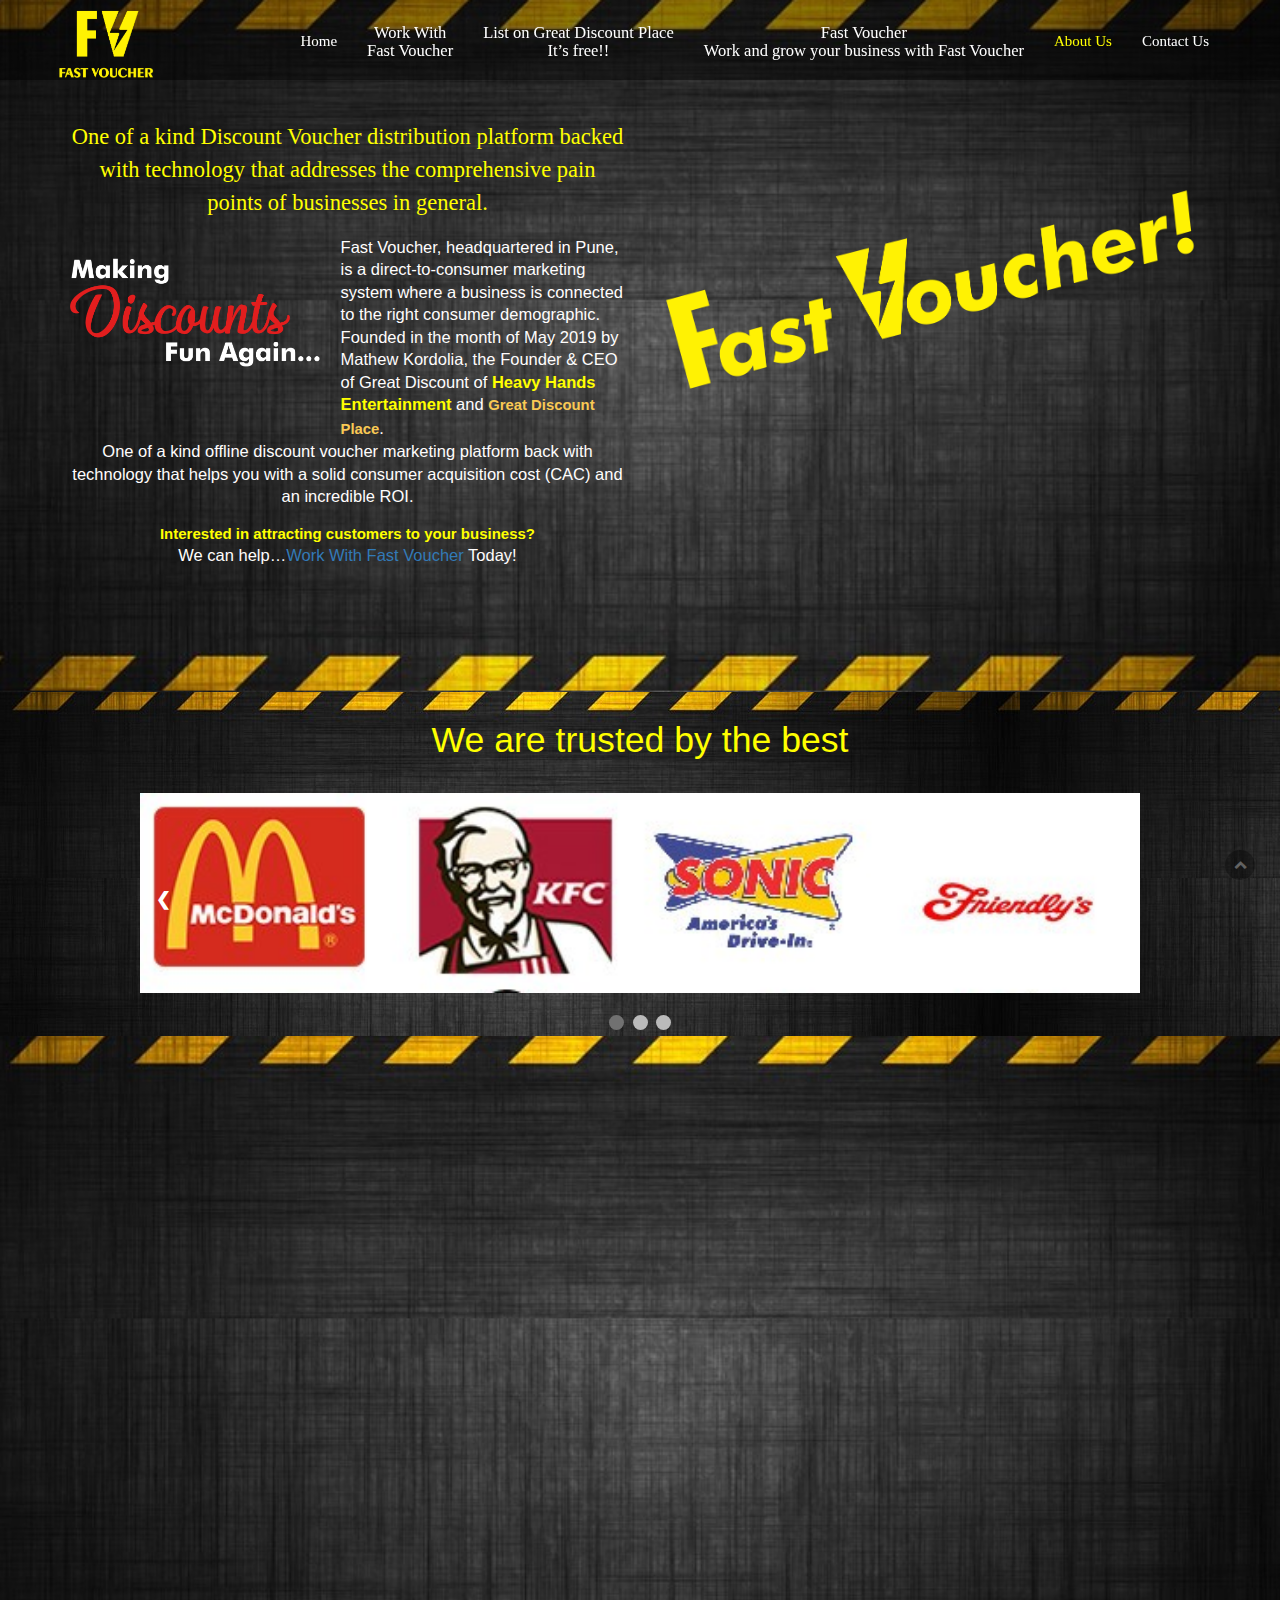
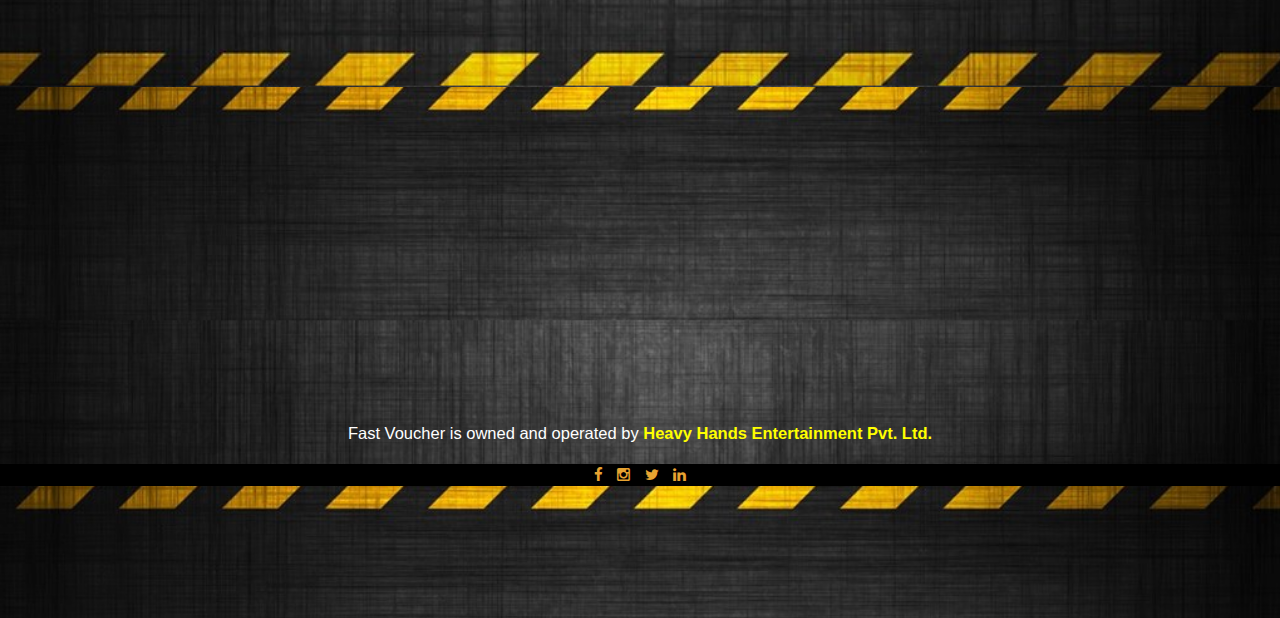
<file: about.html>
<!doctype html>
<!--[if lt IE 7]>      <html class="no-js lt-ie9 lt-ie8 lt-ie7" lang=""> <![endif]-->
<!--[if IE 7]>         <html class="no-js lt-ie9 lt-ie8" lang=""> <![endif]-->
<!--[if IE 8]>         <html class="no-js lt-ie9" lang=""> <![endif]-->
<!--[if gt IE 8]><!--> <html class="no-js" lang=""> <!--<![endif]-->
    <head>
        <meta charset="utf-8">
        <meta http-equiv="X-UA-Compatible" content="IE=edge,chrome=1">
        <title>Fast voucher</title>
        <meta name="description" content="">
        <meta name="viewport" content="width=device-width, initial-scale=1">
        <link rel="apple-touch-icon" href="apple-touch-icon.png">

        <link rel="stylesheet" href="assets/css/bootstrap.min.css">
        <link href='https://fonts.googleapis.com/css?family=Pacifico' rel='stylesheet' type='text/css'>
        <link rel="stylesheet" href="assets/css/font-awesome.min.css">
        <!--        <link rel="stylesheet" href="assets/css/bootstrap-theme.min.css">-->


        <!--For Plugins external css-->
        <link rel="stylesheet" href="assets/css/animate/animate.css" />
        <link rel="stylesheet" href="assets/css/plugins.css" />

        <!--Theme custom css -->
        <link rel="stylesheet" href="assets/css/style.css">

        <!--Theme Responsive css-->
        <link rel="stylesheet" href="assets/css/responsive.css" />

        <script src="assets/js/vendor/modernizr-2.8.3-respond-1.4.2.min.js"></script>
        <script src="cities.js"></script>
    </head>
    <body>
        <!--[if lt IE 8]>
            <p class="browserupgrade">You are using an <strong>outdated</strong> browser. Please <a href="http://browsehappy.com/">upgrade your browser</a> to improve your experience.</p>
        <![endif]-->
		
        <header id="home" class="navbar-fixed-top">
            

            <!-- End navbar-collapse-->

            <div class="main_menu_bg">
                <div class="container"> 
                    <div class="row">
                        <nav class="navbar navbar-default">
                            <div class="container-fluid">
                                <!-- Brand and toggle get grouped for better mobile display -->
                                <div class="navbar-header">
                                    <button type="button" class="navbar-toggle collapsed" data-toggle="collapse" data-target="#bs-example-navbar-collapse-1" aria-expanded="false">
                                        <span class="sr-only">Toggle navigation</span>
                                        <span class="icon-bar"></span>
                                        <span class="icon-bar"></span>
                                        <span class="icon-bar"></span>
                                    </button>
                                    <a class="navbar-brand our_logo" href="index.html"><img src="fvlg.png" height="100px" width="100px" alt="" /></a>
                                </div>

                                <!-- Collect the nav links, forms, and other content for toggling -->
                                <div class="collapse navbar-collapse" id="bs-example-navbar-collapse-1">

                                    <ul class="nav navbar-nav navbar-right">
                                        <li><a href="index.html">Home</a></li>
                                     
                                        <li class="line-height"><a href="work.html"><p>Work With</p>

                                           <p> Fast Voucher</p></a></li>
                                        
                                        
                                        <li  class="line-height"><a href="gdp.html"><p>List on Great Discount Place</p>
                                            <p>It’s free!!</p></a></li>
                                            <li  class="line-height"><a href="how.html"><p>Fast Voucher</p>
                                                <p>Work and grow your business with Fast Voucher</p></a></li>
                                            <li><a class="yel" href="about.html">About Us</a></li>
                                        <li><a href="contact.html">Contact Us</a></li>
                                    
                                    </ul>
                                </div><!-- /.navbar-collapse -->
                            </div><!-- /.container-fluid -->
                        </nav>
                    </div>
                </div>
            </div>	
        </header> <!-- End Header Section -->
        
       
        
        <section id="abouts" class="abouts">
                <div class="container">
                    <div class="row">
                        <div class="abouts_content">
                            <div class="col-md-6">
                                <div class="single_abouts_text text-center wow slideInLeft" data-wow-duration="1s">
                                   
                                    <h4 class="font-change">One of a kind Discount Voucher distribution platform backed with technology
                                            that addresses the comprehensive pain points of businesses in general.</h4>
                                            <div class="about-l">
                                                    <div class="making-discount">
                                                            <img src="Making Discounts Fun Again (1).png" alt="" />  
                                                    </div>
                                                    <div>
                                            <p>Fast Voucher, headquartered in Pune, is a direct-to-consumer marketing system
                                            where a business is connected to the right consumer demographic. Founded in the month of May 2019 by Mathew Kordolia, the Founder & CEO of Great Discount of <b>Heavy Hands Entertainment</b> and <b class="gdp-color">Great Discount Place</b>.</p>
                                        </div>
                                    </div>
                                           <p> One of a kind offline discount voucher marketing platform back with technology that helps you with a solid consumer acquisition cost (CAC) and an incredible ROI.</p>
                                            
                                            <b>Interested in attracting customers to your business?</b>
                                         <p> We can help…<a href="work.html" target="_blank">Work With Fast Voucher</a> Today!</p>
                                         
                                </div>
                            </div>
    
                            <div class="col-md-6">
                                <div class="single_abouts_text wow slideInRight" data-wow-duration="1s">
                                        <img class="fast-curve" src="fast curve.png" alt="" />
                                </div>
                            </div>
                        </div>
                    </div>
                </div>
            </section>
        <section class="slider-pic">
                <div class="slider-head">
                        <h3>We are trusted by the best</h3>
                        </div>
           <!-- Slideshow container -->
           <div class="slideshow-container">

            <div class="mySlides fade">
              <div class="numbertext">1 / 3</div>
              <img src="slidercrop1.png" style="width:100%">
              <div class="text">Caption Text</div>
            </div>
            
            <div class="mySlides fade">
              <div class="numbertext">2 / 3</div>
              <img src="slidercrop2.png" style="width:100%">
              <div class="text">Caption Two</div>
            </div>
            
            <div class="mySlides fade">
              <div class="numbertext">3 / 3</div>
              <img src="slidercrop3.png" style="width:100%">
              <div class="text">Caption Three</div>
            </div>
            
            <a class="prev" onclick="plusSlides(-1)">&#10094;</a>
            <a class="next" onclick="plusSlides(1)">&#10095;</a>
            
            </div>
            <br>
            
            <div style="text-align:center">
              <span class="dot" onclick="currentSlide(1)"></span> 
              <span class="dot" onclick="currentSlide(2)"></span> 
              <span class="dot" onclick="currentSlide(3)"></span> 
            </div>
        </section>
           
               
         
                                        

       
        
         
        <section id="portfolio" class="portfolio">
            <div class="container">
                <div class="row">
                    <div class="portfolio_content text-center  wow fadeIn" data-wow-duration="5s">
                        <div class="col-md-12">
                            <div class="head_title text-center">
                                <h4 class="instag">Instagram</h4>
                                <h3>follow Us On <a href="https://www.instagram.com/fastvoucher/?hl=en" target="_blank" >@fastvoucher</a></h3>
                            </div>

                            <div class="main_portfolio_content">
                                <div class="col-md-3 col-sm-4 col-xs-6 single_portfolio_text">
                                    <a  href="https://www.instagram.com/fastvoucher/?hl=en" target="_blank"><img src="fastinsta4.jpg" height="300px" width="300px" alt="" /></a>
                                    
                                </div>
                                <div class="col-md-3 col-sm-4 col-xs-6 single_portfolio_text">
                                    <a  href="https://www.instagram.com/fastvoucher/?hl=en" target="_blank"><img src="fastinsta1.jpg" height="300px" width="300px" alt="" /></a>
                                    								
                                </div>
                                <div class="col-md-3 col-sm-4 col-xs-6 single_portfolio_text">
                                    <a  href="https://www.instagram.com/fastvoucher/?hl=en" target="_blank"><img src="fastinsta2.jpg" height="300px" width="300px" alt="" /></a>
                                    								
                                </div>
                                <div class="col-md-3 col-sm-4 col-xs-6 single_portfolio_text">
                                    <a  href="https://www.instagram.com/fastvoucher/?hl=en" target="_blank"><img src="fast voucher 111.jpg" height="300px" width="300px" alt="" /></a>
                                    							
                                </div>
                                
                            </div>
                        </div>
                    </div>
                </div>
            </div>
        </section>
            <section id="footer_widget" class="footer_widget">
                <div class="container">
                    <div class="row">
                        <div class="footer_widget_content text-center">
                                <div class="col-md-4">
                                        <div class="single_widget wow fadeIn" data-wow-duration="2s">
                                            <h3></h3>
            
                                            <div class="single_widget_info">
                                                    <img src="fvlg.png" height="150px" width="150px" alt="" /> 
                                            </div>
                                        </div>
                                </div>
                            <div class="col-md-4">
                                
                                <div class="single_widget wow fadeIn" data-wow-duration="2s">
                                    <h3>Contact Us</h3>
    
                                    <div class="single_widget_info">
                                      
                                         
                                        <p>Email:- <a href="mailto:info@myfastvoucher.com" target="_blank" class="mailid" rel="nofollow" title="Send mail to fast voucher">info@myfastvoucher.com</a> </p>
                                        <p class="p-white">HQ :- PUNE / INDIA</p>
    
                                                    <p><span><a href="">www.myfastvoucher.com</a></span></p>
                                    </div>
    
                                </div>
                                
                            </div>
                            
                            <div class="col-md-4">
                                <div class="single_widget wow fadeIn" data-wow-duration="4s">
                                    <h3>Corporate Info</h3>
    
                                    <div class="single_widget_info">
                                        <li><a href="index.html">Home</a></li>
                                                <li><a href="about.html">Work With Fast Voucher</a></li>
                                                <li><a href="work.html">Fast Voucher Work and grow your business with Fast Voucher</a></li>
                                                
                                                <li><a href="gdp.html">List on Great Discount Place. It’s free!!</a></li>
                                                <li><a href="how.html">About Us</a></li>
                                                <li><a href="contact.html">Contact Us</a></li>
                                           
                                    </div>
                                   
                                </div>
                            </div>
    
                           
                            </div>
                        </div>
                    </div>
                </div>
                <p class="white">Fast Voucher is owned and operated by <b>Heavy Hands Entertainment Pvt. Ltd.</b></p>
                <div class="down-footer">
                    <div class="footer_socail_icon">
                        <a href="https://www.facebook.com/fastvoucher/"><i class="fa fa-facebook"></i></a>
                        <a href="https://www.instagram.com/fastvoucher/?hl=en"><i class="fa fa-instagram"></i></a>
                        <a href=""><i class="fa fa-twitter"></i></a>
                        <a href=""><i class="fa fa-linkedin"></i></a>
                       
                        
                        
                    </div>
                    <section id="footer_widget" class="footer_widget">
                    <div class="container">
                        <div class="row">
                            <div class="footer_widget_content text-center">
                                <div class="col-md-4">
                                    <div class="single_widget wow fadeIn" data-wow-duration="2s">
                                            <p><a href="private.html">Privacy Policy</a></p>
                                        </div>
        
                                    </div>
                                </div>
        
                                <div class="col-md-4">
                                    <div class="single_widget wow fadeIn" data-wow-duration="4s">
                                     
                                    </div>
                                </div>
        
                                <div class="col-md-4">
                                    <div class="single_widget wow fadeIn" data-wow-duration="5s">
                                        
                                            <p><a href="term.html">Terms_&_Conditions</a></p>
                                            </div>
                                            </div>
                                        </div>
                                    </div>
                                </div>
                            </div>
                        </div>
                    </div>
                </section>
                    </div>
            </section>
    
           
    
           
    

        <!--Footer-->
      
		
		<div class="scrollup">
			<a href="#"><i class="fa fa-chevron-up"></i></a>
		</div>		


        <script src="assets/js/vendor/jquery-1.11.2.min.js"></script>
        <script src="assets/js/vendor/bootstrap.min.js"></script>

        <script src="assets/js/jquery-easing/jquery.easing.1.3.js"></script>
        <script src="assets/js/wow/wow.min.js"></script>
        <script src="assets/js/plugins.js"></script>
        <script src="assets/js/main.js"></script>
        <script>
                var slideIndex = 1;
                showSlides(slideIndex);
                
                function plusSlides(n) {
                  showSlides(slideIndex += n);
                }
                
                function currentSlide(n) {
                  showSlides(slideIndex = n);
                }
                
                function showSlides(n) {
                  var i;
                  var slides = document.getElementsByClassName("mySlides");
                  var dots = document.getElementsByClassName("dot");
                  if (n > slides.length) {slideIndex = 1}    
                  if (n < 1) {slideIndex = slides.length}
                  for (i = 0; i < slides.length; i++) {
                      slides[i].style.display = "none";  
                  }
                  for (i = 0; i < dots.length; i++) {
                      dots[i].className = dots[i].className.replace(" active", "");
                  }
                  slides[slideIndex-1].style.display = "block";  
                  dots[slideIndex-1].className += " active";
                }
                </script>
    </body>
</html>
</file>
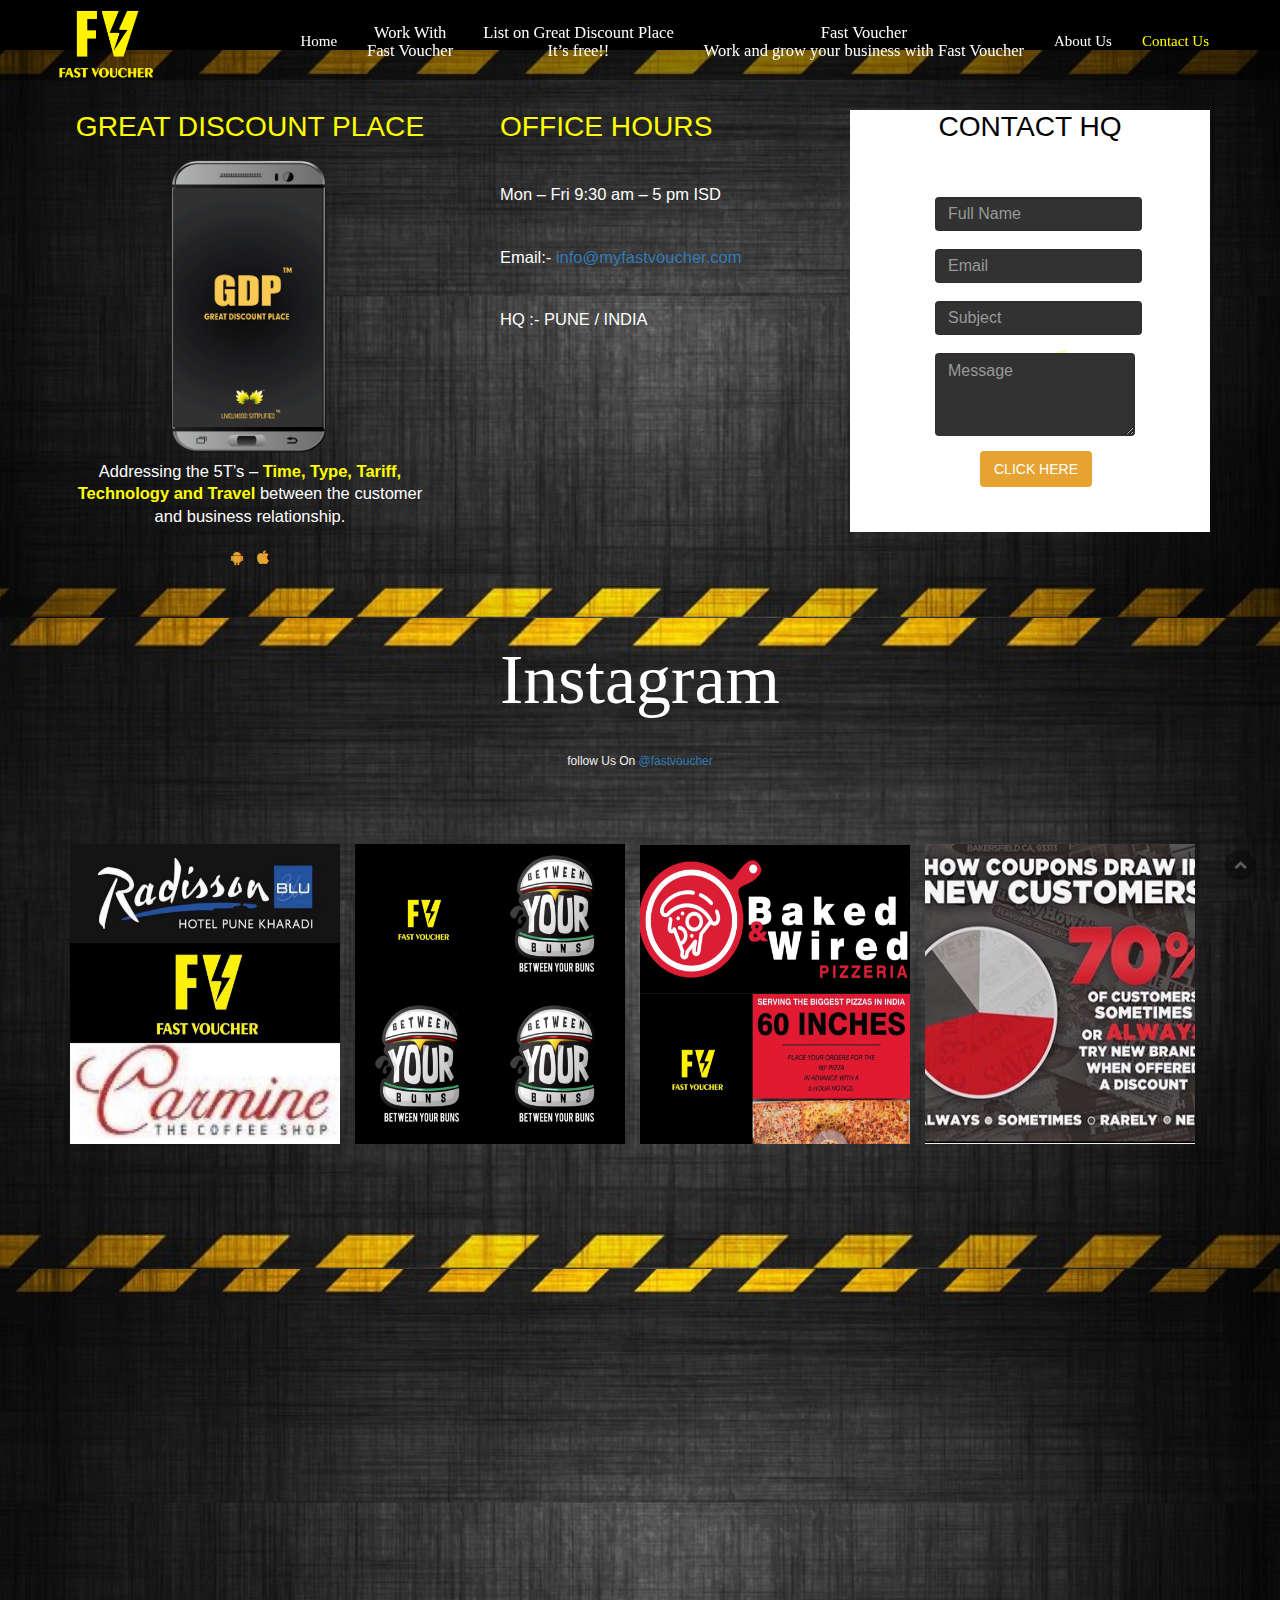
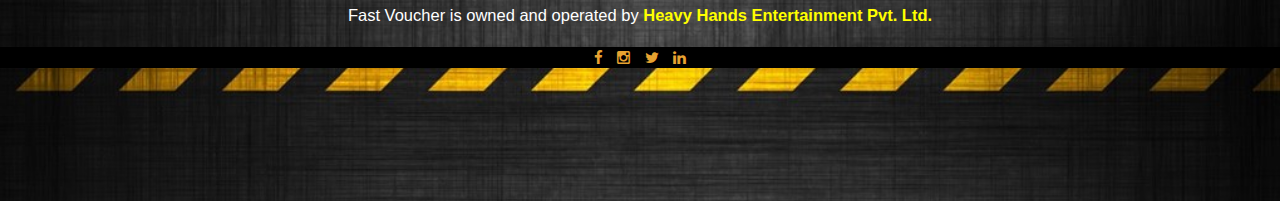
<file: contact.html>
<!doctype html>
<!--[if lt IE 7]>      <html class="no-js lt-ie9 lt-ie8 lt-ie7" lang=""> <![endif]-->
<!--[if IE 7]>         <html class="no-js lt-ie9 lt-ie8" lang=""> <![endif]-->
<!--[if IE 8]>         <html class="no-js lt-ie9" lang=""> <![endif]-->
<!--[if gt IE 8]><!--> <html class="no-js" lang=""> <!--<![endif]-->
    <head>
        <meta charset="utf-8">
        <meta http-equiv="X-UA-Compatible" content="IE=edge,chrome=1">
        <title>Fast voucher</title>
        <meta name="description" content="">
        <meta name="viewport" content="width=device-width, initial-scale=1">
        <link rel="apple-touch-icon" href="apple-touch-icon.png">

        <link rel="stylesheet" href="assets/css/bootstrap.min.css">
        <link href='https://fonts.googleapis.com/css?family=Pacifico' rel='stylesheet' type='text/css'>
        <link rel="stylesheet" href="assets/css/font-awesome.min.css">
        <!--        <link rel="stylesheet" href="assets/css/bootstrap-theme.min.css">-->


        <!--For Plugins external css-->
        <link rel="stylesheet" href="assets/css/animate/animate.css" />
        <link rel="stylesheet" href="assets/css/plugins.css" />

        <!--Theme custom css -->
        <link rel="stylesheet" href="assets/css/style.css">

        <!--Theme Responsive css-->
        <link rel="stylesheet" href="assets/css/responsive.css" />

        <script src="assets/js/vendor/modernizr-2.8.3-respond-1.4.2.min.js"></script>
        <script src="cities.js"></script>
    </head>
    <body>
        <!--[if lt IE 8]>
            <p class="browserupgrade">You are using an <strong>outdated</strong> browser. Please <a href="http://browsehappy.com/">upgrade your browser</a> to improve your experience.</p>
        <![endif]-->
		
        <header id="home" class="navbar-fixed-top">
            

            <!-- End navbar-collapse-->

            <div class="main_menu_bg">
                <div class="container"> 
                    <div class="row">
                        <nav class="navbar navbar-default">
                            <div class="container-fluid">
                                <!-- Brand and toggle get grouped for better mobile display -->
                                <div class="navbar-header">
                                    <button type="button" class="navbar-toggle collapsed" data-toggle="collapse" data-target="#bs-example-navbar-collapse-1" aria-expanded="false">
                                        <span class="sr-only">Toggle navigation</span>
                                        <span class="icon-bar"></span>
                                        <span class="icon-bar"></span>
                                        <span class="icon-bar"></span>
                                    </button>
                                    <a class="navbar-brand our_logo" href="index.html"><img src="fvlg.png" height="100px" width="100px" alt="" /></a>
                                </div>

                                <!-- Collect the nav links, forms, and other content for toggling -->
                                <div class="collapse navbar-collapse" id="bs-example-navbar-collapse-1">

                                    <ul class="nav navbar-nav navbar-right">
                                        <li><a href="index.html">Home</a></li>
                                     
                                        <li class="line-height"><a href="work.html"><p>Work With</p>

                                           <p> Fast Voucher</p></a></li>
                                        
                                        
                                        <li  class="line-height"><a href="gdp.html"><p>List on Great Discount Place</p>
                                            <p>It’s free!!</p></a></li>
                                            <li  class="line-height"><a href="how.html"><p>Fast Voucher</p>
                                                <p>Work and grow your business with Fast Voucher</p></a></li>
                                            <li><a href="about.html">About Us</a></li>
                                        <li><a class="yel" href="contact.html">Contact Us</a></li>
                                    
                                    </ul>
                                </div><!-- /.navbar-collapse -->
                            </div><!-- /.container-fluid -->
                        </nav>
                    </div>
                </div>
            </div>	
        </header> <!-- End Header Section -->
       
       
      <div class="contact-pad-top">
        <section id="footer_widget" class="footer_widget">
                <div class="container">
                    <div class="row">
                        <div class="footer_widget_content text-center">
                            <div class="col-md-4">
                                <div class="single_widget wow fadeIn" data-wow-duration="2s">
                                    
                                        <h4>GREAT DISCOUNT PLACE</h4>
                                        <img src="GDP MOBILE WITH DOWNLOAD NOW.png" height="300px" alt="" />
                                        <p>Addressing the 5T’s – <b>Time, Type, Tariff, Technology
                                            and Travel</b> between the customer and business
                                            relationship.</p>
                                            <p><div class="footer_socail_icon">
                                                    
                                                    <a href="https://play.google.com/store/apps/details?id=com.injected.gdpapp&hl=en" target="_blank"><i class="fa fa-android"></i></a>
                                                    <a href="https://apps.apple.com/in/app/great-discount-place/id1196677577" target="_blank"><i class="fa fa-apple"></i></a>
                                                    
                                                </div></p>
                                    </div>
    
                                </div>
                            </div>
    
                            <div class="col-md-4">
                                <div class="single_widget wow fadeIn" data-wow-duration="4s">
                                  <div class="office-pad">
                                        <h4>OFFICE HOURS</h4>
    
                                        <div class="single_widget_info">
                                            <p class="p-white">Mon – Fri   9:30 am – 5 pm ISD</p>
                                            <p class="p-white">Email:- <a href="mailto:info@myfastvoucher.com" target="_blank" class="mailid" rel="nofollow" title="Send mail to fast voucher">info@myfastvoucher.com</a> </p>
                                            <p class="p-white">HQ :- PUNE / INDIA</p>
                                        </div>  
                                        </div>
                                </div>
                            </div>
    
                            <div class="col-md-4">
                                <div class="single_widget wow fadeIn" data-wow-duration="5s">
                                    <div class="form-back">
                                        
                                    <h4 class="black">CONTACT HQ</h4>
    
                                    <div class="single_widget_form text-left">
                                        <div class="contact-pad">
                                        <form action="https://docs.google.com/forms/d/e/1FAIpQLScPZ6I__9kAeLxzq57Wng9PdnGIU8EHLLVKeNPdkFlxxgjPvw/formResponse" target="blank" method="POST" id="formid">
                                            <div class="form-group">
                                                <input type="text" class="form-control" name="entry.492344411" placeholder="Full Name" required="">
                                            </div>
    
                                            <div class="form-group">
                                                <input type="email" class="form-control" name="entry.1713631703" placeholder="Email" required="">
                                            </div>
    
                                            <div class="form-group">
                                                <input type="text" class="form-control" name="entry.312728196" placeholder="Subject">
                                            </div> <!-- end of form-group -->
    
                                            <div class="form-group">
                                                <textarea class="form-control" name="entry.81968040" rows="3" placeholder="Message"></textarea>
                                            </div>
    <div class="submit-btn">
                                            <input type="submit" value="click here" class="btn btn-primary">
    </div>
                                        </form>	
                                        </div>
                                        </div>
                                    </div>
                                </div>
                            </div>
                        </div>
                    </div>
                </div>
            </section>
      </div>
             
        <section id="portfolio" class="portfolio">
            <div class="container">
                <div class="row">
                    <div class="portfolio_content text-center  wow fadeIn" data-wow-duration="5s">
                        <div class="col-md-12">
                            <div class="head_title text-center">
                                <h4 class="instag">Instagram</h4>
                                <h3>follow Us On <a href="https://www.instagram.com/fastvoucher/?hl=en" target="_blank" >@fastvoucher</a></h3>
                            </div>

                            <div class="main_portfolio_content">
                                <div class="col-md-3 col-sm-4 col-xs-6 single_portfolio_text">
                                    <a  href="https://www.instagram.com/fastvoucher/?hl=en" target="_blank"><img src="fastinsta4.jpg" height="300px" width="300px" alt="" /></a>
                                    
                                </div>
                                <div class="col-md-3 col-sm-4 col-xs-6 single_portfolio_text">
                                    <a  href="https://www.instagram.com/fastvoucher/?hl=en" target="_blank"><img src="fastinsta1.jpg" height="300px" width="300px" alt="" /></a>
                                    								
                                </div>
                                <div class="col-md-3 col-sm-4 col-xs-6 single_portfolio_text">
                                    <a  href="https://www.instagram.com/fastvoucher/?hl=en" target="_blank"><img src="fastinsta2.jpg" height="300px" width="300px" alt="" /></a>
                                    								
                                </div>
                                <div class="col-md-3 col-sm-4 col-xs-6 single_portfolio_text">
                                    <a  href="https://www.instagram.com/fastvoucher/?hl=en" target="_blank"><img src="fast voucher 111.jpg" height="300px" width="300px" alt="" /></a>
                                    							
                                </div>
                                
                            </div>
                        </div>
                    </div>
                </div>
            </div>
        </section>
                <section id="footer_widget" class="footer_widget">
                    <div class="container">
                        <div class="row">
                            <div class="footer_widget_content text-center">
                                    <div class="col-md-4">
                                            <div class="single_widget wow fadeIn" data-wow-duration="2s">
                                                <h3></h3>
                
                                                <div class="single_widget_info">
                                                        <img src="fvlg.png" height="150px" width="150px" alt="" /> 
                                                </div>
                                            </div>
                                    </div>
                                <div class="col-md-4">
                                    
                                    <div class="single_widget wow fadeIn" data-wow-duration="2s">
                                        <h3>Contact Us</h3>
        
                                        <div class="single_widget_info">
                                          
                                             
                                            <p>Email:-<a href="mailto:info@myfastvoucher.com" target="_blank" class="mailid" rel="nofollow" title="Send mail to fast voucher">info@myfastvoucher.com</a> </p>
                                            <p class="p-white">HQ :- PUNE / INDIA</p>
        
                                                        <p><span><a href="">www.myfastvoucher.com</a></span></p>
                                        </div>
        
                                    </div>
                                    
                                </div>
                                
                                <div class="col-md-4">
                                    <div class="single_widget wow fadeIn" data-wow-duration="4s">
                                        <h3>Corporate Info</h3>
        
                                        <div class="single_widget_info">
                                            <li><a href="index.html">Home</a></li>
                                                    <li><a href="about.html">Work With Fast Voucher</a></li>
                                                    <li><a href="work.html">Fast Voucher Work and grow your business with Fast Voucher</a></li>
                                                    
                                                    <li><a href="gdp.html">List on Great Discount Place. It’s free!!</a></li>
                                                    <li><a href="how.html">About Us</a></li>
                                                    <li><a href="contact.html">Contact Us</a></li>
                                               
                                        </div>
                                        
                                    </div>
                                </div>
        
                               
                                </div>
                            </div>
                        </div>
                    </div>
                    <p class="white">Fast Voucher is owned and operated by <b>Heavy Hands Entertainment Pvt. Ltd.</b></p>
                    <div class="down-footer">
                        <div class="footer_socail_icon">
                            <a href="https://www.facebook.com/fastvoucher/"><i class="fa fa-facebook"></i></a>
                            <a href="https://www.instagram.com/fastvoucher/?hl=en"><i class="fa fa-instagram"></i></a>
                            <a href=""><i class="fa fa-twitter"></i></a>
                            <a href=""><i class="fa fa-linkedin"></i></a>
                           
                            
                            
                        </div>
                        <section id="footer_widget" class="footer_widget">
                    <div class="container">
                        <div class="row">
                            <div class="footer_widget_content text-center">
                                <div class="col-md-4">
                                    <div class="single_widget wow fadeIn" data-wow-duration="2s">
                                            <p><a href="private.html">Privacy Policy</a></p>
                                        </div>
        
                                    </div>
                                </div>
        
                                <div class="col-md-4">
                                    <div class="single_widget wow fadeIn" data-wow-duration="4s">
                                     
                                    </div>
                                </div>
        
                                <div class="col-md-4">
                                    <div class="single_widget wow fadeIn" data-wow-duration="5s">
                                        
                                            <p><a href="term.html">Terms_&_Conditions</a></p>
                                            </div>
                                            </div>
                                        </div>
                                    </div>
                                </div>
                            </div>
                        </div>
                    </div>
                </section>
                        </div>
                </section>
        
               
        
               
        
       


        <!--Footer-->
      
		
		<div class="scrollup">
			<a href="#"><i class="fa fa-chevron-up"></i></a>
		</div>		


        <script src="assets/js/vendor/jquery-1.11.2.min.js"></script>
        <script src="assets/js/vendor/bootstrap.min.js"></script>

        <script src="assets/js/jquery-easing/jquery.easing.1.3.js"></script>
        <script src="assets/js/wow/wow.min.js"></script>
        <script src="assets/js/plugins.js"></script>
        <script src="assets/js/main.js"></script>
    </body>
</html>
</file>
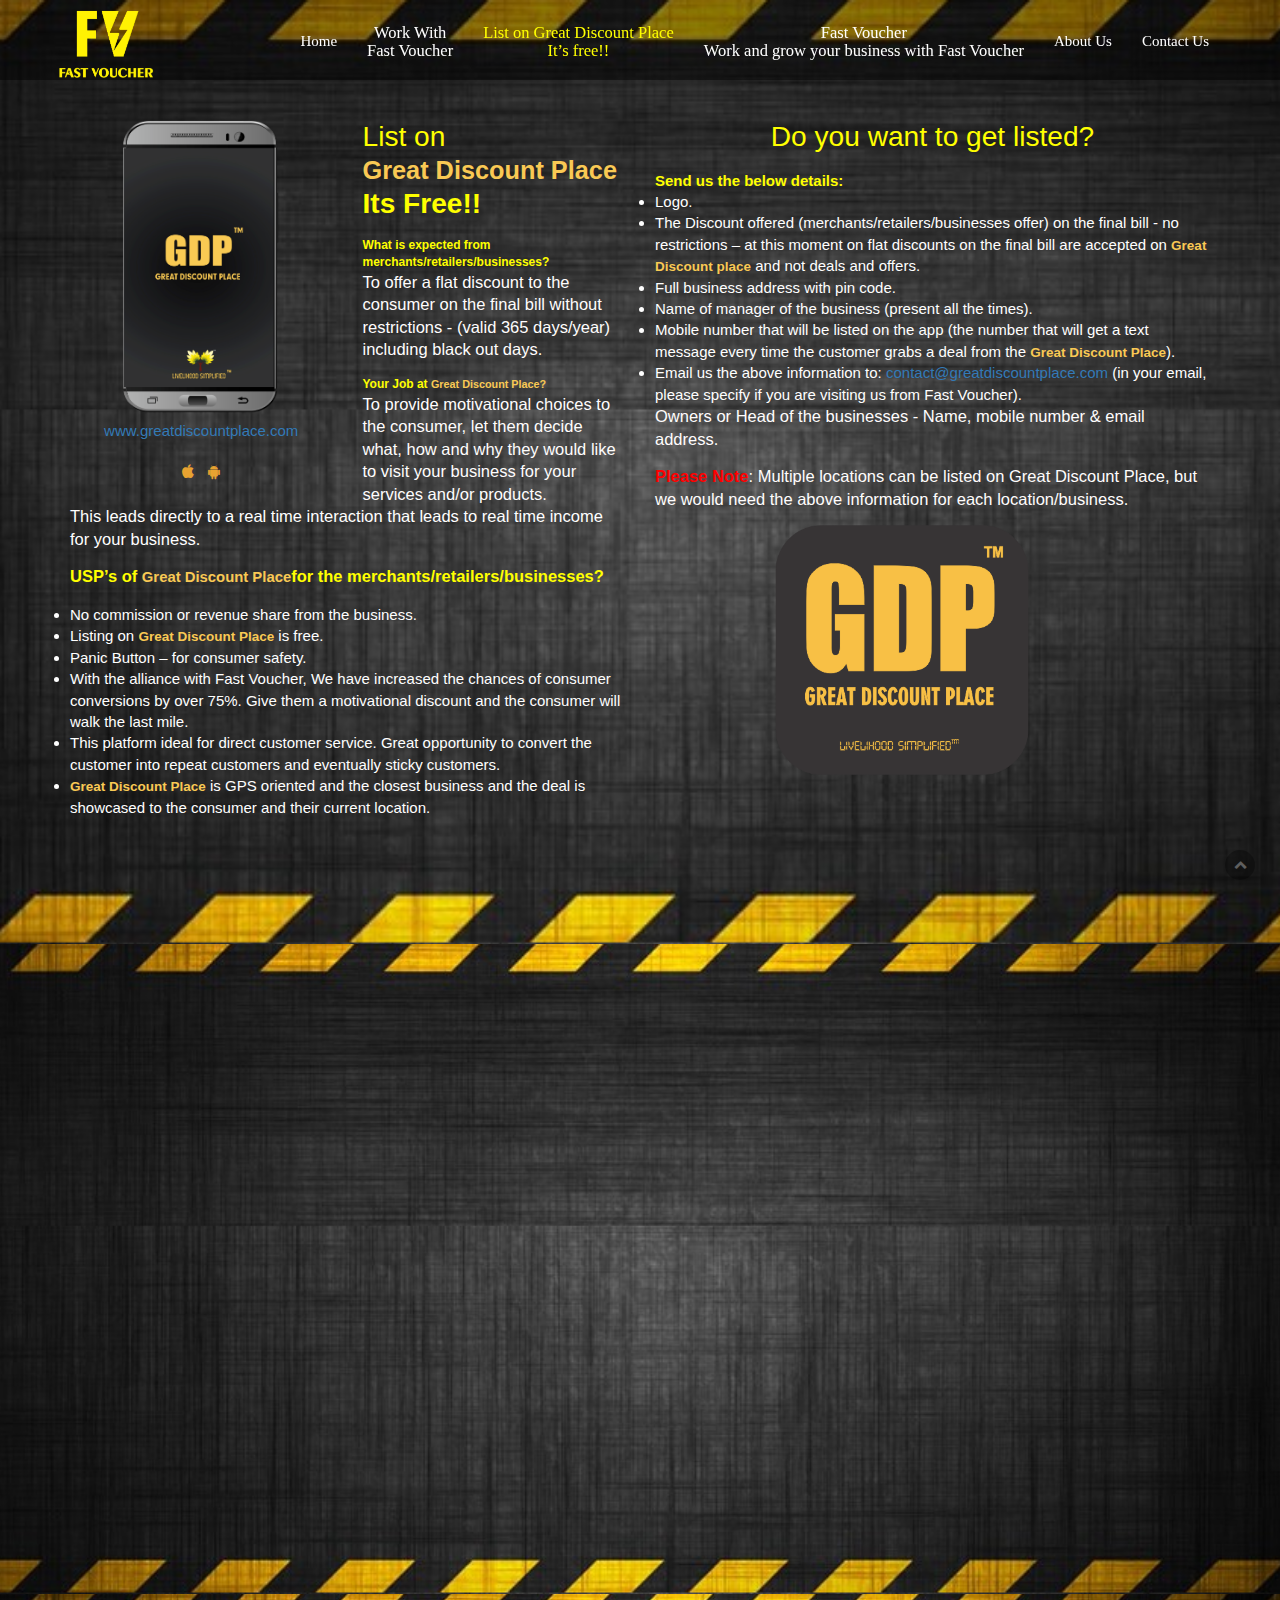
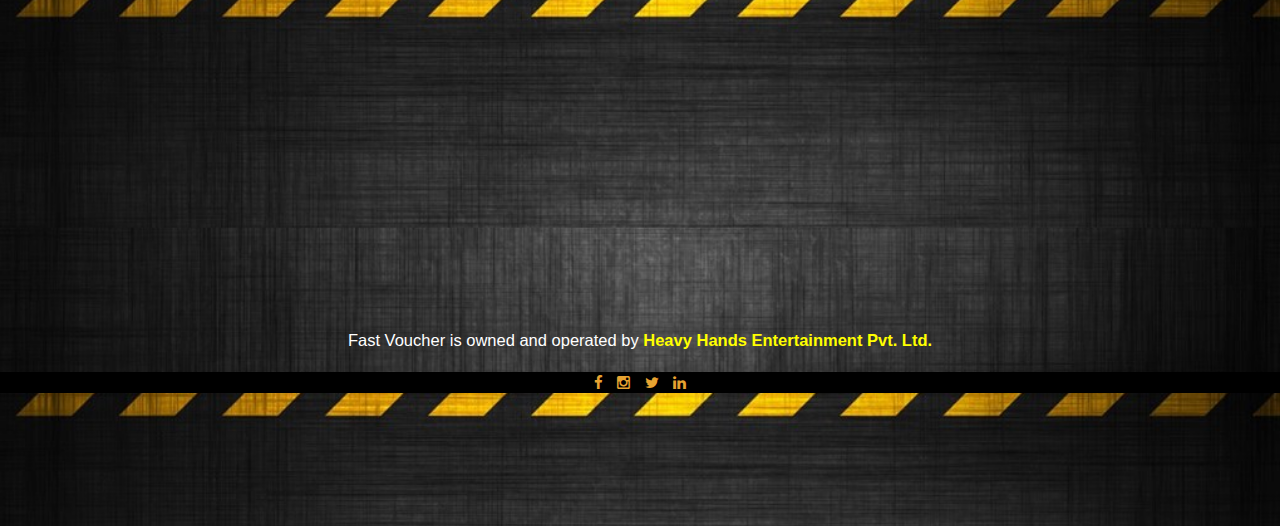
<file: gdp.html>
<!doctype html>
<!--[if lt IE 7]>      <html class="no-js lt-ie9 lt-ie8 lt-ie7" lang=""> <![endif]-->
<!--[if IE 7]>         <html class="no-js lt-ie9 lt-ie8" lang=""> <![endif]-->
<!--[if IE 8]>         <html class="no-js lt-ie9" lang=""> <![endif]-->
<!--[if gt IE 8]><!--> <html class="no-js" lang=""> <!--<![endif]-->
    <head>
        <meta charset="utf-8">
        <meta http-equiv="X-UA-Compatible" content="IE=edge,chrome=1">
        <title>Fast voucher</title>
        <meta name="description" content="">
        <meta name="viewport" content="width=device-width, initial-scale=1">
        <link rel="apple-touch-icon" href="apple-touch-icon.png">

        <link rel="stylesheet" href="assets/css/bootstrap.min.css">
        <link href='https://fonts.googleapis.com/css?family=Pacifico' rel='stylesheet' type='text/css'>
        <link rel="stylesheet" href="assets/css/font-awesome.min.css">
        <!--        <link rel="stylesheet" href="assets/css/bootstrap-theme.min.css">-->


        <!--For Plugins external css-->
        <link rel="stylesheet" href="assets/css/animate/animate.css" />
        <link rel="stylesheet" href="assets/css/plugins.css" />

        <!--Theme custom css -->
        <link rel="stylesheet" href="assets/css/style.css">

        <!--Theme Responsive css-->
        <link rel="stylesheet" href="assets/css/responsive.css" />

        <script src="assets/js/vendor/modernizr-2.8.3-respond-1.4.2.min.js"></script>
        <script src="cities.js"></script>
    </head>
    <body>
        <!--[if lt IE 8]>
            <p class="browserupgrade">You are using an <strong>outdated</strong> browser. Please <a href="http://browsehappy.com/">upgrade your browser</a> to improve your experience.</p>
        <![endif]-->
		
        <header id="home" class="navbar-fixed-top">
            

            <!-- End navbar-collapse-->

            <div class="main_menu_bg">
                <div class="container"> 
                    <div class="row">
                        <nav class="navbar navbar-default">
                            <div class="container-fluid">
                                <!-- Brand and toggle get grouped for better mobile display -->
                                <div class="navbar-header">
                                    <button type="button" class="navbar-toggle collapsed" data-toggle="collapse" data-target="#bs-example-navbar-collapse-1" aria-expanded="false">
                                        <span class="sr-only">Toggle navigation</span>
                                        <span class="icon-bar"></span>
                                        <span class="icon-bar"></span>
                                        <span class="icon-bar"></span>
                                    </button>
                                    <a class="navbar-brand our_logo" href="index.html"><img src="fvlg.png" height="100px" width="100px" alt="" /></a>
                                </div>

                                <!-- Collect the nav links, forms, and other content for toggling -->
                                <div class="collapse navbar-collapse" id="bs-example-navbar-collapse-1">

                                    <ul class="nav navbar-nav navbar-right">
                                        <li class="yellow-color"><a href="index.html">Home </a></li>
                                     
                                        <li class="line-height"><a href="work.html"><p>Work With</p>

                                           <p> Fast Voucher</p></a></li>
                                        
                                        
                                        <li  class="line-height"><a class="yel" href="gdp.html"><p>List on Great Discount Place</p>
                                            <p>It’s free!!</p></a></li>
                                            <li  class="line-height"><a href="how.html"><p>Fast Voucher</p>
                                                <p>Work and grow your business with Fast Voucher</p></a></li>
                                            <li><a href="about.html">About Us</a></li>
                                        <li><a href="contact.html">Contact Us</a></li>
                                    
                                    </ul>
                                </div><!-- /.navbar-collapse -->
                            </div><!-- /.container-fluid -->
                        </nav>
                    </div>
                </div>
            </div>	
        </header> <!-- End Header Section -->
      
        
     
        <section id="abouts" class="abouts">
                <div class="container">
                    <div class="row">
                        <div class="abouts_content">
                            <div class="col-md-6">
                                <div class="single_abouts_text text-center wow slideInLeft" data-wow-duration="1s">
                                        <div class="row">
                                                <div class="col-sm-6">
                                                    <div class="buisness-photo">
                                                        <img src="GDP MOBILE WITH DOWNLOAD NOW.png" height="300px" alt="" />
                                                        <a href="http:/www.greatdiscountplace.com" target="_blank">www.greatdiscountplace.com</a>
                                                        <div class="footer_socail_icon">
                                                              
                                                                <a href="https://apps.apple.com/in/app/great-discount-place/id1196677577" target="_blank"><i class="fa fa-apple"></i></a>
                                                                <a href="https://play.google.com/store/apps/details?id=com.injected.gdpapp&hl=en" target="_blank"><i class="fa fa-android"></i></a>
                                                               
                                                                
                                                                
                                                            </div>
                                                </div>
                                                </div>
                                                <div class="col-sm-6">
                                                        <div class="gdp-left">
                                                                <h4>List on <div><b class="gdp-color">Great Discount Place </b></div> <div><b>Its Free!!</b></div></h4>
                                                    </div>
                                                    <div class="gdp-left">
                                        
                                                        <b>What is expected from merchants/retailers/businesses?</b>

                                                        <p>To offer a flat discount to the consumer on the final bill without
                                                        restrictions - (valid 365 days/year) including black out days.</p>
                                                        
                                                        <b>Your Job at <b class="gdp-color">Great Discount Place?</b></b>
                                                        
                                                        <p>To provide motivational choices to the consumer, let them decide what,
                                                                how and why they would like to visit your business for your services
                                                                and/or products.</p> 
                                                        
                                  
                                  </div>
                                  
                                                </div>
                                  
                                              </div>
                                </div>
                                <div class="tech-gdp">
                                <p>This leads directly to a real time interaction that leads to
                                        real time income for your business.</p>
                                
                                <p><b>USP’s of <b class="gdp-color">Great Discount Place</b>for the merchants/retailers/businesses?</b></p>
                            
                                <li>No commission or revenue share from the business.</li>
                                
                                <li>Listing on <b class="gdp-color">Great Discount Place</b> is free.</li>
                                <li>Panic Button – for consumer safety.</li>
                                <li>With the alliance with Fast Voucher, We have increased the chances of
                                        consumer conversions by over 75%. Give them a motivational discount
                                        and the consumer will walk the last mile.</li>
                                        <li>This platform ideal for direct customer service. Great opportunity to
                                                convert the customer into repeat customers and eventually sticky
                                                customers.</li>
                                                <li><b class="gdp-color">Great Discount Place</b> is GPS oriented and the closest business and the
                                                        deal is showcased to the consumer and their current location.</li>
                                                        </div>
                            </div>
    
                            <div class="col-md-6">
                                <div class="single_abouts_text wow slideInRight" data-wow-duration="1s">
                                        <div class="gdp-left">
                                        <h4 class="listed">Do you want to get listed?</h4>
                            </div>
                            

<b>Send us the below details:</b>

<li>Logo.</li>

<li>The Discount offered (merchants/retailers/businesses offer) on the
        final bill - no restrictions – at this moment on flat discounts on
        the final bill are accepted on <b class="gdp-color">Great Discount place</b> and not
        deals and offers.</li>

<li>Full business address with pin code.</li>

<li>Name of manager of the business (present all the times).</li>

<li>Mobile number that will be listed on the app (the number that
will get a text message every time the customer grabs a deal
from the <b class="gdp-color">Great Discount Place</b>).</li>





<li>Email us the above information to: 

<a href="mailto:contact@greatdiscountplace.com" target="_blank" class="mailid" rel="nofollow" title="Send mail to HHE">contact@greatdiscountplace.com</a>  (in your email, please specify
if you are visiting us from Fast Voucher).</li>
<p>Owners or Head of the businesses - Name, mobile number &
    email address.</p>
    <p><b class="r">Please Note</b>: Multiple locations can be listed on Great
        Discount Place, but we would need the above information for
        each location/business.</p>
    <div class="tech-pad"><img src="gdp.png" height="250px" alt="" /></div>
                            </div>
                                </div>
                            </div>
                        </div>
                    </div>
                </div>
            </section>
        
         
            <section id="portfolio" class="portfolio">
                <div class="container">
                    <div class="row">
                        <div class="portfolio_content text-center  wow fadeIn" data-wow-duration="5s">
                            <div class="col-md-12">
                                <div class="head_title text-center">
                                    <h4 class="instag">Instagram</h4>
                                    <h3>follow Us On <a href="https://www.instagram.com/fastvoucher/?hl=en" target="_blank" >@fastvoucher</a></h3>
                                </div>
    
                                <div class="main_portfolio_content">
                                    <div class="col-md-3 col-sm-4 col-xs-6 single_portfolio_text">
                                        <a  href="https://www.instagram.com/fastvoucher/?hl=en" target="_blank"><img src="fastinsta4.jpg" height="300px" width="300px" alt="" /></a>
                                        
                                    </div>
                                    <div class="col-md-3 col-sm-4 col-xs-6 single_portfolio_text">
                                        <a  href="https://www.instagram.com/fastvoucher/?hl=en" target="_blank"><img src="fastinsta1.jpg" height="300px" width="300px" alt="" /></a>
                                                                        
                                    </div>
                                    <div class="col-md-3 col-sm-4 col-xs-6 single_portfolio_text">
                                        <a  href="https://www.instagram.com/fastvoucher/?hl=en" target="_blank"><img src="fastinsta2.jpg" height="300px" width="300px" alt="" /></a>
                                                                        
                                    </div>
                                    <div class="col-md-3 col-sm-4 col-xs-6 single_portfolio_text">
                                        <a  href="https://www.instagram.com/fastvoucher/?hl=en" target="_blank"><img src="fast voucher 111.jpg" height="300px" width="300px" alt="" /></a>
                                                                    
                                    </div>
                                    
                                </div>
                            </div>
                        </div>
                    </div>
                </div>
            </section>
            <section id="footer_widget" class="footer_widget">
                <div class="container">
                    <div class="row">
                        <div class="footer_widget_content text-center">
                                <div class="col-md-4">
                                        <div class="single_widget wow fadeIn" data-wow-duration="2s">
                                            <h3></h3>
            
                                            <div class="single_widget_info">
                                                    <img src="fvlg.png" height="150px" width="150px" alt="" /> 
                                            </div>
                                        </div>
                                </div>
                            <div class="col-md-4">
                                
                                <div class="single_widget wow fadeIn" data-wow-duration="2s">
                                    <h3>Contact Us</h3>
    
                                    <div class="single_widget_info">
                                      
                                         
                                        <p>Email:- <a href="mailto:info@myfastvoucher.com" target="_blank" class="mailid" rel="nofollow" title="Send mail to fast voucher">info@myfastvoucher.com</a> </p>
                                        <p class="p-white">HQ :- PUNE / INDIA</p>
    
                                                    <p><span><a href="">www.myfastvoucher.com</a></span></p>
                                    </div>
    
                                </div>
                                
                            </div>
                            
                            <div class="col-md-4">
                                <div class="single_widget wow fadeIn" data-wow-duration="4s">
                                    <h3>Corporate Info</h3>
    
                                    <div class="single_widget_info">
                                        <li><a href="index.html">Home</a></li>
                                                <li><a href="about.html">Work With Fast Voucher</a></li>
                                                <li><a href="work.html">Fast Voucher Work and grow your business with Fast Voucher</a></li>
                                                
                                                <li><a href="gdp.html">List on Great Discount Place. It’s free!!</a></li>
                                                <li><a href="how.html">About Us</a></li>
                                                <li><a href="contact.html">Contact Us</a></li>
                                           
                                   
                                </div>
                            </div>
    
                           
                            </div>
                        </div>
                    </div>
                </div>
                <p class="white">Fast Voucher is owned and operated by <b>Heavy Hands Entertainment Pvt. Ltd.</b></p>
                <div class="down-footer">
                    <div class="footer_socail_icon">
                        <a href="https://www.facebook.com/fastvoucher/"><i class="fa fa-facebook"></i></a>
                        <a href="https://www.instagram.com/fastvoucher/?hl=en"><i class="fa fa-instagram"></i></a>
                        <a href=""><i class="fa fa-twitter"></i></a>
                        <a href=""><i class="fa fa-linkedin"></i></a>
                       
                        
                        
                    </div>
                    <section id="footer_widget" class="footer_widget">
                    <div class="container">
                        <div class="row">
                            <div class="footer_widget_content text-center">
                                <div class="col-md-4">
                                    <div class="single_widget wow fadeIn" data-wow-duration="2s">
                                            <p><a href="private.html">Privacy Policy</a></p>
                                        </div>
        
                                    </div>
                                </div>
        
                                <div class="col-md-4">
                                    <div class="single_widget wow fadeIn" data-wow-duration="4s">
                                     
                                    </div>
                                </div>
        
                                <div class="col-md-4">
                                    <div class="single_widget wow fadeIn" data-wow-duration="5s">
                                        
                                            <p><a href="term.html">Terms_&_Conditions</a></p>
                                            </div>
                                            </div>
                                        </div>
                                    </div>
                                </div>
                            </div>
                        </div>
                    </div>
                </section>
                    </div>
            </section>
       
        
        <!--Footer-->
       
		<div class="scrollup">
			<a href="#"><i class="fa fa-chevron-up"></i></a>
		</div>		


        <script src="assets/js/vendor/jquery-1.11.2.min.js"></script>
        <script src="assets/js/vendor/bootstrap.min.js"></script>

        <script src="assets/js/jquery-easing/jquery.easing.1.3.js"></script>
        <script src="assets/js/wow/wow.min.js"></script>
        <script src="assets/js/plugins.js"></script>
        <script src="assets/js/main.js"></script>
    </body>
</html>
</file>
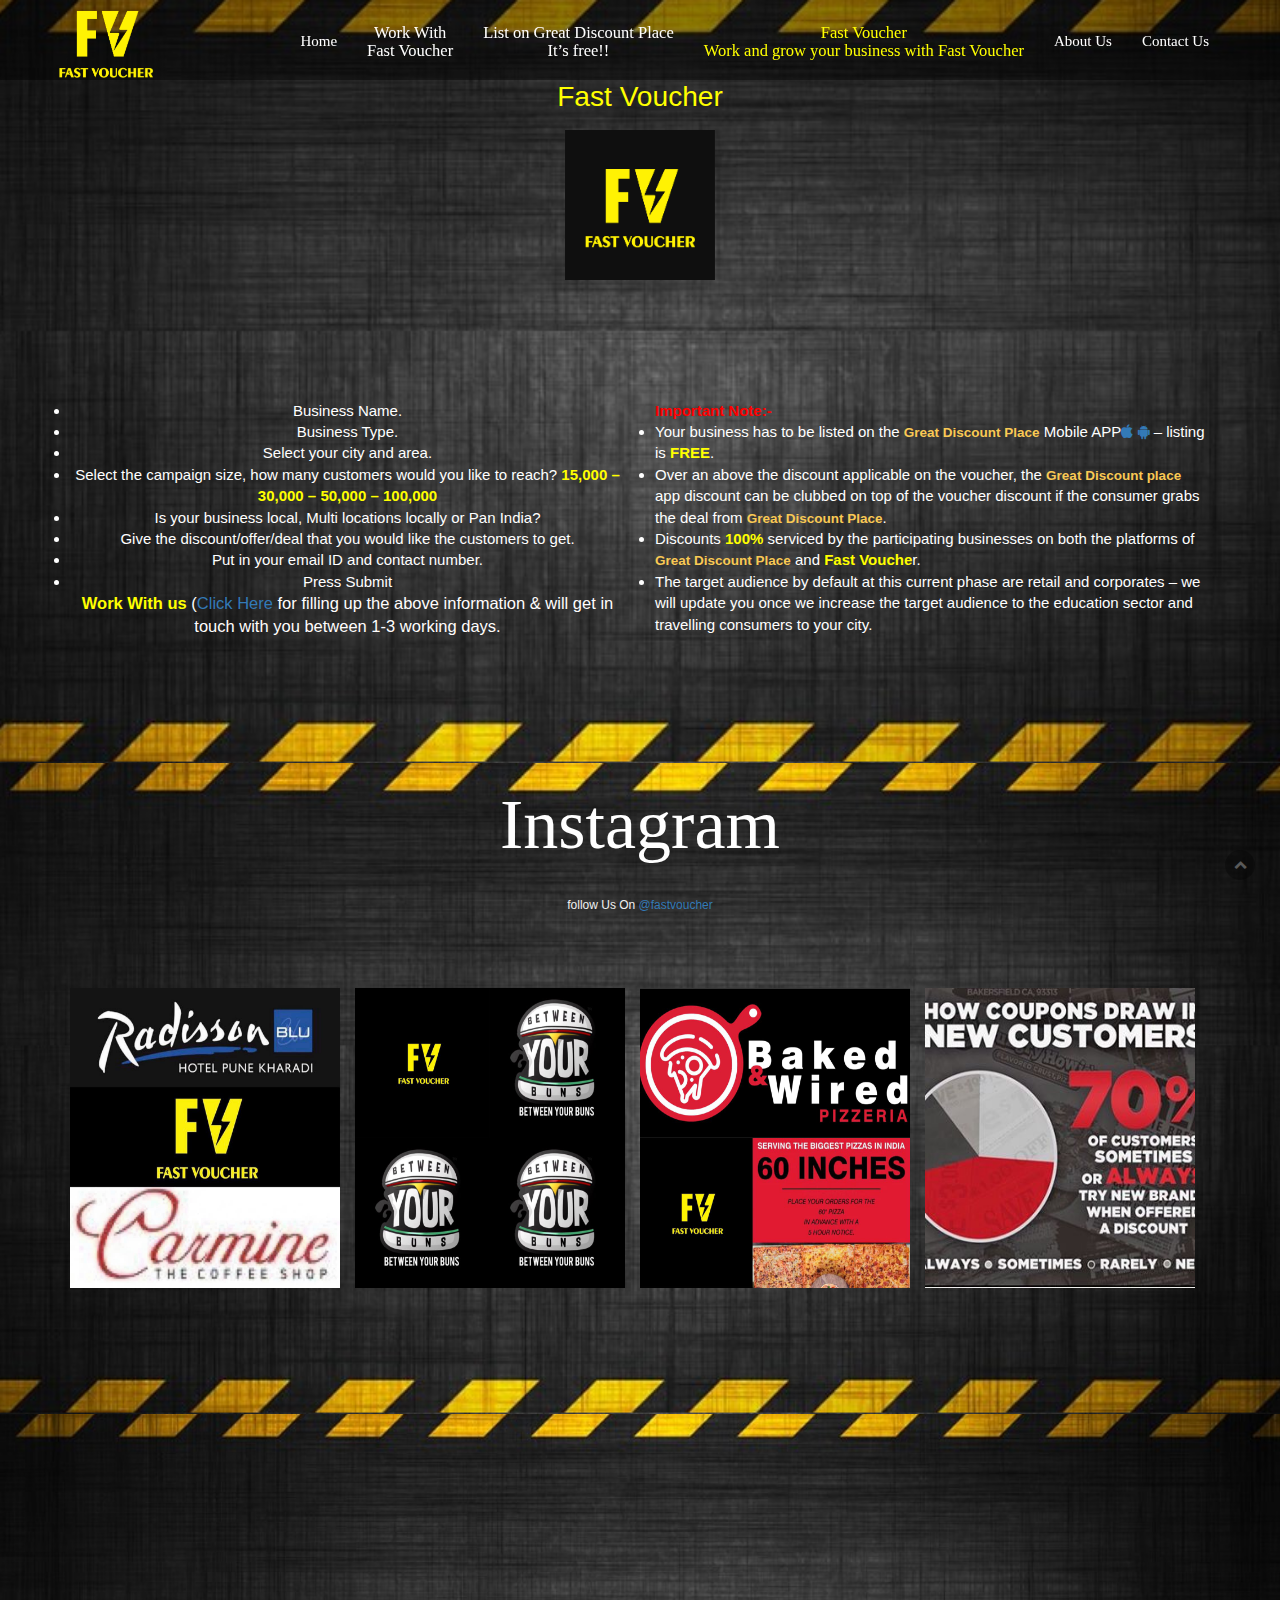
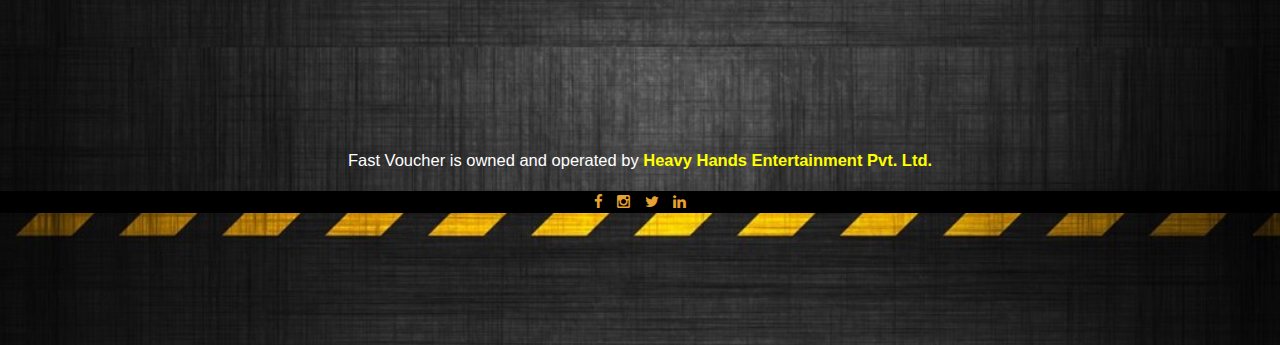
<file: how.html>
<!doctype html>
<!--[if lt IE 7]>      <html class="no-js lt-ie9 lt-ie8 lt-ie7" lang=""> <![endif]-->
<!--[if IE 7]>         <html class="no-js lt-ie9 lt-ie8" lang=""> <![endif]-->
<!--[if IE 8]>         <html class="no-js lt-ie9" lang=""> <![endif]-->
<!--[if gt IE 8]><!--> <html class="no-js" lang=""> <!--<![endif]-->
    <head>
        <meta charset="utf-8">
        <meta http-equiv="X-UA-Compatible" content="IE=edge,chrome=1">
        <title>Fast voucher</title>
        <meta name="description" content="">
        <meta name="viewport" content="width=device-width, initial-scale=1">
        <link rel="apple-touch-icon" href="apple-touch-icon.png">

        <link rel="stylesheet" href="assets/css/bootstrap.min.css">
        <link href='https://fonts.googleapis.com/css?family=Pacifico' rel='stylesheet' type='text/css'>
        <link rel="stylesheet" href="assets/css/font-awesome.min.css">
        <!--        <link rel="stylesheet" href="assets/css/bootstrap-theme.min.css">-->


        <!--For Plugins external css-->
        <link rel="stylesheet" href="assets/css/animate/animate.css" />
        <link rel="stylesheet" href="assets/css/plugins.css" />

        <!--Theme custom css -->
        <link rel="stylesheet" href="assets/css/style.css">

        <!--Theme Responsive css-->
        <link rel="stylesheet" href="assets/css/responsive.css" />

        <script src="assets/js/vendor/modernizr-2.8.3-respond-1.4.2.min.js"></script>
        <script src="cities.js"></script>
    </head>
    <body>
        <!--[if lt IE 8]>
            <p class="browserupgrade">You are using an <strong>outdated</strong> browser. Please <a href="http://browsehappy.com/">upgrade your browser</a> to improve your experience.</p>
        <![endif]-->
		
        <header id="home" class="navbar-fixed-top">
            

            <!-- End navbar-collapse-->

            <div class="main_menu_bg">
                <div class="container"> 
                    <div class="row">
                        <nav class="navbar navbar-default">
                            <div class="container-fluid">
                                <!-- Brand and toggle get grouped for better mobile display -->
                                <div class="navbar-header">
                                    <button type="button" class="navbar-toggle collapsed" data-toggle="collapse" data-target="#bs-example-navbar-collapse-1" aria-expanded="false">
                                        <span class="sr-only">Toggle navigation</span>
                                        <span class="icon-bar"></span>
                                        <span class="icon-bar"></span>
                                        <span class="icon-bar"></span>
                                    </button>
                                    <a class="navbar-brand our_logo" href="#"><img src="fvlg.png" height="100px" width="100px" alt="" /></a>
                                </div>

                                <!-- Collect the nav links, forms, and other content for toggling -->
                                <div class="collapse navbar-collapse" id="bs-example-navbar-collapse-1">

                                    <ul class="nav navbar-nav navbar-right">
                                        <li><a href="index.html">Home</a></li>
                                     
                                        <li class="line-height"><a href="work.html"><p>Work With</p>

                                           <p> Fast Voucher</p></a></li>
                                        
                                        
                                        <li  class="line-height"><a href="gdp.html"><p>List on Great Discount Place</p>
                                            <p>It’s free!!</p></a></li>
                                            <li  class="line-height"><a class="yel" href="how.html"><p>Fast Voucher</p>
                                                <p>Work and grow your business with Fast Voucher</p></a></li>
                                            <li><a href="about.html">About Us</a></li>
                                        <li><a href="contact.html">Contact Us</a></li>
                                    
                                    </ul>
                                </div><!-- /.navbar-collapse -->
                            </div><!-- /.container-fluid -->
                        </nav>
                    </div>
                </div>
            </div>	
        </header> <!-- End Header Section -->
       
       
            <section id="abouts" class="abouts">
                    <div class="container">
                            
                                   <div class="fv-logo-pad">
                                                    <h4>Fast Voucher</h4>
                                                        <img src="fv logo finalll-01.jpg" height="150px" width="150px" alt="" />
                                   </div> 
                               
                        <div class="row">
                            <div class="abouts_content">
                                <div class="col-md-6">
                                    <div class="single_abouts_text text-center wow slideInLeft" data-wow-duration="1s">
                                            <li>Business Name.</li>

                                            <li>Business Type.</li>
                                            
                                           <li> Select your city and area.</li>
                                            
                                            <li>Select the campaign size, how many customers would you like to reach?
                                            <b>15,000 – 30,000 – 50,000 – 100,000</b></li>
                                            
                                            <li>Is your business local, Multi locations locally or Pan India?</li>
                                            
                                            <li>Give the discount/offer/deal that you would like the customers to get.</li>
                                            
                                            <li>Put in your email ID and contact number.</li>
                                            
                                            <li>Press Submit</li>
        <p><b>Work With us</b> (<a href="work.html" target="_blank" >Click Here</a> for filling up the above information & will get in touch with you
            between 1-3 working days.</p>
                                            
                                    </div>
                                </div>
      
                                <div class="col-md-6">
                                    <div class="single_abouts_text wow slideInRight" data-wow-duration="1s">
                                           
                                                    <b class="r">Important Note:-</b>
            
                                                   
            
            <li>Your business has to be listed on the <b class="gdp-color">Great Discount Place</b> Mobile APP<a href="https://apps.apple.com/in/app/great-discount-place/id1196677577" target="_blank"><i class="fa fa-apple"></i></a>
                <a href="https://play.google.com/store/apps/details?id=com.injected.gdpapp&hl=en" target="_blank"><i class="fa fa-android"></i></a>
            – listing is <b>FREE</b>.</li>
            
            <li>Over an above the discount applicable on the voucher, the <b class="gdp-color">Great
            Discount place</b> app discount can be clubbed on top of the voucher
            discount if the consumer grabs the deal from <b class="gdp-color">Great Discount Place</b>.</li>
            
            <li>Discounts <b>100%</b> serviced by the participating businesses on both the
            platforms of <b class="gdp-color">Great Discount Place</b> and <b>Fast Vouche</b>r.</li>
            
            <li>The target audience by default at this current phase are retail and
            corporates – we will update you once we increase the target audience
            to the education sector and travelling consumers to your city.</li>
                                                     </div>
                                    </div>
                                    </div>
                                </div>
                            </div>
                        </div>
                    </div>
                </section>
           
        
         
                                        

       
        
           
        <section id="portfolio" class="portfolio">
            <div class="container">
                <div class="row">
                    <div class="portfolio_content text-center  wow fadeIn" data-wow-duration="5s">
                        <div class="col-md-12">
                            <div class="head_title text-center">
                                <h4 class="instag">Instagram</h4>
                                <h3>follow Us On <a href="https://www.instagram.com/fastvoucher/?hl=en" target="_blank" >@fastvoucher</a></h3>
                            </div>

                            <div class="main_portfolio_content">
                                <div class="col-md-3 col-sm-4 col-xs-6 single_portfolio_text">
                                    <a  href="https://www.instagram.com/fastvoucher/?hl=en" target="_blank"><img src="fastinsta4.jpg" height="300px" width="300px" alt="" /></a>
                                    
                                </div>
                                <div class="col-md-3 col-sm-4 col-xs-6 single_portfolio_text">
                                    <a  href="https://www.instagram.com/fastvoucher/?hl=en" target="_blank"><img src="fastinsta1.jpg" height="300px" width="300px" alt="" /></a>
                                    								
                                </div>
                                <div class="col-md-3 col-sm-4 col-xs-6 single_portfolio_text">
                                    <a  href="https://www.instagram.com/fastvoucher/?hl=en" target="_blank"><img src="fastinsta2.jpg" height="300px" width="300px" alt="" /></a>
                                    								
                                </div>
                                <div class="col-md-3 col-sm-4 col-xs-6 single_portfolio_text">
                                    <a  href="https://www.instagram.com/fastvoucher/?hl=en" target="_blank"><img src="fast voucher 111.jpg" height="300px" width="300px" alt="" /></a>
                                    							
                                </div>
                                
                            </div>
                        </div>
                    </div>
                </div>
            </div>
        </section>
                <section id="footer_widget" class="footer_widget">
                    <div class="container">
                        <div class="row">
                            <div class="footer_widget_content text-center">
                                    <div class="col-md-4">
                                            <div class="single_widget wow fadeIn" data-wow-duration="2s">
                                                <h3></h3>
                
                                                <div class="single_widget_info">
                                                        <img src="fvlg.png" height="150px" width="150px" alt="" /> 
                                                </div>
                                            </div>
                                    </div>
                                <div class="col-md-4">
                                    
                                    <div class="single_widget wow fadeIn" data-wow-duration="2s">
                                        <h3>Contact Us</h3>
        
                                        <div class="single_widget_info">
                                          
                                             
                                            <p>Email:- <a href="mailto:info@myfastvoucher.com" target="_blank" class="mailid" rel="nofollow" title="Send mail to fast voucher">info@myfastvoucher.com</a> </p>
                                            <p class="p-white">HQ :- PUNE / INDIA</p>
        
                                                        <p><span><a href="">www.myfastvoucher.com</a></span></p>
                                        </div>
        
                                    </div>
                                    
                                </div>
                                
                                <div class="col-md-4">
                                    <div class="single_widget wow fadeIn" data-wow-duration="4s">
                                        <h3>Corporate Info</h3>
        
                                        <div class="single_widget_info">
                                            <li><a href="index.html">Home</a></li>
                                                    <li><a href="about.html">Work With Fast Voucher</a></li>
                                                    <li><a href="work.html">Fast Voucher Work and grow your business with Fast Voucher</a></li>
                                                    
                                                    <li><a href="gdp.html">List on Great Discount Place. It’s free!!</a></li>
                                                    <li><a href="how.html">About Us</a></li>
                                                    <li><a href="contact.html">Contact Us</a></li>
                                               
                                       
                                    </div>
                                </div>
        
                               
                                </div>
                            </div>
                        </div>
                    </div>
                    <p class="white">Fast Voucher is owned and operated by <b>Heavy Hands Entertainment Pvt. Ltd.</b></p>
                    <div class="down-footer">
                        <div class="footer_socail_icon">
                            <a href="https://www.facebook.com/fastvoucher/"><i class="fa fa-facebook"></i></a>
                            <a href="https://www.instagram.com/fastvoucher/?hl=en"><i class="fa fa-instagram"></i></a>
                            <a href=""><i class="fa fa-twitter"></i></a>
                            <a href=""><i class="fa fa-linkedin"></i></a>
                           
                            
                            
                        </div>
                       <section id="footer_widget" class="footer_widget">
                    <div class="container">
                        <div class="row">
                            <div class="footer_widget_content text-center">
                                <div class="col-md-4">
                                    <div class="single_widget wow fadeIn" data-wow-duration="2s">
                                            <p><a href="private.html">Privacy Policy</a></p>
                                        </div>
        
                                    </div>
                                </div>
        
                                <div class="col-md-4">
                                    <div class="single_widget wow fadeIn" data-wow-duration="4s">
                                     
                                    </div>
                                </div>
        
                                <div class="col-md-4">
                                    <div class="single_widget wow fadeIn" data-wow-duration="5s">
                                        
                                            <p><a href="term.html">Terms_&_Conditions</a></p>
                                            </div>
                                            </div>
                                        </div>
                                    </div>
                                </div>
                            </div>
                        </div>
                    </div>
                </section>
                        </div>
                </section>
        
               
        

        <!--Footer-->
      
		<div class="scrollup">
			<a href="#"><i class="fa fa-chevron-up"></i></a>
		</div>		


        <script src="assets/js/vendor/jquery-1.11.2.min.js"></script>
        <script src="assets/js/vendor/bootstrap.min.js"></script>

        <script src="assets/js/jquery-easing/jquery.easing.1.3.js"></script>
        <script src="assets/js/wow/wow.min.js"></script>
        <script src="assets/js/plugins.js"></script>
        <script src="assets/js/main.js"></script>
    </body>
</html>
</file>
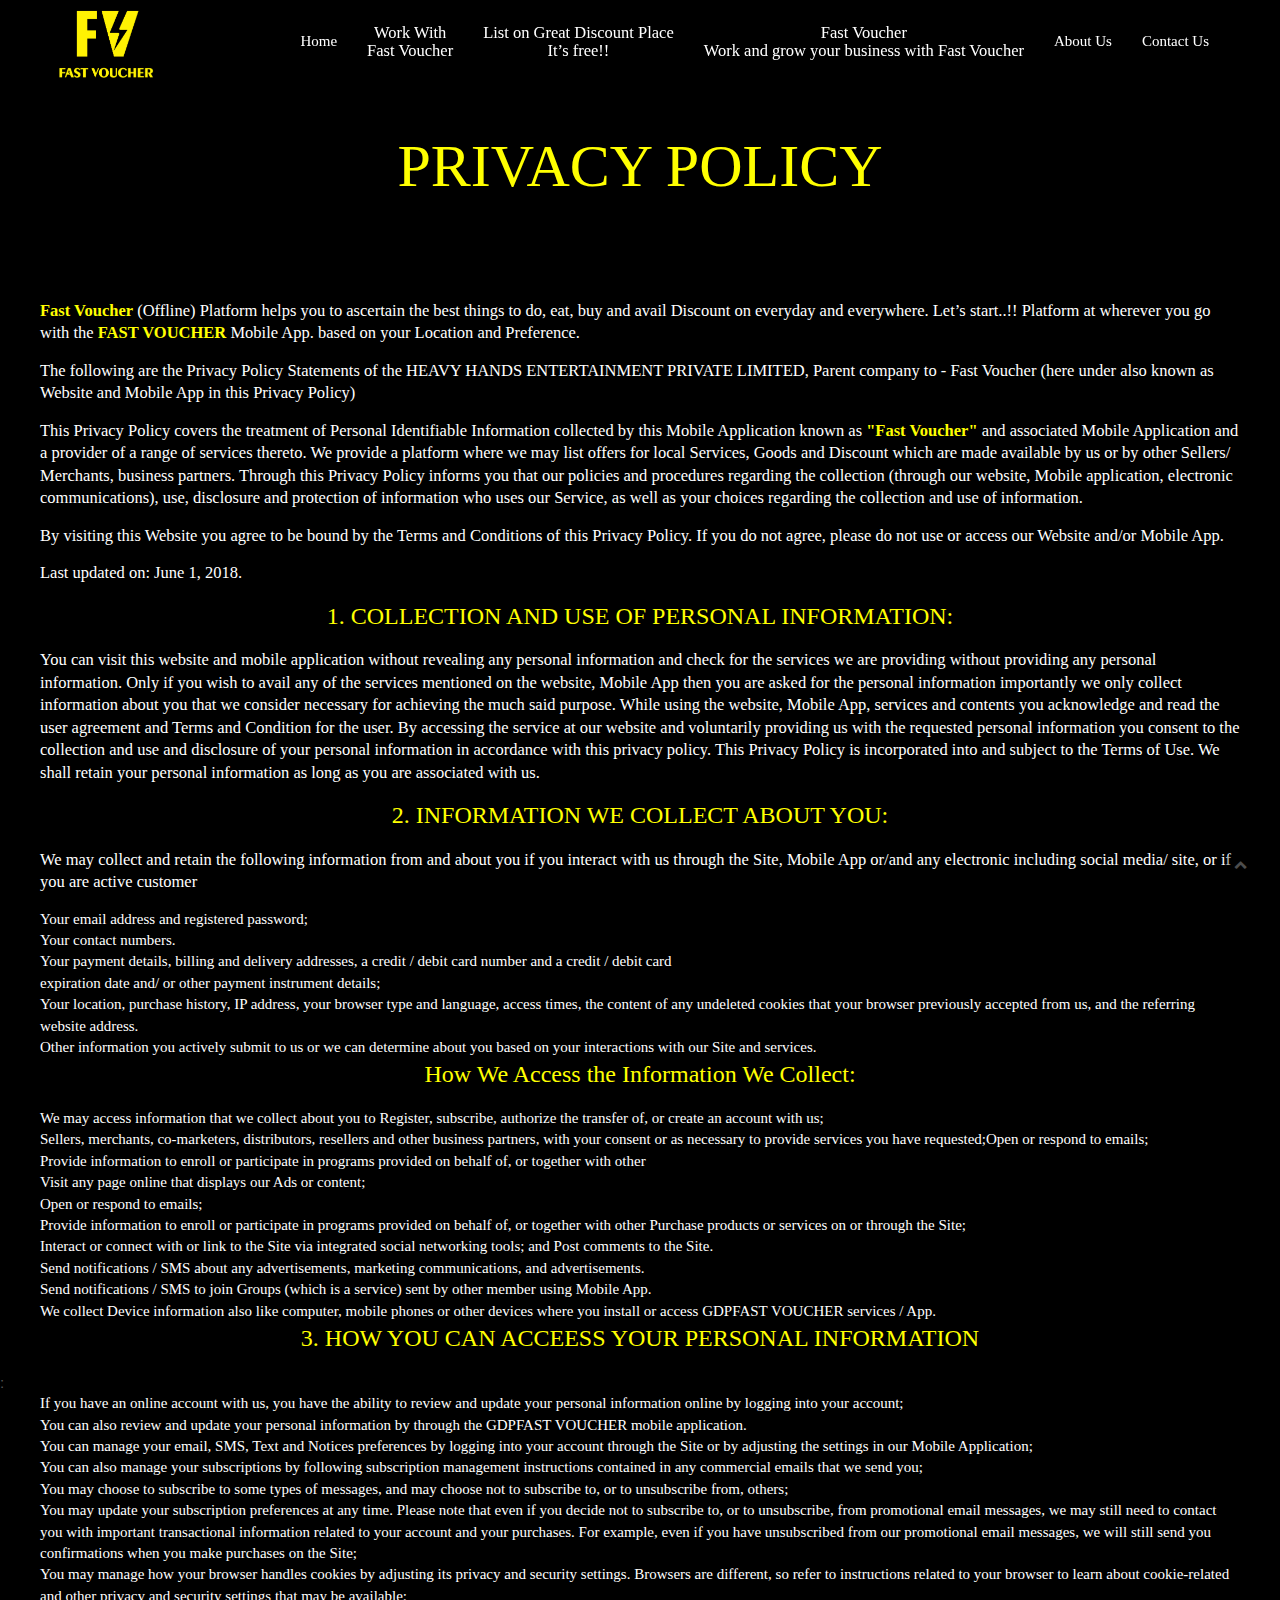
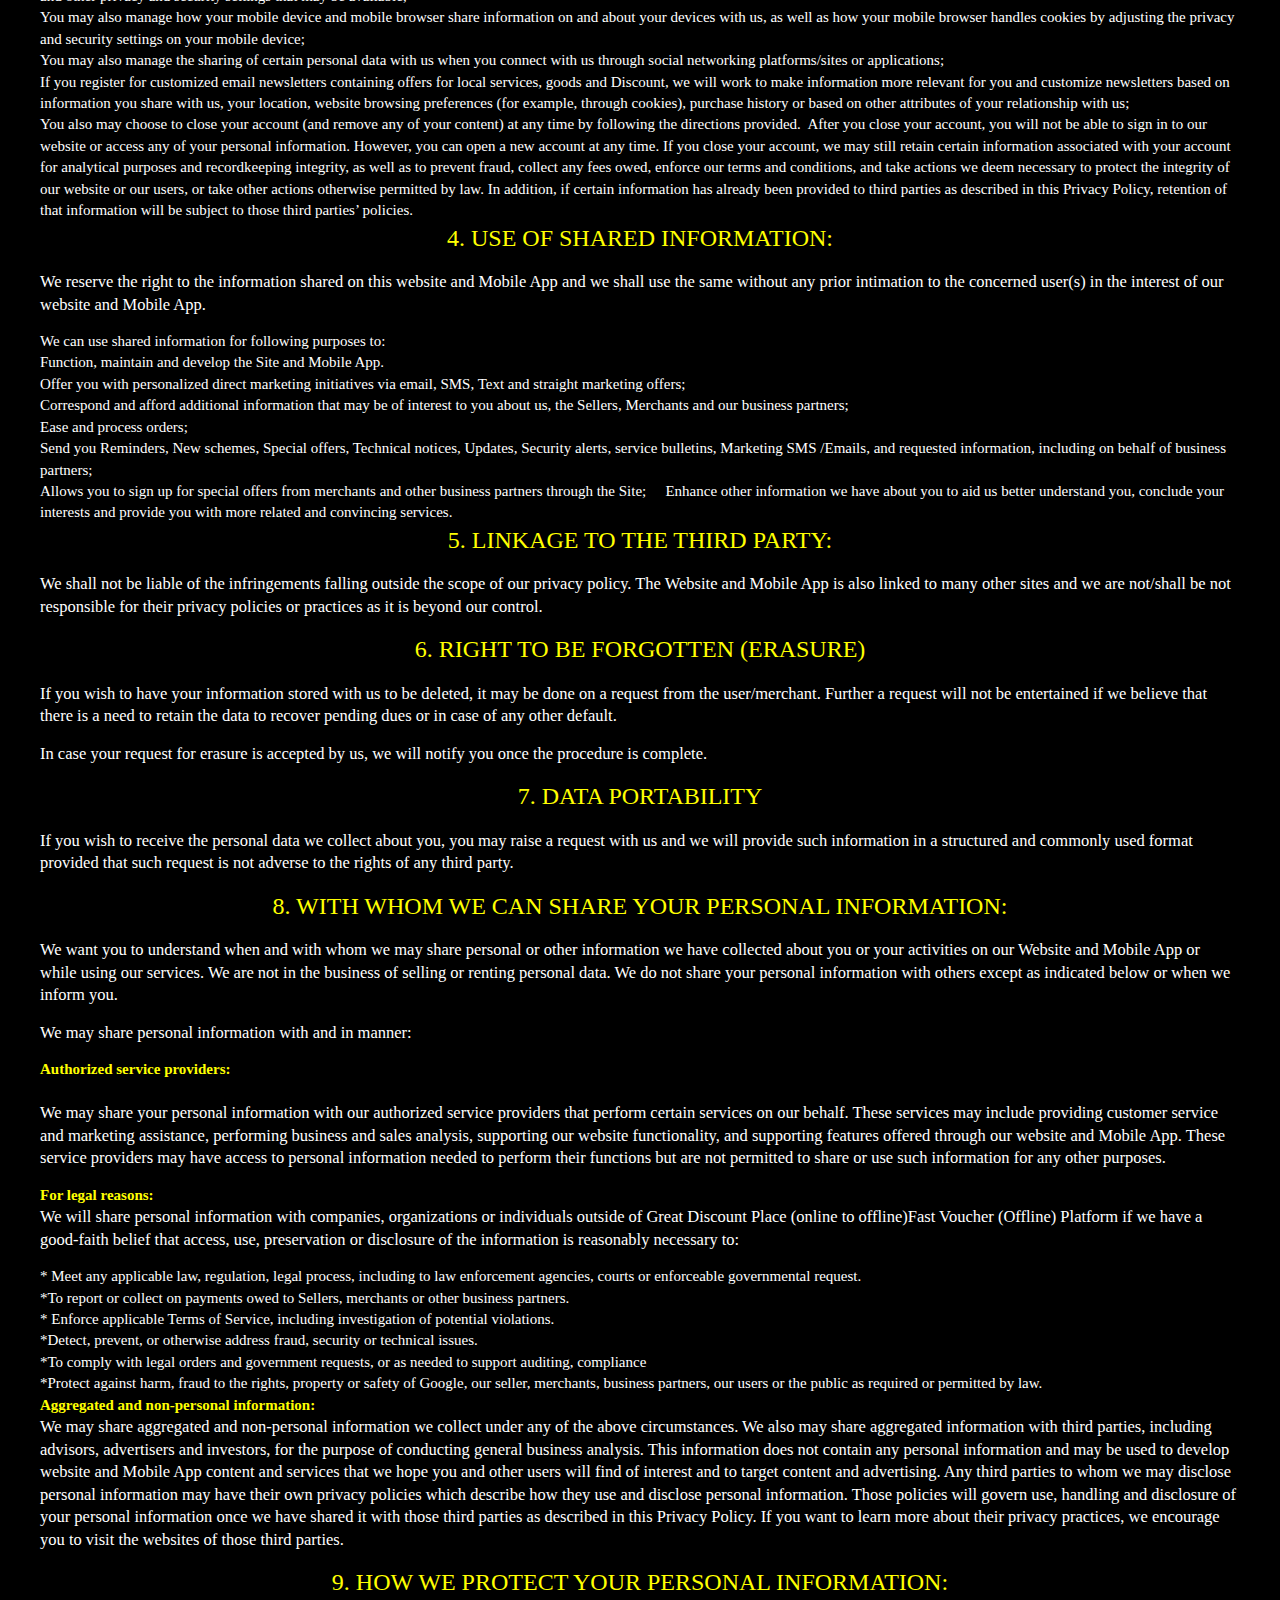
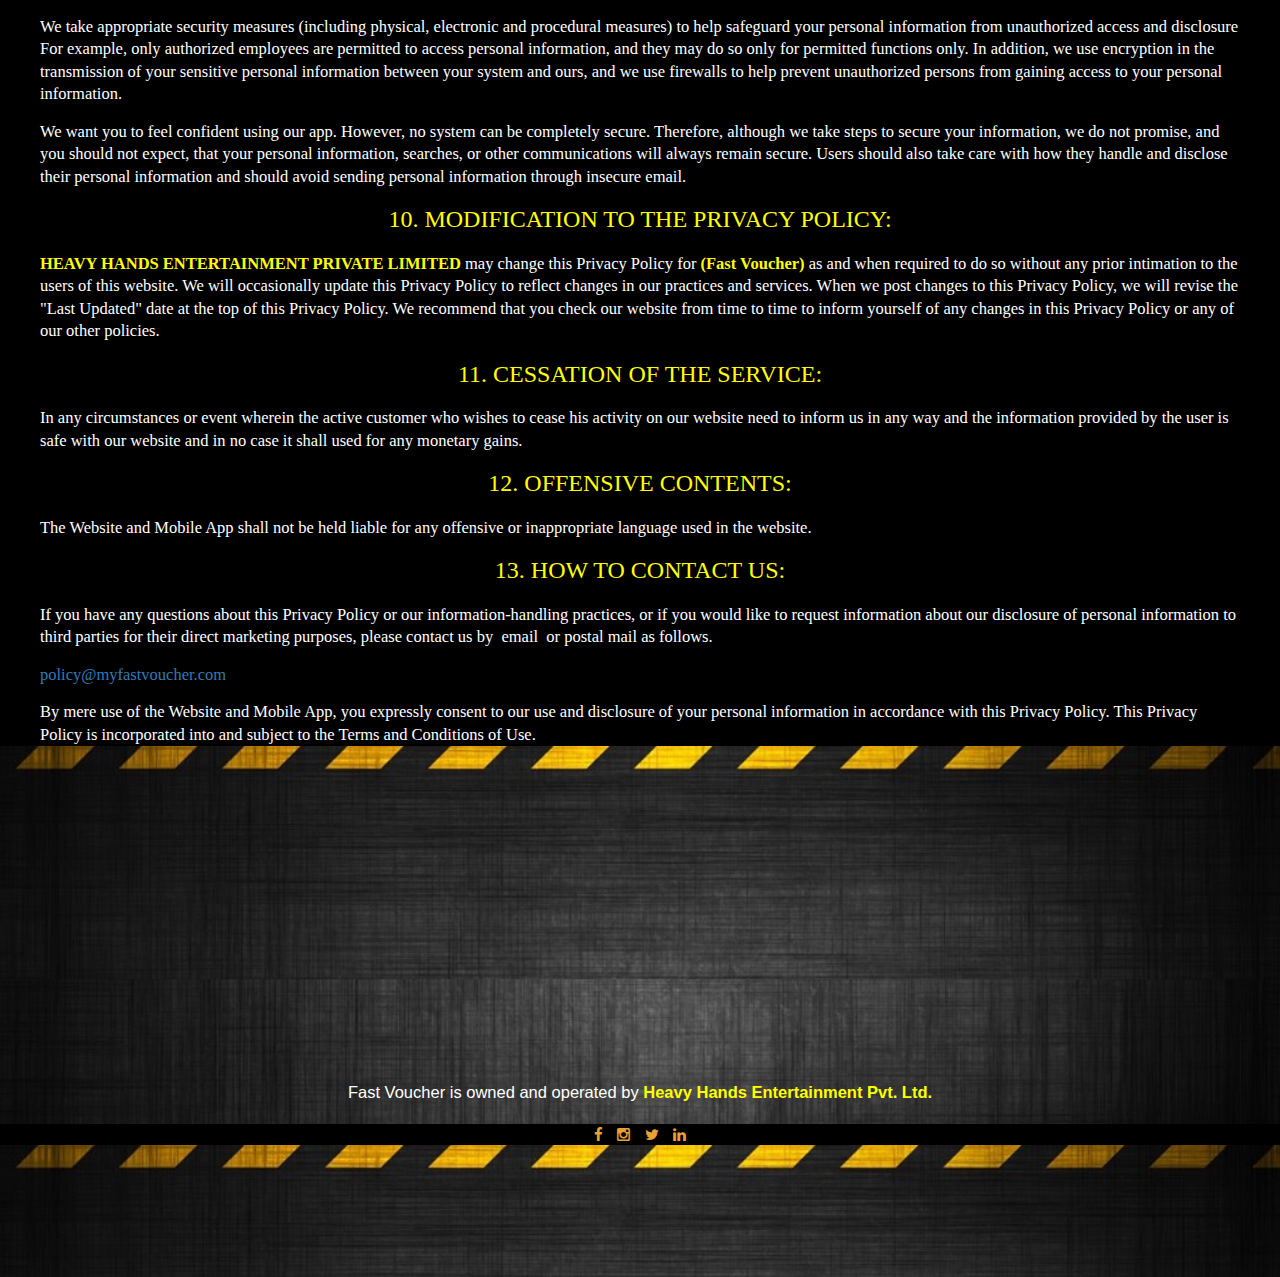
<file: private.html>
<!doctype html>
<!--[if lt IE 7]>      <html class="no-js lt-ie9 lt-ie8 lt-ie7" lang=""> <![endif]-->
<!--[if IE 7]>         <html class="no-js lt-ie9 lt-ie8" lang=""> <![endif]-->
<!--[if IE 8]>         <html class="no-js lt-ie9" lang=""> <![endif]-->
<!--[if gt IE 8]><!--> <html class="no-js" lang=""> <!--<![endif]-->
    <head>
        <meta charset="utf-8">
        <meta http-equiv="X-UA-Compatible" content="IE=edge,chrome=1">
        <title>Fast voucher</title>
        <meta name="description" content="">
        <meta name="viewport" content="width=device-width, initial-scale=1">
        <link rel="apple-touch-icon" href="apple-touch-icon.png">

        <link rel="stylesheet" href="assets/css/bootstrap.min.css">
        <link href='https://fonts.googleapis.com/css?family=Pacifico' rel='stylesheet' type='text/css'>
        <link rel="stylesheet" href="assets/css/font-awesome.min.css">
        <!--        <link rel="stylesheet" href="assets/css/bootstrap-theme.min.css">-->


        <!--For Plugins external css-->
        <link rel="stylesheet" href="assets/css/animate/animate.css" />
        <link rel="stylesheet" href="assets/css/plugins.css" />

        <!--Theme custom css -->
        <link rel="stylesheet" href="assets/css/style.css">

        <!--Theme Responsive css-->
        <link rel="stylesheet" href="assets/css/responsive.css" />

        <script src="assets/js/vendor/modernizr-2.8.3-respond-1.4.2.min.js"></script>
        <script src="cities.js"></script>
    </head>
    <body>
        <!--[if lt IE 8]>
            <p class="browserupgrade">You are using an <strong>outdated</strong> browser. Please <a href="http://browsehappy.com/">upgrade your browser</a> to improve your experience.</p>
        <![endif]-->
		
        <header id="home" class="navbar-fixed-top">
            

            <!-- End navbar-collapse-->

            <div class="main_menu_bg">
                <div class="container"> 
                    <div class="row">
                        <nav class="navbar navbar-default">
                            <div class="container-fluid">
                                <!-- Brand and toggle get grouped for better mobile display -->
                                <div class="navbar-header">
                                    <button type="button" class="navbar-toggle collapsed" data-toggle="collapse" data-target="#bs-example-navbar-collapse-1" aria-expanded="false">
                                        <span class="sr-only">Toggle navigation</span>
                                        <span class="icon-bar"></span>
                                        <span class="icon-bar"></span>
                                        <span class="icon-bar"></span>
                                    </button>
                                    <a class="navbar-brand our_logo" href="index.html"><img src="fvlg.png" height="100px" width="100px" alt="" /></a>
                                </div>

                                <!-- Collect the nav links, forms, and other content for toggling -->
                                <div class="collapse navbar-collapse" id="bs-example-navbar-collapse-1">

                                    <ul class="nav navbar-nav navbar-right">
                                        <li><a href="index.html">Home</a></li>
                                     
                                        <li class="line-height"><a href="work.html"><p>Work With</p>

                                           <p> Fast Voucher</p></a></li>
                                        
                                        
                                        <li  class="line-height"><a href="gdp.html"><p>List on Great Discount Place</p>
                                            <p>It’s free!!</p></a></li>
                                            <li  class="line-height"><a href="how.html"><p>Fast Voucher</p>
                                                <p>Work and grow your business with Fast Voucher</p></a></li>
                                            <li><a href="about.html">About Us</a></li>
                                        <li><a href="contact.html">Contact Us</a></li>
                                    
                                    </ul>
                                </div><!-- /.navbar-collapse -->
                            </div><!-- /.container-fluid -->
                        </nav>
                    </div>
                </div>
            </div>	
        </header> <!-- End Header Section -->
<div class="terms-head">
        <h4>PRIVACY POLICY</h4>
</div>
        <section id="terms" class="terms">
            <container>
        <p><b>Fast Voucher</b> (Offline) Platform helps you to ascertain the best things to
do, eat, buy and avail Discount on everyday and everywhere. Let’s start..!! Platform at wherever you go with the
<b>FAST VOUCHER</b> Mobile App. based on your Location and Preference.</p>
<p>The following are the Privacy Policy Statements of the HEAVY HANDS ENTERTAINMENT PRIVATE LIMITED, Parent
company to -  Fast Voucher (here under also known as Website and Mobile App in this
Privacy Policy)</p>
<p>This Privacy Policy covers the treatment of Personal Identifiable Information collected by this Mobile Application
known as  <b>"Fast Voucher"</b> and associated Mobile Application and a provider of a range of
services thereto. We provide a platform where we may list offers for local Services, Goods and Discount which are
made available by us or by other Sellers/ Merchants, business partners. Through this Privacy Policy informs you
that our policies and procedures regarding the collection (through our website, Mobile application, electronic
communications), use, disclosure and protection of information who uses our Service, as well as your choices
regarding the collection and use of information.</p>

<p>By visiting this Website you agree to be bound by the Terms and Conditions of this Privacy Policy. If you do not
agree, please do not use or access our Website and/or Mobile App.</p>

<p>Last updated on: June 1, 2018.</p>
<h4>1. COLLECTION AND USE OF PERSONAL INFORMATION:</h4>

<p>You can visit this website and mobile application without revealing any personal information and
check for the services we are providing without providing any personal information. Only if you wish to
avail any of the services mentioned on the website, Mobile App then you are asked for the personal
information importantly we only collect information about you that we consider necessary for achieving
the much said purpose. While using the website, Mobile App, services and contents you acknowledge and
read the user agreement and Terms and Condition for the user.
By accessing the service at our website and voluntarily providing us with the requested personal
information you consent to the collection and use and disclosure of your personal information in
accordance with this privacy policy. This Privacy Policy is incorporated into and subject to the Terms of
Use. We shall retain your personal information as long as you are associated with us.</p>

<h4>2. INFORMATION WE COLLECT ABOUT YOU:</h4>

<p>We may collect and retain the following information from and about you if you interact with us
through the Site, Mobile App or/and any electronic including social media/ site, or if you are active
customer</p>
<li>Your email address and registered password;</li>
        <li>Your contact numbers.</li>
 <li>Your payment details, billing and delivery addresses, a credit / debit card number and a credit / debit card
        <li>expiration date and/ or other payment instrument details;</li>
<li>Your location, purchase history, IP address, your browser type and language, access times, the content of
any undeleted cookies that your browser previously accepted from us, and the referring website address.</li>
<li>Other information you actively submit to us or we can determine about you based on your interactions
        with our Site and services.</li>
                <h4>How We Access the Information We Collect:</h4>
                        <li>We may access information that we collect about you to Register, subscribe, authorize the transfer of, or create an account with us;</li>
<li>Sellers, merchants, co-marketers, distributors, resellers and other business partners, with your consent or
as necessary to provide services you have requested;Open or respond to emails;</li>
<li>Provide information to enroll or participate in programs provided on behalf of, or together with other
        <li>Visit any page online that displays our Ads or content;</li>
        <li>Open or respond to emails;</li>
            <li>Provide information to enroll or participate in programs provided on behalf of, or together with other
                Purchase products or services on or through the Site;</li>
<li>Interact or connect with or link to the Site via integrated social networking tools; and
 Post comments to the Site.</li>
<li>Send notifications / SMS about any advertisements, marketing communications, and advertisements.<li>Send notifications / SMS to join Groups (which is a service) sent by other member using Mobile App.
<li> We collect Device information also like computer, mobile phones or other devices where you install or
access GDPFAST VOUCHER services / App.</li>

<h4>3. HOW YOU CAN ACCEESS YOUR PERSONAL INFORMATION</h4>:
<li>If you have an online account with us, you have the ability to review and update your personal
information online by logging into your account;</li>
<li>You can also review and update your personal information by through the GDPFAST VOUCHER mobile
application.</li>
<li>You can manage your email, SMS, Text and Notices preferences by logging into your account through the
Site or by adjusting the settings in our Mobile Application;</li>
<li>You can also manage your subscriptions by following subscription management instructions contained in
any commercial emails that we send you;</li>

<li>You may choose to subscribe to some types of messages, and may choose not to subscribe to, or to
unsubscribe from, others;</li>
<li>You may update your subscription preferences at any time. Please note that even if you decide not to
subscribe to, or to unsubscribe, from promotional email messages, we may still need to contact you with
important transactional information related to your account and your purchases. For example, even if you
have unsubscribed from our promotional email messages, we will still send you confirmations when you
make purchases on the Site;</li>
<li>You may manage how your browser handles cookies by adjusting its privacy and security settings.
Browsers are different, so refer to instructions related to your browser to learn about cookie-related and
other privacy and security settings that may be available;</li>
<li>You may also manage how your mobile device and mobile browser share information on and about your
devices with us, as well as how your mobile browser handles cookies by adjusting the privacy and security
settings on your mobile device;</li>
<li>You may also manage the sharing of certain personal data with us when you connect with us through
social networking platforms/sites or applications;</li>
<li>If you register for customized email newsletters containing offers for local services, goods and Discount,
we will work to make information more relevant for you and customize newsletters based on information
you share with us, your location, website browsing preferences (for example, through cookies), purchase
history or based on other attributes of your relationship with us;</li>
<li>You also may choose to close your account (and remove any of your content) at any time by following the
directions provided.  After you close your account, you will not be able to sign in to our website or access
any of your personal information. However, you can open a new account at any time. If you close your
account, we may still retain certain information associated with your account for analytical purposes and
recordkeeping integrity, as well as to prevent fraud, collect any fees owed, enforce our terms and
conditions, and take actions we deem necessary to protect the integrity of our website or our users, or
take other actions otherwise permitted by law. In addition, if certain information has already been
provided to third parties as described in this Privacy Policy, retention of that information will be subject to
those third parties’ policies.</li>
<h4>4. USE OF SHARED INFORMATION:</h4>

<p>We reserve the right to the information shared on this website and Mobile App and we shall use
the same without any prior intimation to the concerned user(s) in the interest of our website and Mobile
App.</p>
<li>We can use shared information for following purposes to:</li>
<li>Function, maintain and develop the Site and Mobile App.</li>
<li>Offer you with personalized direct marketing initiatives via email, SMS, Text and straight marketing
offers;</li>
<li>Correspond and afford additional information that may be of interest to you about us, the Sellers,
Merchants and our business partners;</li>
<li>Ease and process orders;</li>
<li>Send you Reminders, New schemes, Special offers, Technical notices, Updates, Security alerts, service
bulletins, Marketing SMS /Emails, and requested information, including on behalf of business
partners;</li>
<li> Allows you to sign up for special offers from merchants and other business partners through the Site;
 Enhance other information we have about you to aid us better understand you, conclude your
interests and provide you with more related and convincing services.</li>
<h4>5. LINKAGE TO THE THIRD PARTY:</h4>

<p>We shall not be liable of the infringements falling outside the scope of our privacy policy. The
Website and Mobile App is also linked to many other sites and we are not/shall be not responsible for
their privacy policies or practices as it is beyond our control.</p>
<h4>6. RIGHT TO BE FORGOTTEN (ERASURE)</h4>

<p>If you wish to have your information stored with us to be deleted, it may be done on a request
from the user/merchant. Further a request will not be entertained if we believe that there is a need to
retain the data to recover pending dues or in case of any other default.</p>
<p>In case your request for erasure is accepted by us, we will notify you once the procedure is
complete.</p>
<h4>7. DATA PORTABILITY</h4>
<p>If you wish to receive the personal data we collect about you, you may raise a request with us and we will
provide such information in a structured and commonly used format provided that such request is not
adverse to the rights of any third party.</p>
<h4>8. WITH WHOM WE CAN SHARE YOUR PERSONAL INFORMATION:</h4>

<p>We want you to understand when and with whom we may share personal or other information
we have collected about you or your activities on our Website and Mobile App or while using our services.
We are not in the business of selling or renting personal data. We do not share your personal information
with others except as indicated below or when we inform you.</p>
<p>We may share personal information with and in manner:</p>
<li><b>Authorized service providers:</b></li> 
<p>We may share your personal information with our authorized service providers that perform
certain services on our behalf. These services may include providing customer service and marketing
assistance, performing business and sales analysis, supporting our website functionality, and supporting
features offered through our website and Mobile App. These service providers may have access to
personal information needed to perform their functions but are not permitted to share or use such
information for any other purposes.</p>

<li><b>For legal reasons:</b></li>

<p>We will share personal information with companies, organizations or individuals outside of Great
Discount Place (online to offline)Fast Voucher (Offline) Platform if we have a good-faith belief that access,
use, preservation or disclosure of the information is reasonably necessary to:</p>
<li>* Meet any applicable law, regulation, legal process, including to law enforcement agencies, courts
or enforceable governmental request.</li>
<li>*To report or collect on payments owed to Sellers, merchants or other business partners.</li>
    <li>* Enforce applicable Terms of Service, including investigation of potential violations.</li>
<li>*Detect, prevent, or otherwise address fraud, security or technical issues.</li>
<li>*To comply with legal orders and government requests, or as needed to support auditing,
compliance</li>
<li>*Protect against harm, fraud to the rights, property or safety of Google, our seller, merchants,
business partners, our users or the public as required or permitted by law.</li>
<li><b>Aggregated and non-personal information:</b></li>
<p>We may share aggregated and non-personal information we collect under any of the above
circumstances. We also may share aggregated information with third parties, including advisors,
advertisers and investors, for the purpose of conducting general business analysis. This information does
not contain any personal information and may be used to develop website and Mobile App content and
services that we hope you and other users will find of interest and to target content and advertising.
Any third parties to whom we may disclose personal information may have their own privacy
policies which describe how they use and disclose personal information. Those policies will govern use,
handling and disclosure of your personal information once we have shared it with those third parties as
described in this Privacy Policy. If you want to learn more about their privacy practices, we encourage you
to visit the websites of those third parties.</p>
<h4>9. HOW WE PROTECT YOUR PERSONAL INFORMATION:</h4>

<p>We take appropriate security measures (including physical, electronic and procedural measures)
to help safeguard your personal information from unauthorized access and disclosure For example, only
authorized employees are permitted to access personal information, and they may do so only for
permitted functions only. In addition, we use encryption in the transmission of your sensitive personal
information between your system and ours, and we use firewalls to help prevent unauthorized persons
from gaining access to your personal information.</p>
<p>We want you to feel confident using our app. However, no system can be completely secure.
Therefore, although we take steps to secure your information, we do not promise, and you should not
expect, that your personal information, searches, or other communications will always remain secure.
Users should also take care with how they handle and disclose their personal information and should
avoid sending personal information through insecure email.</p>

<h4>10. MODIFICATION TO THE PRIVACY POLICY:</h4>

<p><b>HEAVY HANDS ENTERTAINMENT PRIVATE LIMITED</b> may change this Privacy Policy for <b>(Fast Voucher)</b> as and when required to do so without any prior intimation to the users of
this website. We will occasionally update this Privacy Policy to reflect changes in our practices and
services. When we post changes to this Privacy Policy, we will revise the &quot;Last Updated&quot; date at the top of
this Privacy Policy. We recommend that you check our website from time to time to inform yourself of
any changes in this Privacy Policy or any of our other policies.</p>
<h4>11. CESSATION OF THE SERVICE:</h4>

<p>In any circumstances or event wherein the active customer who wishes to cease his activity on
our website need to inform us in any way and the information provided by the user is safe with our
website and in no case it shall used for any monetary gains.</p>
<h4>12. OFFENSIVE CONTENTS:</h4>
<p>
The Website and Mobile App shall not be held liable for any offensive or inappropriate language
used in the website.</p>
<h4>13. HOW TO CONTACT US:</h4>

<p>If you have any questions about this Privacy Policy or our information-handling practices, or if
you would like to request information about our disclosure of personal information to third parties for
their direct marketing purposes, please contact us by  email  or postal mail as follows.</p>
<p class="right-m"><a href="">policy@myfastvoucher.com</a></p>
<p>By mere use of the Website and Mobile App, you expressly consent to our use and disclosure of your
personal information in accordance with this Privacy Policy. This Privacy Policy is incorporated into and
subject to the Terms and Conditions of Use.</p>
       
      </li>
      </li>
      </li>
      </container>
        </section>  
            <section id="footer_widget" class="footer_widget">
                <div class="container">
                    <div class="row">
                        <div class="footer_widget_content text-center">
                                <div class="col-md-4">
                                        <div class="single_widget wow fadeIn" data-wow-duration="2s">
                                            <h3></h3>
            
                                            <div class="single_widget_info">
                                                    <img src="fvlg.png" height="150px" width="150px" alt="" /> 
                                            </div>
                                        </div>
                                </div>
                            <div class="col-md-4">
                                
                                <div class="single_widget wow fadeIn" data-wow-duration="2s">
                                    <h3>Contact Us</h3>
    
                                    <div class="single_widget_info">
                                      
                                         
                                        <p>Email:- <a href="mailto:info@myfastvoucher.com" target="_blank" class="mailid" rel="nofollow" title="Send mail to fast voucher">info@myfastvoucher.com</a> </p>
                                        <p class="p-white">HQ :- PUNE / INDIA</p> 
    
                                                    <p><span><a href="">www.myfastvoucher.com</a></span></p>
                                    </div>
    
                                </div>
                                
                            </div>
                            
                            <div class="col-md-4">
                                <div class="single_widget wow fadeIn" data-wow-duration="4s">
                                    <h3>Corporate Info</h3>
    
                                    <div class="single_widget_info">
                                        <li><a href="index.html">Home</a></li>
                                                <li><a href="about.html">Work With Fast Voucher</a></li>
                                                <li><a href="work.html">Fast Voucher Work and grow your business with Fast Voucher</a></li>
                                                
                                                <li><a href="gdp.html">List on Great Discount Place. It’s free!!</a></li>
                                                <li><a href="how.html">About Us</a></li>
                                                <li><a href="contact.html">Contact Us</a></li>
                                           
                                    </div>
                                    
                                </div>
                            </div>
    
                           
                            </div>
                        </div>
                    </div>
                </div>
                <p class="white">Fast Voucher is owned and operated by <b>Heavy Hands Entertainment Pvt. Ltd.</b></p>
                <div class="down-footer">
                    <div class="footer_socail_icon">
                        <a href="https://www.facebook.com/fastvoucher/"><i class="fa fa-facebook"></i></a>
                        <a href="https://www.instagram.com/fastvoucher/?hl=en"><i class="fa fa-instagram"></i></a>
                        <a href=""><i class="fa fa-twitter"></i></a>
                        <a href=""><i class="fa fa-linkedin"></i></a>
                       
                        
                        
                    </div>
                   <section id="footer_widget" class="footer_widget">
                    <div class="container">
                        <div class="row">
                            <div class="footer_widget_content text-center">
                                <div class="col-md-4">
                                    <div class="single_widget wow fadeIn" data-wow-duration="2s">
                                            <p><a href="private.html">Privacy Policy</a></p>
                                        </div>
        
                                    </div>
                                </div>
        
                                <div class="col-md-4">
                                    <div class="single_widget wow fadeIn" data-wow-duration="4s">
                                     
                                    </div>
                                </div>
        
                                <div class="col-md-4">
                                    <div class="single_widget wow fadeIn" data-wow-duration="5s">
                                        
                                            <p><a href="term.html">Terms_&_Conditions</a></p>
                                            </div>
                                            </div>
                                        </div>
                                    </div>
                                </div>
                            </div>
                        </div>
                    </div>
                </section>
                    </div>
            </section>
    
           
           
    
        <!--Footer-->
       
		<div class="scrollup">
			<a href="#"><i class="fa fa-chevron-up"></i></a>
		</div>		


        <script src="assets/js/vendor/jquery-1.11.2.min.js"></script>
        <script src="assets/js/vendor/bootstrap.min.js"></script>

        <script src="assets/js/jquery-easing/jquery.easing.1.3.js"></script>
        <script src="assets/js/wow/wow.min.js"></script>
        <script src="assets/js/plugins.js"></script>
        <script src="assets/js/main.js"></script>
    </body>
</html>
</file>
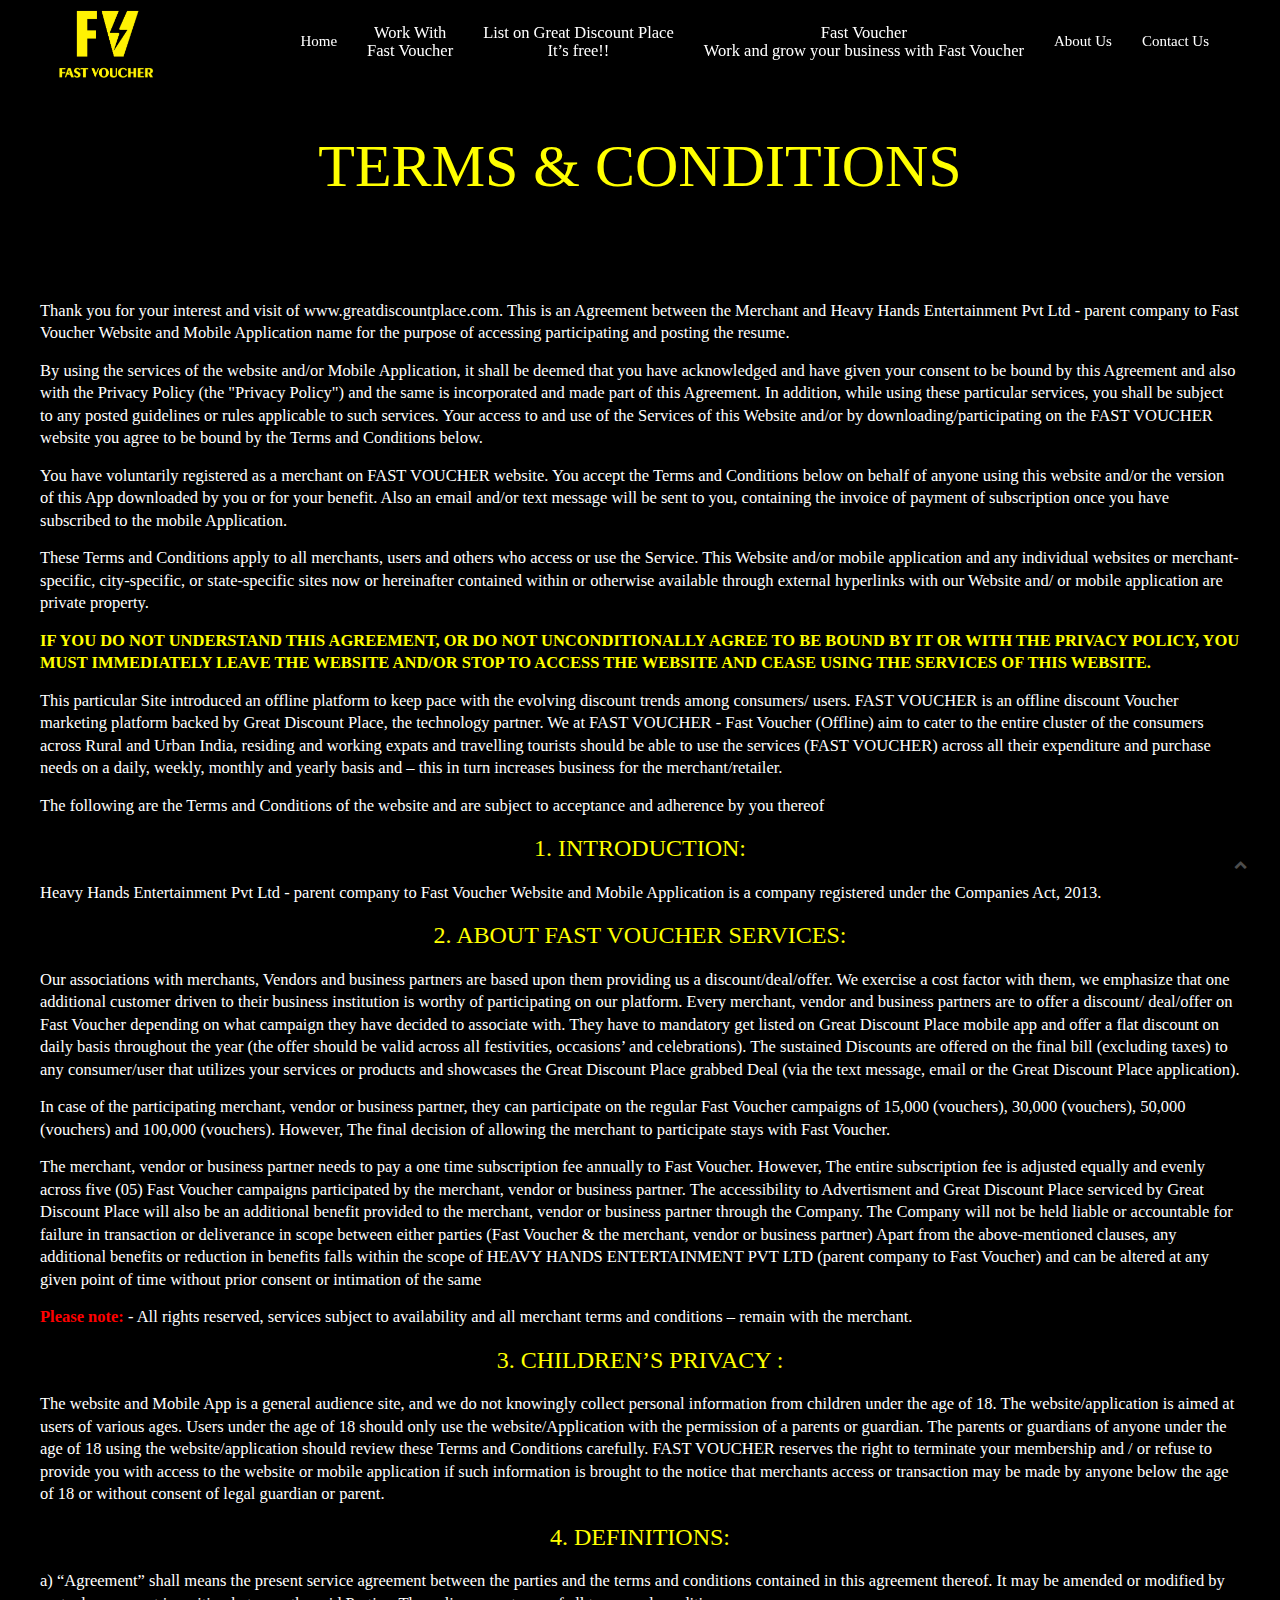
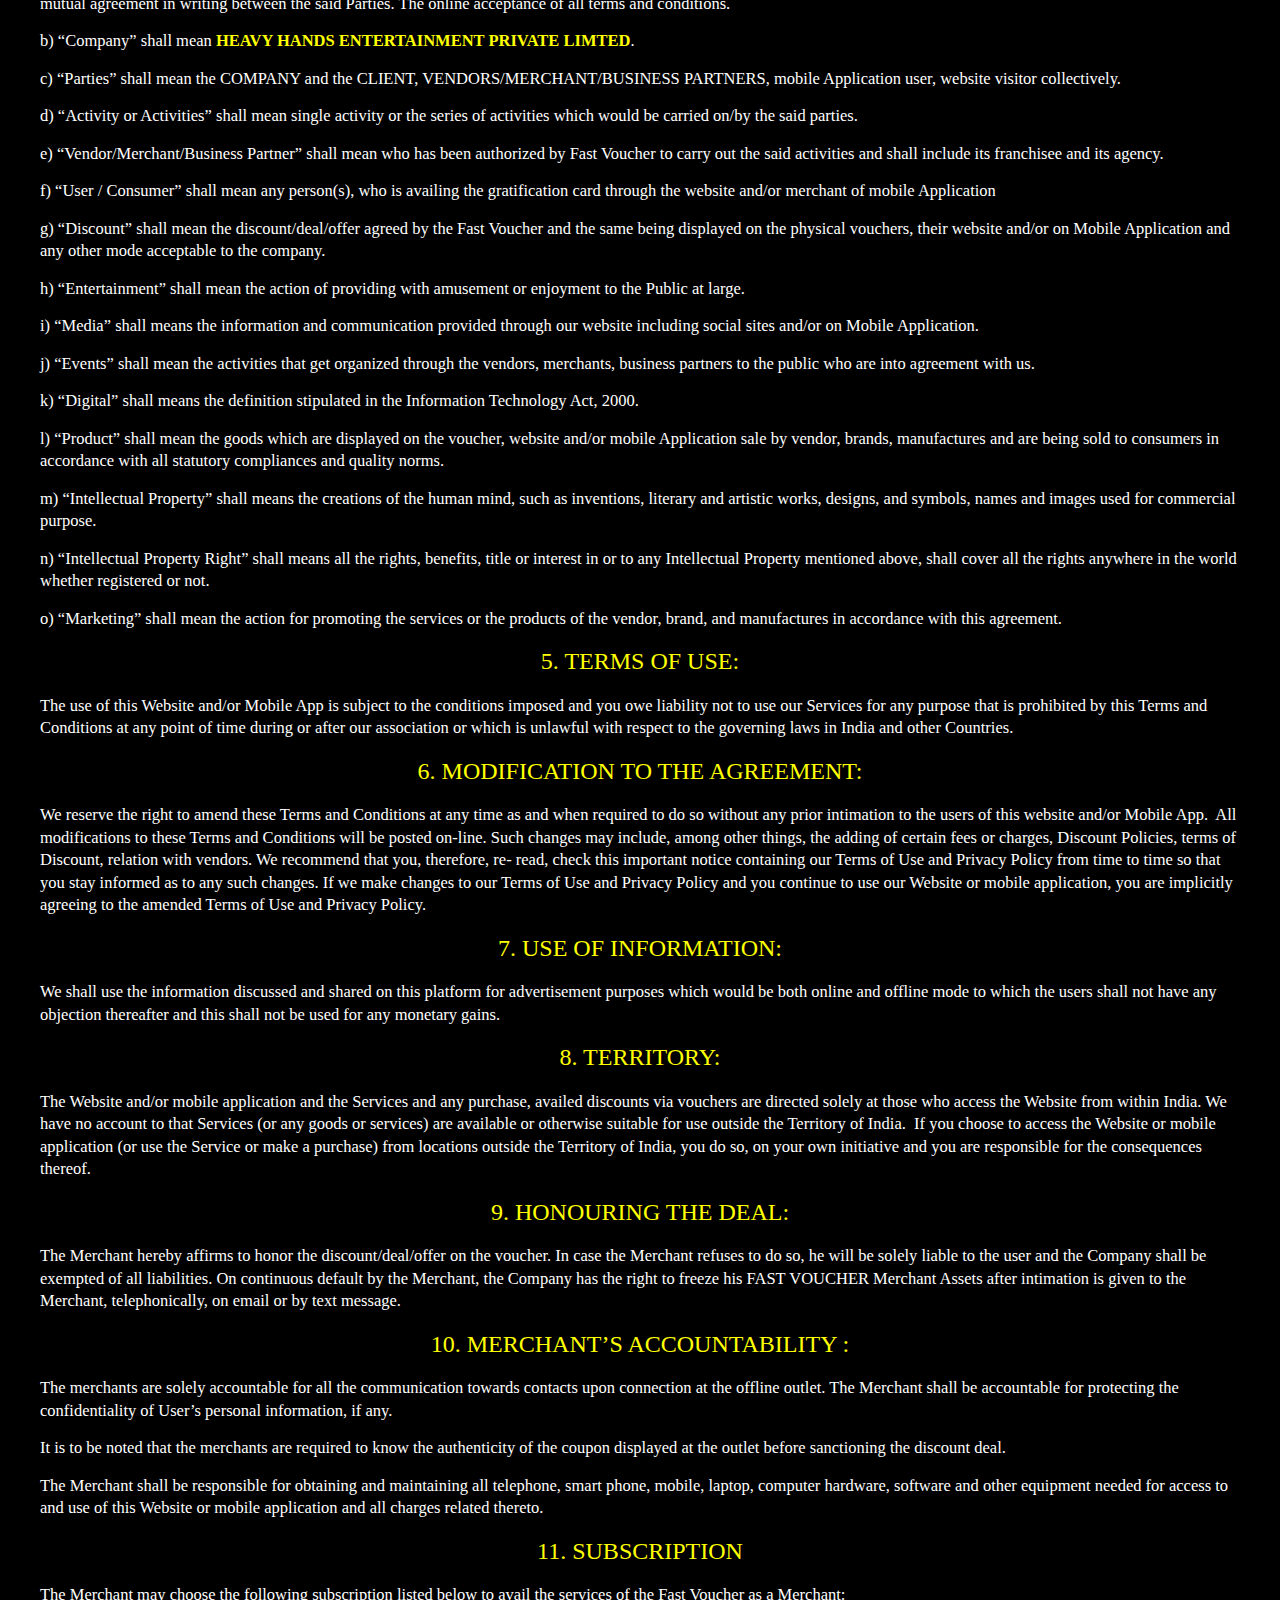
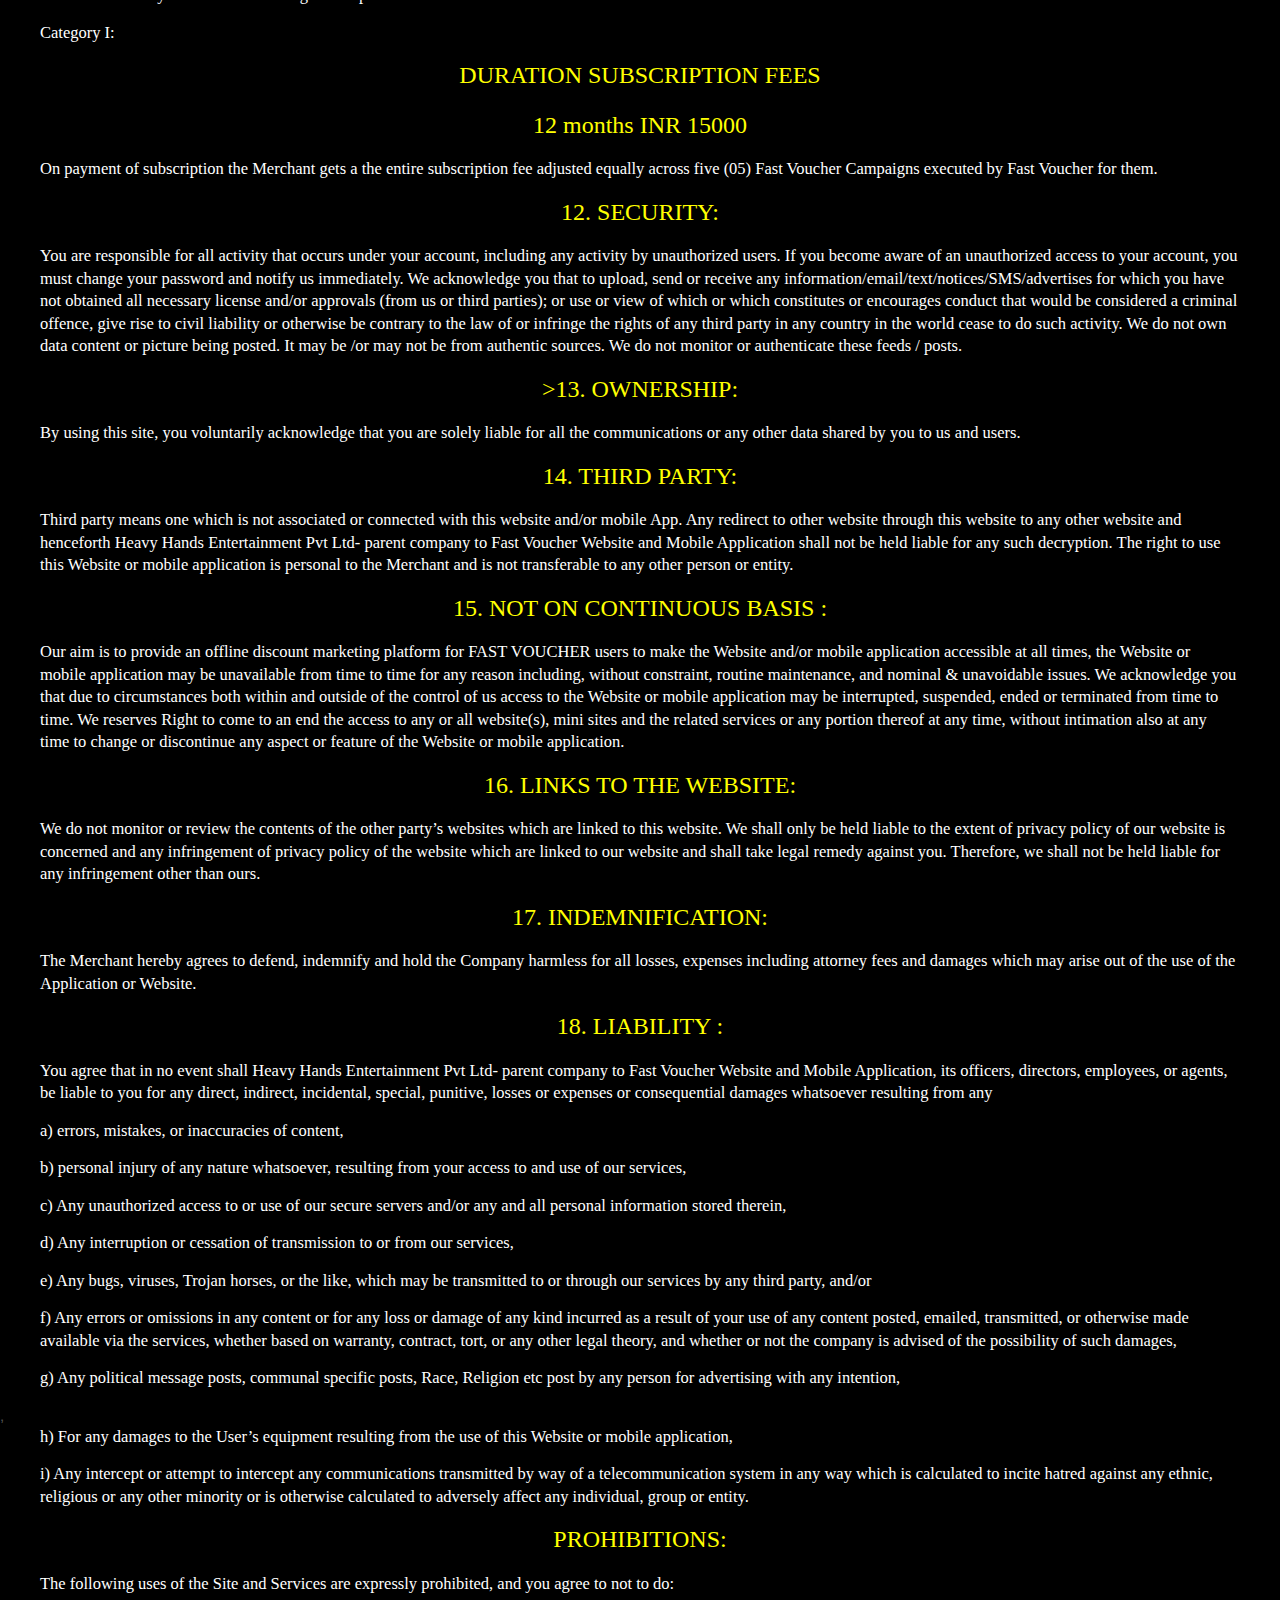
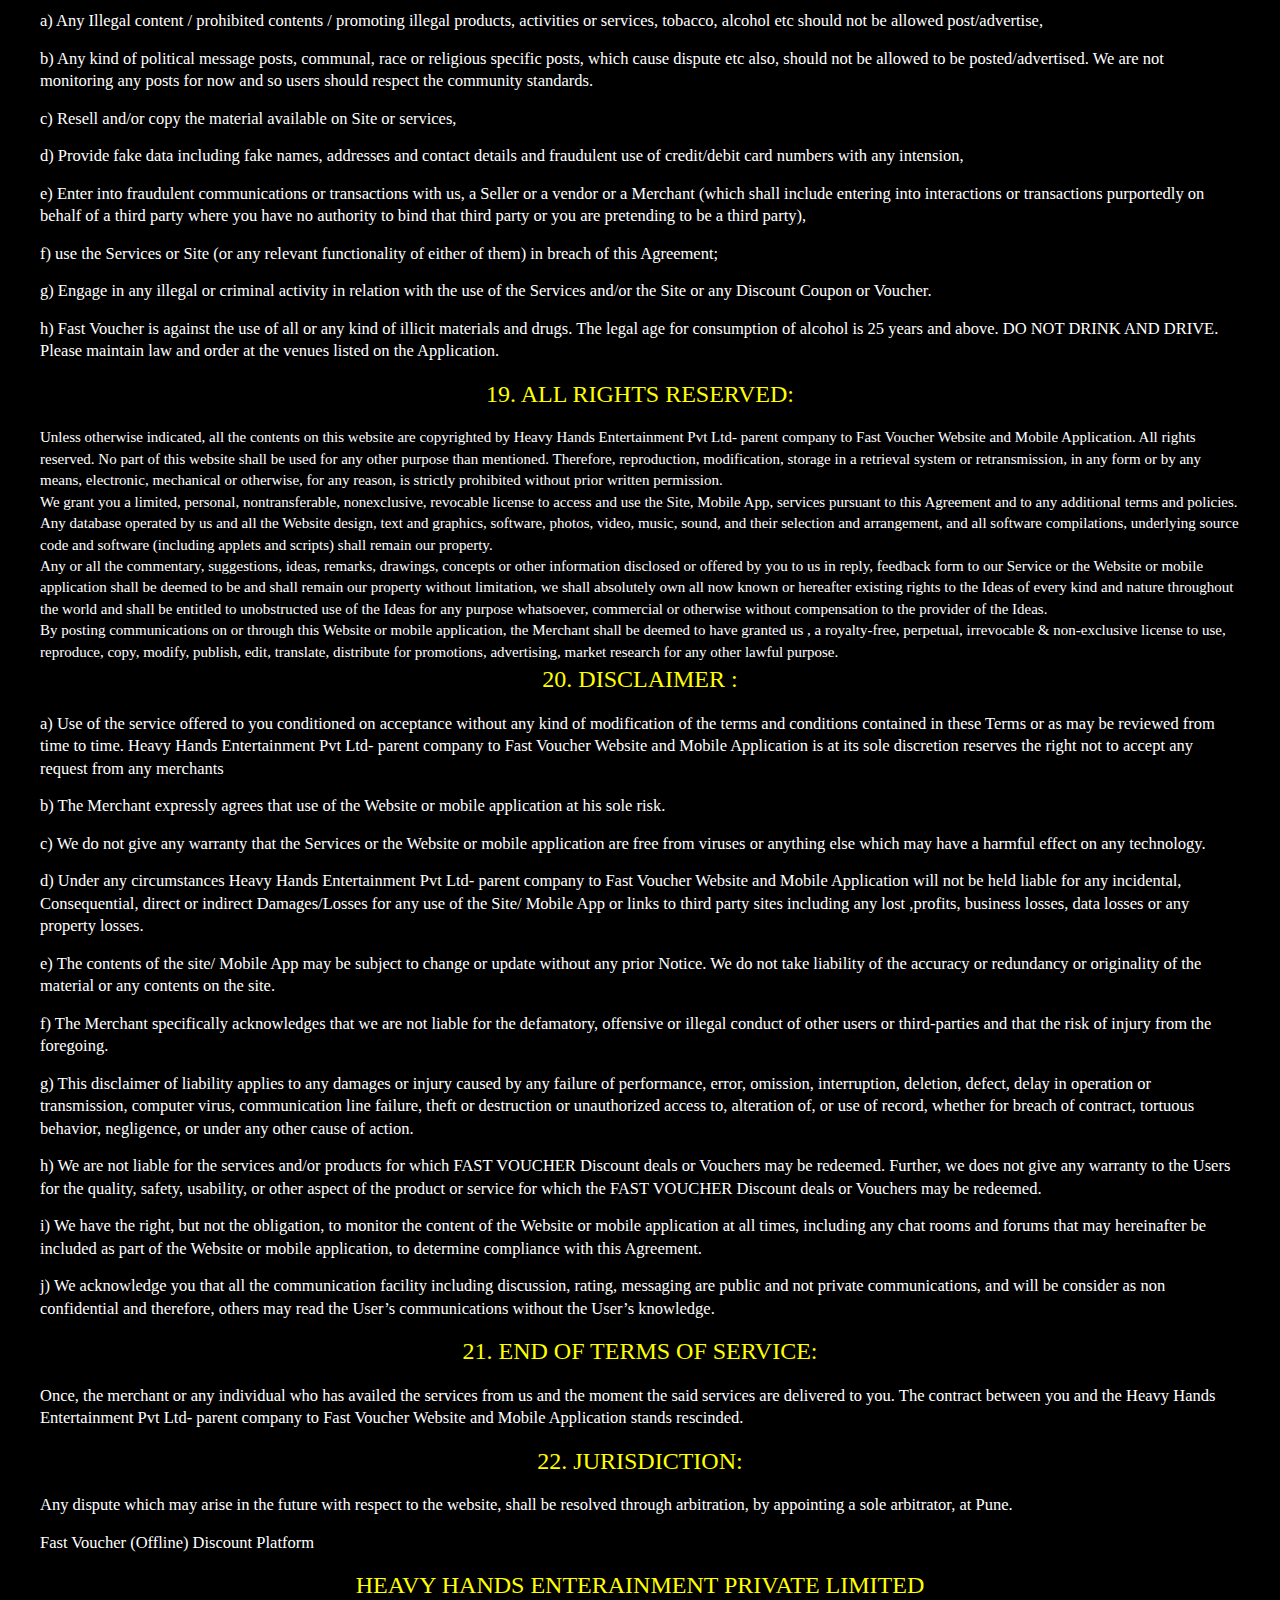
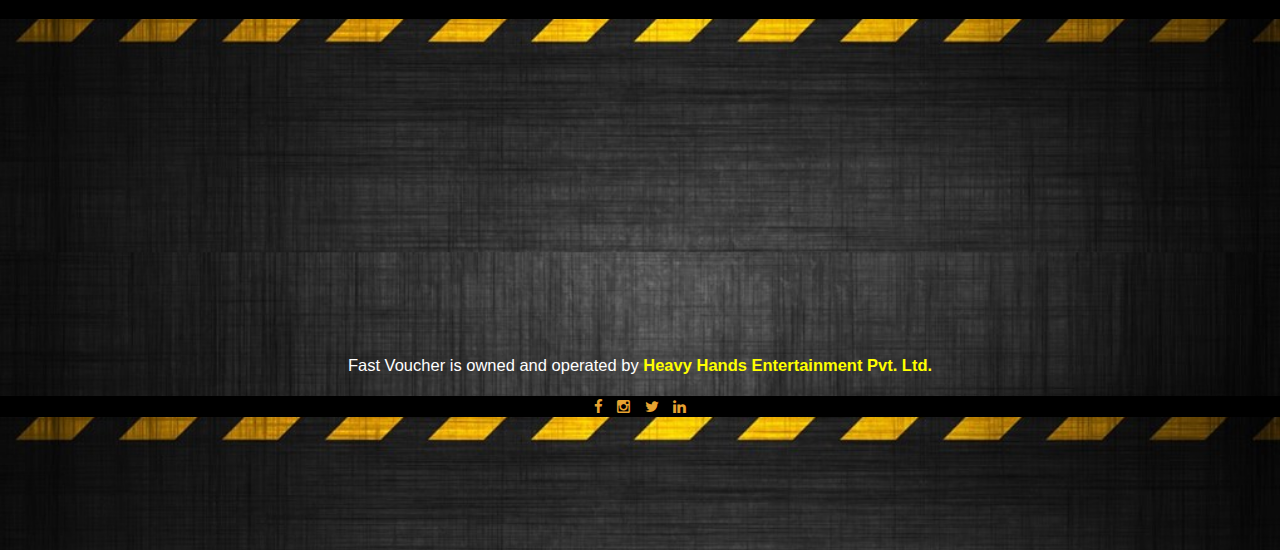
<file: term.html>
<!doctype html>
<!--[if lt IE 7]>      <html class="no-js lt-ie9 lt-ie8 lt-ie7" lang=""> <![endif]-->
<!--[if IE 7]>         <html class="no-js lt-ie9 lt-ie8" lang=""> <![endif]-->
<!--[if IE 8]>         <html class="no-js lt-ie9" lang=""> <![endif]-->
<!--[if gt IE 8]><!--> <html class="no-js" lang=""> <!--<![endif]-->
    <head>
        <meta charset="utf-8">
        <meta http-equiv="X-UA-Compatible" content="IE=edge,chrome=1">
        <title>Fast voucher</title>
        <meta name="description" content="">
        <meta name="viewport" content="width=device-width, initial-scale=1">
        <link rel="apple-touch-icon" href="apple-touch-icon.png">

        <link rel="stylesheet" href="assets/css/bootstrap.min.css">
        <link href='https://fonts.googleapis.com/css?family=Pacifico' rel='stylesheet' type='text/css'>
        <link rel="stylesheet" href="assets/css/font-awesome.min.css">
        <!--        <link rel="stylesheet" href="assets/css/bootstrap-theme.min.css">-->


        <!--For Plugins external css-->
        <link rel="stylesheet" href="assets/css/animate/animate.css" />
        <link rel="stylesheet" href="assets/css/plugins.css" />

        <!--Theme custom css -->
        <link rel="stylesheet" href="assets/css/style.css">

        <!--Theme Responsive css-->
        <link rel="stylesheet" href="assets/css/responsive.css" />

        <script src="assets/js/vendor/modernizr-2.8.3-respond-1.4.2.min.js"></script>
        <script src="cities.js"></script>
    </head>
    <body>
        <!--[if lt IE 8]>
            <p class="browserupgrade">You are using an <strong>outdated</strong> browser. Please <a href="http://browsehappy.com/">upgrade your browser</a> to improve your experience.</p>
        <![endif]-->
		
        <header id="home" class="navbar-fixed-top">
            

            <!-- End navbar-collapse-->

            <div class="main_menu_bg">
                <div class="container"> 
                    <div class="row">
                        <nav class="navbar navbar-default">
                            <div class="container-fluid">
                                <!-- Brand and toggle get grouped for better mobile display -->
                                <div class="navbar-header">
                                    <button type="button" class="navbar-toggle collapsed" data-toggle="collapse" data-target="#bs-example-navbar-collapse-1" aria-expanded="false">
                                        <span class="sr-only">Toggle navigation</span>
                                        <span class="icon-bar"></span>
                                        <span class="icon-bar"></span>
                                        <span class="icon-bar"></span>
                                    </button>
                                    <a class="navbar-brand our_logo" href="index.html"><img src="fvlg.png" height="100px" width="100px" alt="" /></a>
                                </div>

                                <!-- Collect the nav links, forms, and other content for toggling -->
                                <div class="collapse navbar-collapse" id="bs-example-navbar-collapse-1">

                                    <ul class="nav navbar-nav navbar-right">
                                        <li><a href="index.html">Home</a></li>
                                     
                                        <li class="line-height"><a href="work.html"><p>Work With</p>

                                           <p> Fast Voucher</p></a></li>
                                        
                                        
                                        <li  class="line-height"><a href="gdp.html"><p>List on Great Discount Place</p>
                                            <p>It’s free!!</p></a></li>
                                            <li  class="line-height"><a href="how.html"><p>Fast Voucher</p>
                                                <p>Work and grow your business with Fast Voucher</p></a></li>
                                            <li><a href="about.html">About Us</a></li>
                                        <li><a href="contact.html">Contact Us</a></li>
                                    
                                    </ul>
                                </div><!-- /.navbar-collapse -->
                            </div><!-- /.container-fluid -->
                        </nav>
                    </div>
                </div>
            </div>	
        </header> <!-- End Header Section -->
        

        <div class="terms-head">
                <h4>TERMS & CONDITIONS</h4>
        </div>
                <section id="terms" class="terms">
                    <container>
        
       
        <p>Thank you for your interest and visit of www.greatdiscountplace.com. This is an Agreement
            between the Merchant and Heavy Hands Entertainment Pvt Ltd - parent company to Fast
            Voucher Website and Mobile Application name for the purpose of accessing participating
            and posting the resume.</p>
            <p>By using the services of the website and/or Mobile Application, it shall be deemed that you
            have acknowledged and have given your consent to be bound by this Agreement and also
            with the Privacy Policy (the &quot;Privacy Policy&quot;) and the same is incorporated and made part
            of this Agreement. In addition, while using these particular services, you shall be subject to
            any posted guidelines or rules applicable to such services.
            Your access to and use of the Services of this Website and/or by downloading/participating
            on the FAST VOUCHER website you agree to be bound by the Terms and Conditions
            below.</p>
            <p>You have voluntarily registered as a merchant on FAST VOUCHER website. You accept
            the Terms and Conditions below on behalf of anyone using this website and/or the version
            of this App downloaded by you or for your benefit. Also an email and/or text message will
            be sent to you, containing the invoice of payment of subscription once you have subscribed
            to the mobile Application.</p>
            <p>These Terms and Conditions apply to all merchants, users and others who access or use the
            Service. This Website and/or mobile application and any individual websites or merchant-
            specific, city-specific, or state-specific sites now or hereinafter contained within or
            otherwise available through external hyperlinks with our Website and/ or mobile
            application are private property.</p>
            <p><b>IF YOU DO NOT UNDERSTAND THIS AGREEMENT, OR DO NOT
            UNCONDITIONALLY AGREE TO BE BOUND BY IT OR WITH THE PRIVACY
            POLICY, YOU MUST IMMEDIATELY LEAVE THE WEBSITE AND/OR STOP TO
            ACCESS THE WEBSITE AND CEASE USING THE SERVICES OF THIS WEBSITE.</b></p>
            <p>This particular Site introduced an offline platform to keep pace with the evolving discount
            trends among consumers/ users. FAST VOUCHER is an offline discount Voucher
            marketing platform backed by Great Discount Place, the technology partner. We at FAST
            VOUCHER - Fast Voucher (Offline) aim to cater to the entire cluster of the consumers
            across Rural and Urban India, residing and working expats and travelling tourists should be
            able to use the services (FAST VOUCHER) across all their expenditure and purchase needs
            on a daily, weekly, monthly and yearly basis and – this in turn increases business for the
            merchant/retailer.</p>
            
            <p>The following are the Terms and Conditions of the website and are subject to acceptance
            and adherence by you thereof</p>
            
            <h4>1. INTRODUCTION:</h4>
            <p>Heavy Hands Entertainment Pvt Ltd - parent company to Fast Voucher Website and
            Mobile Application is a company registered under the Companies Act, 2013.</p>
            
           <h4> 2. ABOUT FAST VOUCHER SERVICES:</h4>
            <p>Our associations with merchants, Vendors and business partners are based upon them providing
            us a discount/deal/offer. We exercise a cost factor with them, we emphasize that one additional
            customer driven to their business institution is worthy of participating on our platform. Every
            merchant, vendor and business partners are to offer a discount/ deal/offer on Fast Voucher
            depending on what campaign they have decided to associate with. They have to mandatory get
            listed on Great Discount Place mobile app and offer a flat discount on daily basis throughout the
            year (the offer should be valid across all festivities, occasions’ and celebrations). The sustained
            Discounts are offered on the final bill (excluding taxes) to any consumer/user that utilizes your
            services or products and showcases the Great Discount Place grabbed Deal (via the text message,
            email or the Great Discount Place application).</p>
            <p>In case of the participating merchant, vendor or business partner, they can participate on the
            regular Fast Voucher campaigns of 15,000 (vouchers), 30,000 (vouchers), 50,000 (vouchers) and
            100,000 (vouchers). However, The final decision of allowing the merchant to participate stays
            with Fast Voucher.</p>
            <p>The merchant, vendor or business partner needs to pay a one time subscription fee annually to Fast
            Voucher. However, The entire subscription fee is adjusted equally and evenly across five (05) Fast
            Voucher campaigns participated by the merchant, vendor or business partner.
            The accessibility to Advertisment and Great Discount Place serviced by Great Discount Place will also be
            an additional benefit provided to the merchant, vendor or business partner through the Company.
            The Company will not be held liable or accountable for failure in transaction or deliverance in scope
            between either parties (Fast Voucher &amp; the merchant, vendor or business partner)
            Apart from the above-mentioned clauses, any additional benefits or reduction in benefits falls
            within the scope of HEAVY HANDS ENTERTAINMENT PVT LTD (parent company to Fast
            Voucher) and can be altered at any given point of time without prior consent or intimation of the
            same </p>
            <p><b class="r">Please note:</b> - All rights reserved, services subject to availability and all merchant terms and
            conditions – remain with the merchant.</p>
            
           <h4> 3. CHILDREN’S PRIVACY :</h4>
            <p>The website and Mobile App is a general audience site, and we do not knowingly
            collect personal information from children under the age of 18. The website/application is
            aimed at users of various ages. Users under the age of 18 should only use the
            website/Application with the permission of a parents or guardian. The parents or guardians
            of anyone under the age of 18 using the website/application should review these Terms and
            Conditions carefully. FAST VOUCHER reserves the right to terminate your membership
            and / or refuse to provide you with access to the website or mobile application if such
            information is brought to the notice that merchants access or transaction may be made by
            anyone below the age of 18 or without consent of legal guardian or parent.</p>
            
            <h4>4. DEFINITIONS:</h4>
            <p>a) “Agreement” shall means the present service agreement between the parties
            and the terms and conditions contained in this agreement thereof. It may be
            amended or modified by mutual agreement in writing between the said Parties.
            The online acceptance of all terms and conditions.</p>
            <p>b) “Company” shall mean <b>HEAVY HANDS ENTERTAINMENT PRIVATE
            LIMTED</b>.</p>
            <p>c) “Parties” shall mean the COMPANY and the CLIENT,
            VENDORS/MERCHANT/BUSINESS PARTNERS, mobile Application user,
            website visitor collectively.</p>
            <p>d) “Activity or Activities” shall mean single activity or the series of activities
            which would be carried on/by the said parties.</p>
            <p>e) “Vendor/Merchant/Business Partner” shall mean who has been authorized by
            Fast Voucher to carry out the said activities and shall include its franchisee and
            its agency.</p>
            <p>f) “User / Consumer” shall mean any person(s), who is availing the gratification
            card through the website and/or merchant of mobile Application</p>
           <p> g) “Discount” shall mean the discount/deal/offer agreed by the Fast Voucher and
            the same being displayed on the physical vouchers, their website and/or on
            Mobile Application and any other mode acceptable to the company.</p>
            <p>h) “Entertainment” shall mean the action of providing with amusement or
            enjoyment to the Public at large.</p>
            <p>i) “Media” shall means the information and communication provided through
            our website including social sites and/or on Mobile Application.</p>
            <p>j) “Events” shall mean the activities that get organized through the vendors,
            merchants, business partners to the public who are into agreement with us.</p>
            
            <p>k) “Digital” shall means the definition stipulated in the Information Technology
            Act, 2000.</p>
            <p>l) “Product” shall mean the goods which are displayed on the voucher, website
            and/or mobile Application sale by vendor, brands, manufactures and are being
            sold to consumers in accordance with all statutory compliances and quality
            norms.</p>
           <p> m) “Intellectual Property” shall means the creations of the human mind, such as
            inventions, literary and artistic works, designs, and symbols, names and
            images used for commercial purpose.</p>
            <p>n) “Intellectual Property Right” shall means all the rights, benefits, title or
            interest in or to any Intellectual Property mentioned above, shall cover all the
            rights anywhere in the world whether registered or not.</p>
            <p>o) “Marketing” shall mean the action for promoting the services or the products
            of the vendor, brand, and manufactures in accordance with this agreement.</p>
            
            <h4>5. TERMS OF USE:</h4>
            <p>The use of this Website and/or Mobile App is subject to the conditions imposed
            and you owe liability not to use our Services for any purpose that is prohibited by this
            Terms and Conditions at any point of time during or after our association or which is
            unlawful with respect to the governing laws in India and other Countries.</p>
            
            <h4>6. MODIFICATION TO THE AGREEMENT:</h4>
           <p> We reserve the right to amend these Terms and Conditions at any time as and when
            required to do so without any prior intimation to the users of this website and/or Mobile
            App.  All modifications to these Terms and Conditions will be posted on-line. Such
            changes may include, among other things, the adding of certain fees or charges, Discount
            Policies, terms of Discount, relation with vendors. We recommend that you, therefore, re-
            read, check this important notice containing our Terms of Use and Privacy Policy from
            time to time so that you stay informed as to any such changes. If we make changes to our
            Terms of Use and Privacy Policy and you continue to use our Website or mobile
            application, you are implicitly agreeing to the amended Terms of Use and Privacy Policy.</p>
            
            <h4>7. USE OF INFORMATION:</h4>
            <p>We shall use the information discussed and shared on this platform for
            advertisement purposes which would be both online and offline mode to which the
            users shall not have any objection thereafter and this shall not be used for any monetary
            gains.</p>
            
            <h4>8. TERRITORY:</h4>
            <p>The Website and/or mobile application and the Services and any purchase, availed
            discounts via vouchers are directed solely at those who access the Website from within
            India. We have no account to that Services (or any goods or services) are available or
            otherwise suitable for use outside the Territory of India.  If you choose to access the
            Website or mobile application (or use the Service or make a purchase) from locations
            outside the Territory of India, you do so, on your own initiative and you are responsible
            for the consequences thereof.</p>
            <h4>9. HONOURING THE DEAL:</h4>
            <p>The Merchant hereby affirms to honor the discount/deal/offer on the voucher. In
            case the Merchant refuses to do so, he will be solely liable to the user and the Company
            shall be exempted of all liabilities. On continuous default by the Merchant, the
            Company has the right to freeze his FAST VOUCHER Merchant Assets after
            intimation is given to the Merchant, telephonically, on email or by text message.</p>
            
            <h4>10. MERCHANT’S ACCOUNTABILITY :</h4>
            <p>The merchants are solely accountable for all the communication towards contacts upon
            connection at the offline outlet. The Merchant shall be accountable for protecting the
            confidentiality of User’s personal information, if any.</p>
            <p>It is to be noted that the merchants are required to know the authenticity of the coupon
            displayed at the outlet before sanctioning the discount deal.</p>
            <p>The Merchant shall be responsible for obtaining and maintaining all telephone, smart
            phone, mobile, laptop, computer hardware, software and other equipment needed for
            access to and use of this Website or mobile application and all charges related thereto.</p>
            <h4>11. SUBSCRIPTION</h4>
            <p>The Merchant may choose the following subscription listed below to avail the
            services of the Fast Voucher as a Merchant:</p>
            <p>Category I:</p>
            
            <h4>DURATION SUBSCRIPTION FEES</h4>
            <h4>12 months INR 15000</h4>
            
            <p>On payment of subscription the Merchant gets a the entire subscription fee
            adjusted equally across five (05) Fast Voucher Campaigns executed by Fast Voucher
            for them.</p>
            
            <h4>12. SECURITY:</h4>
            <p>You are responsible for all activity that occurs under your account, including any
            activity by unauthorized users. If you become aware of an unauthorized access to your
            account, you must change your password and notify us immediately. We acknowledge
            you that to upload, send or receive any information/email/text/notices/SMS/advertises for
            which you have not obtained all necessary license and/or approvals (from us or third
            parties); or use or view of which or which constitutes or encourages conduct that would
            be considered a criminal offence, give rise to civil liability or otherwise be contrary to the
            law of or infringe the rights of any third party in any country in the world cease to do
            such activity. We do not own data content or picture being posted. It may be /or may not
            be from authentic sources. We do not monitor or authenticate these feeds / posts.</p>
            
            <h4>>13. OWNERSHIP:</h4>
            <p>By using this site, you voluntarily acknowledge that you are solely liable for all
            the communications or any other data shared by you to us and users.</p>
            <h4>14. THIRD PARTY:</h4>
            <p>Third party means one which is not associated or connected with this website
            and/or mobile App. Any redirect to other website through this website to any other
            website and henceforth Heavy Hands Entertainment Pvt Ltd- parent company to Fast
            Voucher Website and Mobile Application shall not be held liable for any such
            decryption. The right to use this Website or mobile application is personal to the
            Merchant and is not transferable to any other person or entity.</p>
            
            <h4>15. NOT ON CONTINUOUS BASIS :</h4>
            <p>Our aim is to provide an offline discount marketing platform for FAST
            VOUCHER users to make the Website and/or mobile application accessible at all
            times, the Website or mobile application may be unavailable from time to time for any
            reason including, without constraint, routine maintenance, and nominal &amp; unavoidable
            issues. We acknowledge you that due to circumstances both within and outside of the
            control of us access to the Website or mobile application may be interrupted,
            suspended, ended or terminated from time to time. We reserves Right to come to an end
            the access to any or all website(s), mini sites and the related services or any portion
            thereof at any time, without intimation also at any time to change or discontinue any
            aspect or feature of the Website or mobile application.</p>
            
            <h4>16. LINKS TO THE WEBSITE:</h4>
            
            <p>We do not monitor or review the contents of the other party’s websites which
            are linked to this website. We shall only be held liable to the extent of privacy policy of
            our website is concerned and any infringement of privacy policy of the website which
            are linked to our website and shall take legal remedy against you. Therefore, we shall
            not be held liable for any infringement other than ours.</p>
            
            <h4>17. INDEMNIFICATION:</h4>
            <p>The Merchant hereby agrees to defend, indemnify and hold the Company
            harmless for all losses, expenses including attorney fees and damages which may arise
            out of the use of the Application or Website.</p>
            
            <h4>18. LIABILITY :</h4>
           <p> You agree that in no event shall Heavy Hands Entertainment Pvt Ltd- parent
            company to Fast Voucher Website and Mobile Application, its officers, directors,
            employees, or agents, be liable to you for any direct, indirect, incidental, special,
            punitive, losses or expenses or consequential damages whatsoever resulting from any</p>
            <p>a) errors, mistakes, or inaccuracies of content,</p>
            <p>b) personal injury of any nature whatsoever, resulting from your access to and use of
            our services,</p>
           <p> c) Any unauthorized access to or use of our secure servers and/or any and all
            personal information stored therein,</p>
            <p>d) Any interruption or cessation of transmission to or from our services,</p>
            <p>e) Any bugs, viruses, Trojan horses, or the like, which may be transmitted to or
            through our services by any third party, and/or</p>
            <p>f) Any errors or omissions in any content or for any loss or damage of any kind
            incurred as a result of your use of any content posted, emailed, transmitted, or
            otherwise made available via the services, whether based on warranty, contract,
            tort, or any other legal theory, and whether or not the company is advised of the
            possibility of such damages,</p>
            <p>g) Any political message posts, communal specific posts, Race, Religion etc post by
            any person for advertising with any intention,</p>
           ,<p>h) For any damages to the User’s equipment resulting from the use of this Website
            or mobile application,</p>
            
            <p>i) Any intercept or attempt to intercept any communications transmitted by way of a
            telecommunication system in any way which is calculated to incite hatred against
            any ethnic, religious or any other minority or is otherwise calculated to adversely
            affect any individual, group or entity.</p>
            
            <h4>PROHIBITIONS:</h4>
            
            <p>The following uses of the Site and Services are expressly prohibited, and you
            agree to not to do:</p>
            <p>a) Any Illegal content / prohibited contents / promoting illegal products, activities or
            services, tobacco, alcohol etc should not be allowed post/advertise,</p>
            <p>b) Any kind of political message posts, communal, race or religious specific
            posts, which cause dispute etc also, should not be allowed to be posted/advertised.
            We are not monitoring any posts for now and so users should respect the
            community standards.</p>
           <p> c) Resell and/or copy the material available on Site or services,</p>
            <p>d) Provide fake data including fake names, addresses and contact details and
            fraudulent use of credit/debit card numbers with any intension,</p>
           <p> e) Enter into fraudulent communications or transactions with us, a Seller or a vendor
            or a Merchant (which shall include entering into interactions or transactions
            purportedly on behalf of a third party where you have no authority to bind that third
            party or you are pretending to be a third party),</p>
            <p>f) use the Services or Site (or any relevant functionality of either of them) in breach of
            this Agreement;</p>
            <p>g) Engage in any illegal or criminal activity in relation with the use of the Services
            and/or the Site or any Discount Coupon or Voucher.</p>
            <p>h) Fast Voucher is against the use of all or any kind of illicit materials and drugs.
            The legal age for consumption of alcohol is 25 years and above. DO NOT DRINK AND
            DRIVE. Please maintain law and order at the venues listed on the Application.</p>
            
            <h4>19. ALL RIGHTS RESERVED:</h4>
            <li> Unless otherwise indicated, all the contents on this website are copyrighted by
            Heavy Hands Entertainment Pvt Ltd- parent company to Fast Voucher Website
            and Mobile Application. All rights reserved. No part of this website shall be used
            for any other purpose than mentioned. Therefore, reproduction, modification,
            storage in a retrieval system or retransmission, in any form or by any means,
            electronic, mechanical or otherwise, for any reason, is strictly prohibited without
            prior written permission.</li>

            <li> We grant you a limited, personal, nontransferable, nonexclusive, revocable license
            to access and use the Site, Mobile App, services pursuant to this Agreement and to
            any additional terms and policies. Any database operated by us and all the Website
    
            
            design, text and graphics, software, photos, video, music, sound, and their
            selection and arrangement, and all software compilations, underlying source code
            and software (including applets and scripts) shall remain our property.</li>

            <li> Any or all the commentary, suggestions, ideas, remarks, drawings, concepts or
            other information disclosed or offered by you to us in reply, feedback form to our
            Service or the Website or mobile application shall be deemed to be and shall
            remain our property without limitation, we shall absolutely own all now known or
            hereafter existing rights to the Ideas of every kind and nature throughout the world
            and shall be entitled to unobstructed use of the Ideas for any purpose whatsoever,
            commercial or otherwise without compensation to the provider of the Ideas.</li>

            <li> By posting communications on or through this Website or mobile application, the
            Merchant shall be deemed to have granted us , a royalty-free, perpetual,
            irrevocable &amp; non-exclusive license to use, reproduce, copy, modify, publish, edit,
            translate, distribute for promotions, advertising, market research for any other
            lawful purpose.</li>
            
            <h4>20. DISCLAIMER :</h4>

            <p>a) Use of the service offered to you conditioned on acceptance without any kind of
            modification of the terms and conditions contained in these Terms or as may be
            reviewed from time to time. Heavy Hands Entertainment Pvt Ltd- parent
            company to Fast Voucher Website and Mobile Application is at its sole
            discretion reserves the right not to accept any request from any merchants</p>
           <p> b) The Merchant expressly agrees that use of the Website or mobile application at
            his sole risk.</p>
            <p>c) We do not give any warranty that the Services or the Website or mobile
            application are free from viruses or anything else which may have a harmful
            effect on any technology.</p>
            <p>d) Under any circumstances Heavy Hands Entertainment Pvt Ltd- parent company
            to Fast Voucher Website and Mobile Application will not be held liable for any
            incidental, Consequential, direct or indirect Damages/Losses for any use of the
            Site/ Mobile App or links to third party sites including any lost ,profits, business
            losses, data losses or any property losses.</p>
           <p> e) The contents of the site/ Mobile App may be subject to change or update without
            any prior Notice. We do not take liability of the accuracy or redundancy or
            originality of the material or any contents on the site.</p>
            <p>f) The Merchant specifically acknowledges that we are not liable for the
            defamatory, offensive or illegal conduct of other users or third-parties and that
            the risk of injury from the foregoing.</p>
            <p>g) This disclaimer of liability applies to any damages or injury caused by any
            failure of performance, error, omission, interruption, deletion, defect, delay in
            operation or transmission, computer virus, communication line failure, theft or
            destruction or unauthorized access to, alteration of, or use of record, whether for
            breach of contract, tortuous behavior, negligence, or under any other cause of
            action.</p>
            
           <p> h) We are not liable for the services and/or products for which FAST VOUCHER
            Discount deals or Vouchers may be redeemed. Further, we does not give any
            warranty to the Users for the quality, safety, usability, or other aspect of the
            product or service for which the FAST VOUCHER Discount deals or Vouchers
            may be redeemed.</p>
           <p> i) We have the right, but not the obligation, to monitor the content of the Website
            or mobile application at all times, including any chat rooms and forums that may
            hereinafter be included as part of the Website or mobile application, to determine
            compliance with this Agreement.</p>
            <p>j) We acknowledge you that all the communication facility including discussion,
            rating, messaging are public and not private communications, and will be
            consider as non confidential and therefore, others may read the User’s
            communications without the User’s knowledge.</p>
            
            <h4>21. END OF TERMS OF SERVICE:</h4>
            
            <p>Once, the merchant or any individual who has availed the services from us and
            the moment the said services are delivered to you. The contract between you and the
            Heavy Hands Entertainment Pvt Ltd- parent company to Fast Voucher Website and
            Mobile Application stands rescinded.</p>
            <h4>22. JURISDICTION:</h4>
            <p>Any dispute which may arise in the future with respect to the website, shall be
            resolved through arbitration, by appointing a sole arbitrator, at Pune.</p>
            
            <p>Fast Voucher (Offline) Discount Platform</p>
            <h4>HEAVY HANDS ENTERAINMENT PRIVATE LIMITED</h4>
            </p>
</div>
</container>
</section>
        
            <section id="footer_widget" class="footer_widget">
                <div class="container">
                    <div class="row">
                        <div class="footer_widget_content text-center">
                                <div class="col-md-4">
                                        <div class="single_widget wow fadeIn" data-wow-duration="2s">
                                            <h3></h3>
            
                                            <div class="single_widget_info">
                                                    <img src="fvlg.png" height="150px" width="150px" alt="" /> 
                                            </div>
                                        </div>
                                </div>
                            <div class="col-md-4">
                                
                                <div class="single_widget wow fadeIn" data-wow-duration="2s">
                                    <h3>Contact Us</h3>
    
                                    <div class="single_widget_info">
                                      
                                         
                                        <p>Email:- <a href="mailto:info@myfastvoucher.com" target="_blank" class="mailid" rel="nofollow" title="Send mail to fast voucher">info@myfastvoucher.com</a> </p>
                                            
                                        <p class="p-white">HQ :- PUNE / INDIA</p>
                                                    <p><span><a href="">www.myfastvoucher.com</a></span></p>
                                    </div>
    
                                </div>
                                
                            </div>
                            
                            <div class="col-md-4">
                                <div class="single_widget wow fadeIn" data-wow-duration="4s">
                                    <h3>Corporate Info</h3>
    
                                    <div class="single_widget_info">
                                        <li><a href="index.html">Home</a></li>
                                                <li><a href="about.html">Work With Fast Voucher</a></li>
                                                <li><a href="work.html">Fast Voucher Work and grow your business with Fast Voucher</a></li>
                                                
                                                <li><a href="gdp.html">List on Great Discount Place. It’s free!!</a></li>
                                                <li><a href="how.html">About Us</a></li>
                                                <li><a href="contact.html">Contact Us</a></li>
                                           
                                    </div>
                                    
                                </div>
                            </div>
    
                           
                            </div>
                        </div>
                    </div>
                </div>
                <p class="white">Fast Voucher is owned and operated by <b>Heavy Hands Entertainment Pvt. Ltd.</b></p>
                <div class="down-footer">
                    <div class="footer_socail_icon">
                        <a href="https://www.facebook.com/fastvoucher/"><i class="fa fa-facebook"></i></a>
                        <a href="https://www.instagram.com/fastvoucher/?hl=en"><i class="fa fa-instagram"></i></a>
                        <a href=""><i class="fa fa-twitter"></i></a>
                        <a href=""><i class="fa fa-linkedin"></i></a>
                       
                        
                        
                    </div>
                   <section id="footer_widget" class="footer_widget">
                    <div class="container">
                        <div class="row">
                            <div class="footer_widget_content text-center">
                                <div class="col-md-4">
                                    <div class="single_widget wow fadeIn" data-wow-duration="2s">
                                            <p><a href="private.html">Privacy Policy</a></p>
                                        </div>
        
                                    </div>
                                </div>
        
                                <div class="col-md-4">
                                    <div class="single_widget wow fadeIn" data-wow-duration="4s">
                                     
                                    </div>
                                </div>
        
                                <div class="col-md-4">
                                    <div class="single_widget wow fadeIn" data-wow-duration="5s">
                                        
                                            <p><a href="term.html">Terms_&_Conditions</a></p>
                                            </div>
                                            </div>
                                        </div>
                                    </div>
                                </div>
                            </div>
                        </div>
                    </div>
                </section>
                    </div>
            </section>
    
           
           
    
        <!--Footer-->
       
		
		<div class="scrollup">
			<a href="#"><i class="fa fa-chevron-up"></i></a>
		</div>		


        <script src="assets/js/vendor/jquery-1.11.2.min.js"></script>
        <script src="assets/js/vendor/bootstrap.min.js"></script>

        <script src="assets/js/jquery-easing/jquery.easing.1.3.js"></script>
        <script src="assets/js/wow/wow.min.js"></script>
        <script src="assets/js/plugins.js"></script>
        <script src="assets/js/main.js"></script>
    </body>
</html>
</file>
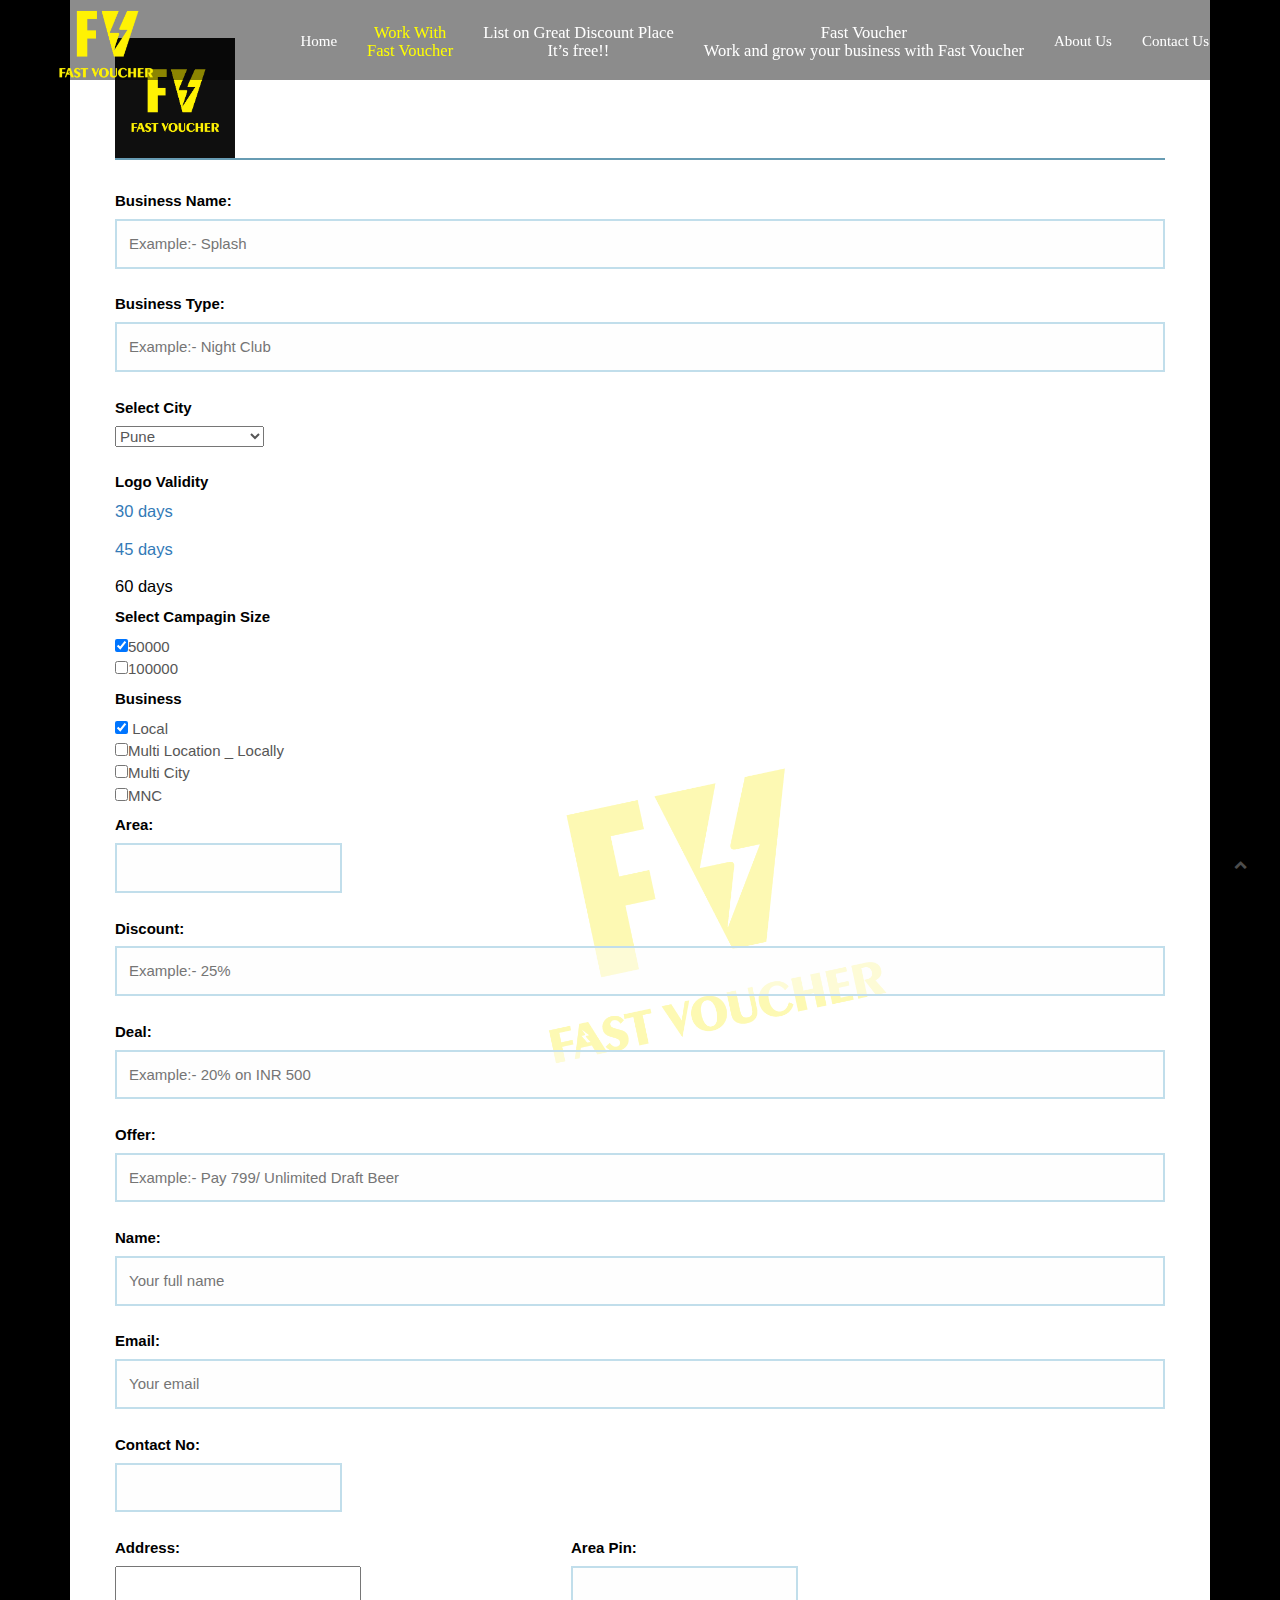
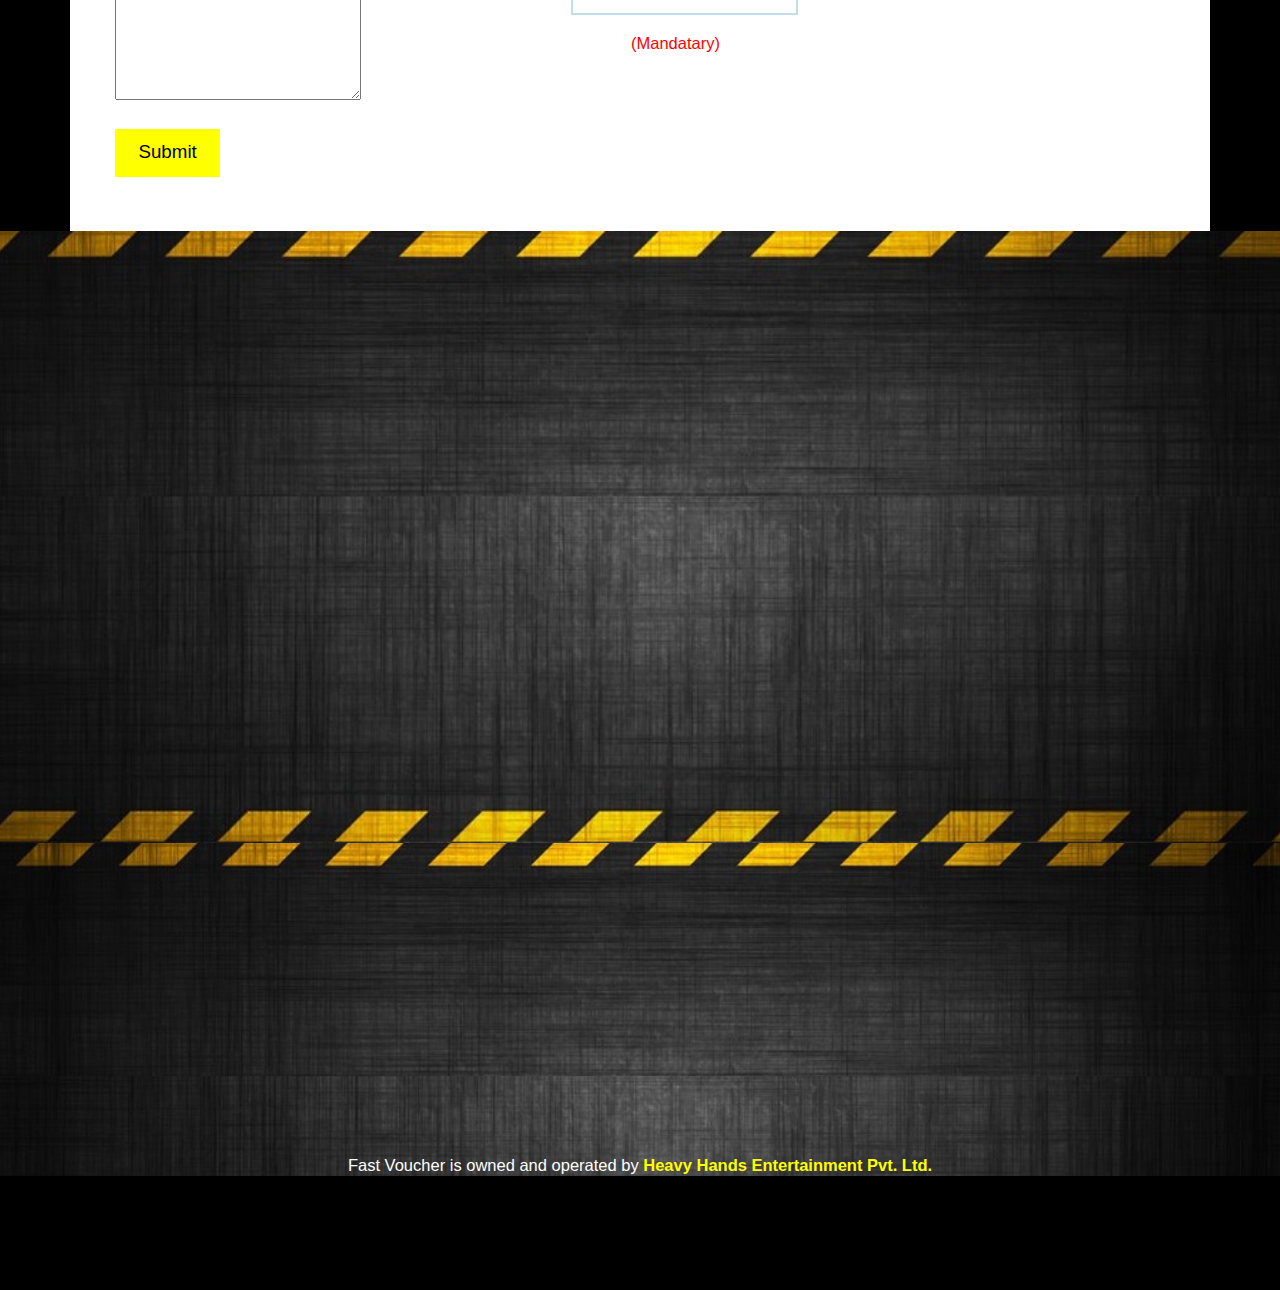
<file: val2.html>
<!doctype html>
<!--[if lt IE 7]>      <html class="no-js lt-ie9 lt-ie8 lt-ie7" lang=""> <![endif]-->
<!--[if IE 7]>         <html class="no-js lt-ie9 lt-ie8" lang=""> <![endif]-->
<!--[if IE 8]>         <html class="no-js lt-ie9" lang=""> <![endif]-->
<!--[if gt IE 8]><!--> <html class="no-js" lang=""> <!--<![endif]-->
    <head>
        <meta charset="utf-8">
        <meta http-equiv="X-UA-Compatible" content="IE=edge,chrome=1">
        <title>Fast voucher</title>
        <meta name="description" content="">
        <meta name="viewport" content="width=device-width, initial-scale=1">
        <link rel="apple-touch-icon" href="apple-touch-icon.png">

        <link rel="stylesheet" href="assets/css/bootstrap.min.css">
        <link href='https://fonts.googleapis.com/css?family=Pacifico' rel='stylesheet' type='text/css'>
        <link rel="stylesheet" href="assets/css/font-awesome.min.css">
        <!--        <link rel="stylesheet" href="assets/css/bootstrap-theme.min.css">-->


        <!--For Plugins external css-->
        <link rel="stylesheet" href="assets/css/animate/animate.css" />
        <link rel="stylesheet" href="assets/css/plugins.css" />

        <!--Theme custom css -->
        <link rel="stylesheet" href="assets/css/style.css">

        <!--Theme Responsive css-->
        <link rel="stylesheet" href="assets/css/responsive.css" />

        <script src="assets/js/vendor/modernizr-2.8.3-respond-1.4.2.min.js"></script>
        <script src="cities.js"></script>
    </head>
    <body>
        <!--[if lt IE 8]>
            <p class="browserupgrade">You are using an <strong>outdated</strong> browser. Please <a href="http://browsehappy.com/">upgrade your browser</a> to improve your experience.</p>
        <![endif]-->
		
        <header id="home" class="navbar-fixed-top">
            

            <!-- End navbar-collapse-->

            <div class="main_menu_bg">
                <div class="container"> 
                    <div class="row">
                        <nav class="navbar navbar-default">
                            <div class="container-fluid">
                                <!-- Brand and toggle get grouped for better mobile display -->
                                <div class="navbar-header">
                                    <button type="button" class="navbar-toggle collapsed" data-toggle="collapse" data-target="#bs-example-navbar-collapse-1" aria-expanded="false">
                                        <span class="sr-only">Toggle navigation</span>
                                        <span class="icon-bar"></span>
                                        <span class="icon-bar"></span>
                                        <span class="icon-bar"></span>
                                    </button>
                                    <a class="navbar-brand our_logo" href="#"><img src="fvlg.png" height="100px" width="100px" alt="" /></a>
                                </div>

                                <!-- Collect the nav links, forms, and other content for toggling -->
                                <div class="collapse navbar-collapse" id="bs-example-navbar-collapse-1">

                                    <ul class="nav navbar-nav navbar-right">
                                        <li><a href="index.html">Home</a></li>
                                     
                                        <li class="line-height"><a class="yel" href="work.html"><p>Work With</p>

                                           <p> Fast Voucher</p></a></li>
                                        
                                        
                                        <li  class="line-height"><a href="gdp.html"><p>List on Great Discount Place</p>
                                            <p>It’s free!!</p></a></li>
                                            <li  class="line-height"><a href="how.html"><p>Fast Voucher</p>
                                                <p>Work and grow your business with Fast Voucher</p></a></li>
                                            <li><a href="about.html">About Us</a></li>
                                        <li><a href="contact.html">Contact Us</a></li>
                                    
                                    </ul>
                                </div><!-- /.navbar-collapse -->
                            </div><!-- /.container-fluid -->
                        </nav>
                    </div>
                </div>
            </div>	
        </header> <!-- End Header Section -->
      
        
      
       <section>
        <div class="container">
    
          
           
        <div class="contact-form" id="fast-form">
            <form action="form.index.php" method="POST">
                <img src="fv logo finalll-01.jpg" width="120px" height="120px">
                               
                <legend></legend>
                
                <label for="name">Business Name:</label>
                <input type="text" id="name" name="name" placeholder="Example:- Splash" required>
                <label for="name">Business Type:</label>
                <input type="text" id="name" name="name" placeholder="Example:- Night Club" required>
                <label for="title">Select City</label>
                <select id="title" name="" required>
                 
                  <option value="">Pune</option>          
                  <option>Ahmednagar</option>
                  <option>Aurangabad</option>
                  <option>Jalgaon</option>
                  <option>Kolhapur</option>
                  <option>Mumbai</option>
                  <option>Mumbai Suburbs</option>
                  <option>Nagpur</option>
                  <option>Nasik</option>
                  <option>Navi Mumbai</option>
                  <option>Pune</option>
                  <option>Solapur</option>
                  <option>Maharashtra-Other</option>
                </select> 
                <div class=> 
                    <label for="title">Logo Validity</label>
                  
                     
                    <p><a  href="work.html"> 30 days</a></p>
                    <p><a href="validity.html">45 days</a></p>
                    <p><a class="black" href="val2.html">60 days</a></p>
                    </div>
                <label for="title">Select Campagin Size</label>
                 
   
          
                    <div class="col-3 col">
                    <input type="checkbox" name="language" value="Eng" checked>50000<br>
                    </div>
                    <div class="col-3 col">
                    <input type="checkbox" name="language" value="o" >100000<br>
               
            
              
              <label for="title">Business</label>
            
              <div>
                    <input type="checkbox" name="language" value="" checked> Local<br>
                    </div>
                    <div class="col-3 col">
                    <input type="checkbox" name="language" value="Ma" >Multi Location _ Locally<br>
                    </div>
                    <div class="col-3 col">
                    <input type="checkbox" name="language" value="Eng">Multi City<br>
                    </div>
                    <div class="col-3 col">
                    <input type="checkbox" name="language" value="o" >MNC<br>
               
                <div class="contact-number">
                    <div class="col-6 col">
                    <label for="phone">Area:</label>
                    <input type="tel" id="phone" name="phone-number">
                    </div> 
                  
                        
                
                            <label for="name">Discount:</label>
                            <input type="text" id="name" name="name" placeholder="Example:- 25%">
                            <label for="name">Deal:</label>
                            <input type="text" id="name" name="name" placeholder="Example:- 20% on INR 500">  
                            <label for="name">Offer:</label>
                            <input type="text" id="name" name="name" placeholder="Example:- Pay 799/ Unlimited Draft Beer">  
                            <label for="name">Name:</label>
                            <input type="text" id="name" name="name" placeholder="Your full name">  
                            <label for="name">Email:</label>
                            <input type="email" id="Email" name="name" placeholder="Your email">    
              
                <div class="contact-number">
                <div class="col-6 col">
                <label for="phone">Contact No:</label>
                <input type="tel" id="phone" name="phone-number">
                </div>
                <div class="address-flex">
                    <div>
                <label for="name">Address:</label>
                <textarea class="textarea" rows="6" cols="25" ></textarea>
                </div>
                <div class="area-pin">
                <label for="phone">Area Pin:</label>
                <input type="tel" id="phone" name="phone-number" required><p class="r" style="padding-left: 60px">(Mandatary)</p>
                </div>
                </div>
              <button type="submit" value="SEND MESSAGE" >Submit</button>
              </form>
              </div>
                
              </div> 
            </section>
         
                                        

       
        
        <section id="portfolio" class="portfolio">
                <div class="container">
                    <div class="row">
                        <div class="portfolio_content text-center  wow fadeIn" data-wow-duration="5s">
                            <div class="col-md-12">
                                <div class="head_title text-center">
                                    <h4  class="insta">Instagram</h4>
                                    <h3>follow Us On <a href="https://www.instagram.com/fastvoucher/?hl=en" target="_blank" >@fastvoucher</a></h3>
                                </div>
    
                                <div class="main_portfolio_content">
                                    <div class="col-md-3 col-sm-4 col-xs-6 single_portfolio_text">
                                        <img src="fastinsta4.jpg" alt="" />
                                        <div class="portfolio_images_overlay text-center">
                                            <p>@fastvoucher is coming to a city near you!  We make your business stand out! Contact us for all your direct marketing needs!  What do we offer?</p>
                                          
                                            <a href="https://www.instagram.com/fastvoucher/?hl=en" target="_blank" class="btn btn-primary">Click here</a>
                                        </div>
                                    </div>
                                    <div class="col-md-3 col-sm-4 col-xs-6 single_portfolio_text">
                                        <img src="fastinsta2.jpg" alt="" />
                                        <div class="portfolio_images_overlay text-center">
                                            <p>@fastvoucher is coming to a city near you!  We make your business stand out! Contact us for all your direct marketing needs!  What do we offer?</p>
                                           
                                            <a href="https://www.instagram.com/fastvoucher/?hl=en" target="_blank" class="btn btn-primary">Click here</a>
                                        </div>								
                                    </div>
                                    <div class="col-md-3 col-sm-4 col-xs-6 single_portfolio_text">
                                        <img src="fast voucher 111.jpg" alt="" />
                                        <div class="portfolio_images_overlay text-center">
                                            <p>@fastvoucher is coming to a city near you!  We make your business stand out! Contact us for all your direct marketing needs!  What do we offer?</p>
                                          
                                            <a href="https://www.instagram.com/fastvoucher/?hl=en" target="_blank" class="btn btn-primary">Click here</a>
                                        </div>								
                                    </div>
                                    <div class="col-md-3 col-sm-4 col-xs-6 single_portfolio_text">
                                        <img src="fastinsta1.jpg" alt="" />
                                        <div class="portfolio_images_overlay text-center">
                                            <p>@fastvoucher is coming to a city near you!  We make your business stand out! Contact us for all your direct marketing needs!  What do we offer?</p>
                                           
                                            <a href="https://www.instagram.com/fastvoucher/?hl=en" target="_blank" class="btn btn-primary">Click here</a>
                                        </div>								
                                    </div>
                                    
                                </div>
                            </div>
                        </div>
                    </div>
                </div>
            </section>
            <section id="footer_widget" class="footer_widget">
                <div class="container">
                    <div class="row">
                        <div class="footer_widget_content text-center">
                                <div class="col-md-4">
                                        <div class="single_widget wow fadeIn" data-wow-duration="2s">
                                            <h3></h3>
            
                                            <div class="single_widget_info">
                                                    <img src="fvlg.png" height="150px" width="150px" alt="" /> 
                                            </div>
                                        </div>
                                </div>
                            <div class="col-md-4">
                                
                                <div class="single_widget wow fadeIn" data-wow-duration="2s">
                                    <h3>Contact Us</h3>
    
                                    <div class="single_widget_info">
                                      
                                         
                                        <p>Email:- <a href="mailto:info@myfastvoucher.com" target="_blank" class="mailid" rel="nofollow" title="Send mail to fast voucher">info@myfastvoucher.com</a> </p>
                                            
    
                                                    <p><span><a href="">www.myfastvoucher.com</a></span></p>
                                    </div>
    
                                </div>
                                
                            </div>
                            
                            <div class="col-md-4">
                                <div class="single_widget wow fadeIn" data-wow-duration="4s">
                                    <h3>Corporate Info</h3>
    
                                    <div class="single_widget_info">
                                        <li><a href="index.html">Home</a></li>
                                                <li><a href="about.html">Work With Fast Voucher</a></li>
                                                <li><a href="work.html">Fast Voucher Work and grow your business with Fast Voucher</a></li>
                                                
                                                <li><a href="gdp.html">List on Great Discount Place. It’s free!!</a></li>
                                                <li><a href="how.html">About Us</a></li>
                                                <li><a href="contact.html">Contact Us</a></li>
                                           
                                    </div>
                                    
                                </div>
                            </div>
    
                           
                            </div>
                        </div>
                    </div>
                </div>
                <p class="white">Fast Voucher is owned and operated by <b>Heavy Hands Entertainment Pvt. Ltd.</b></p>
            </section>
    
           
           
    
        <!--Footer-->
        <footer id="footer" class="footer">
            <div class="container text-center">
                <div class="row">
                    <div class="col-sm-12">
                        <div class="copyright wow zoomIn" data-wow-duration="3s">
							
                            <div class="footer_socail_icon">
                                <a href="https://www.facebook.com/fastvoucher/"><i class="fa fa-facebook"></i></a>
                                <a href="https://www.instagram.com/fastvoucher/?hl=en"><i class="fa fa-instagram"></i></a>
                                <a href=""><i class="fa fa-twitter"></i></a>
                                <a href=""><i class="fa fa-linkedin"></i></a>
                               
                                
                                
                            </div>
                            <div class="terms-flex">
                                    <div>
                                <p class="right-m"><a href="private.html">Privacy Policy</a></p>
                                </div>
                                <div>
                                <p class="left-m"><a href="term.html">Terms_&_Conditions</a></p>
                                </div>
                                </div>
						</div>
                    </div>
                </div>
            </div>
        </footer>
		
		<div class="scrollup">
			<a href="#"><i class="fa fa-chevron-up"></i></a>
		</div>		


        <script src="assets/js/vendor/jquery-1.11.2.min.js"></script>
        <script src="assets/js/vendor/bootstrap.min.js"></script>

        <script src="assets/js/jquery-easing/jquery.easing.1.3.js"></script>
        <script src="assets/js/wow/wow.min.js"></script>
        <script src="assets/js/plugins.js"></script>
        <script src="assets/js/main.js"></script>
    </body>
</html>
</file>
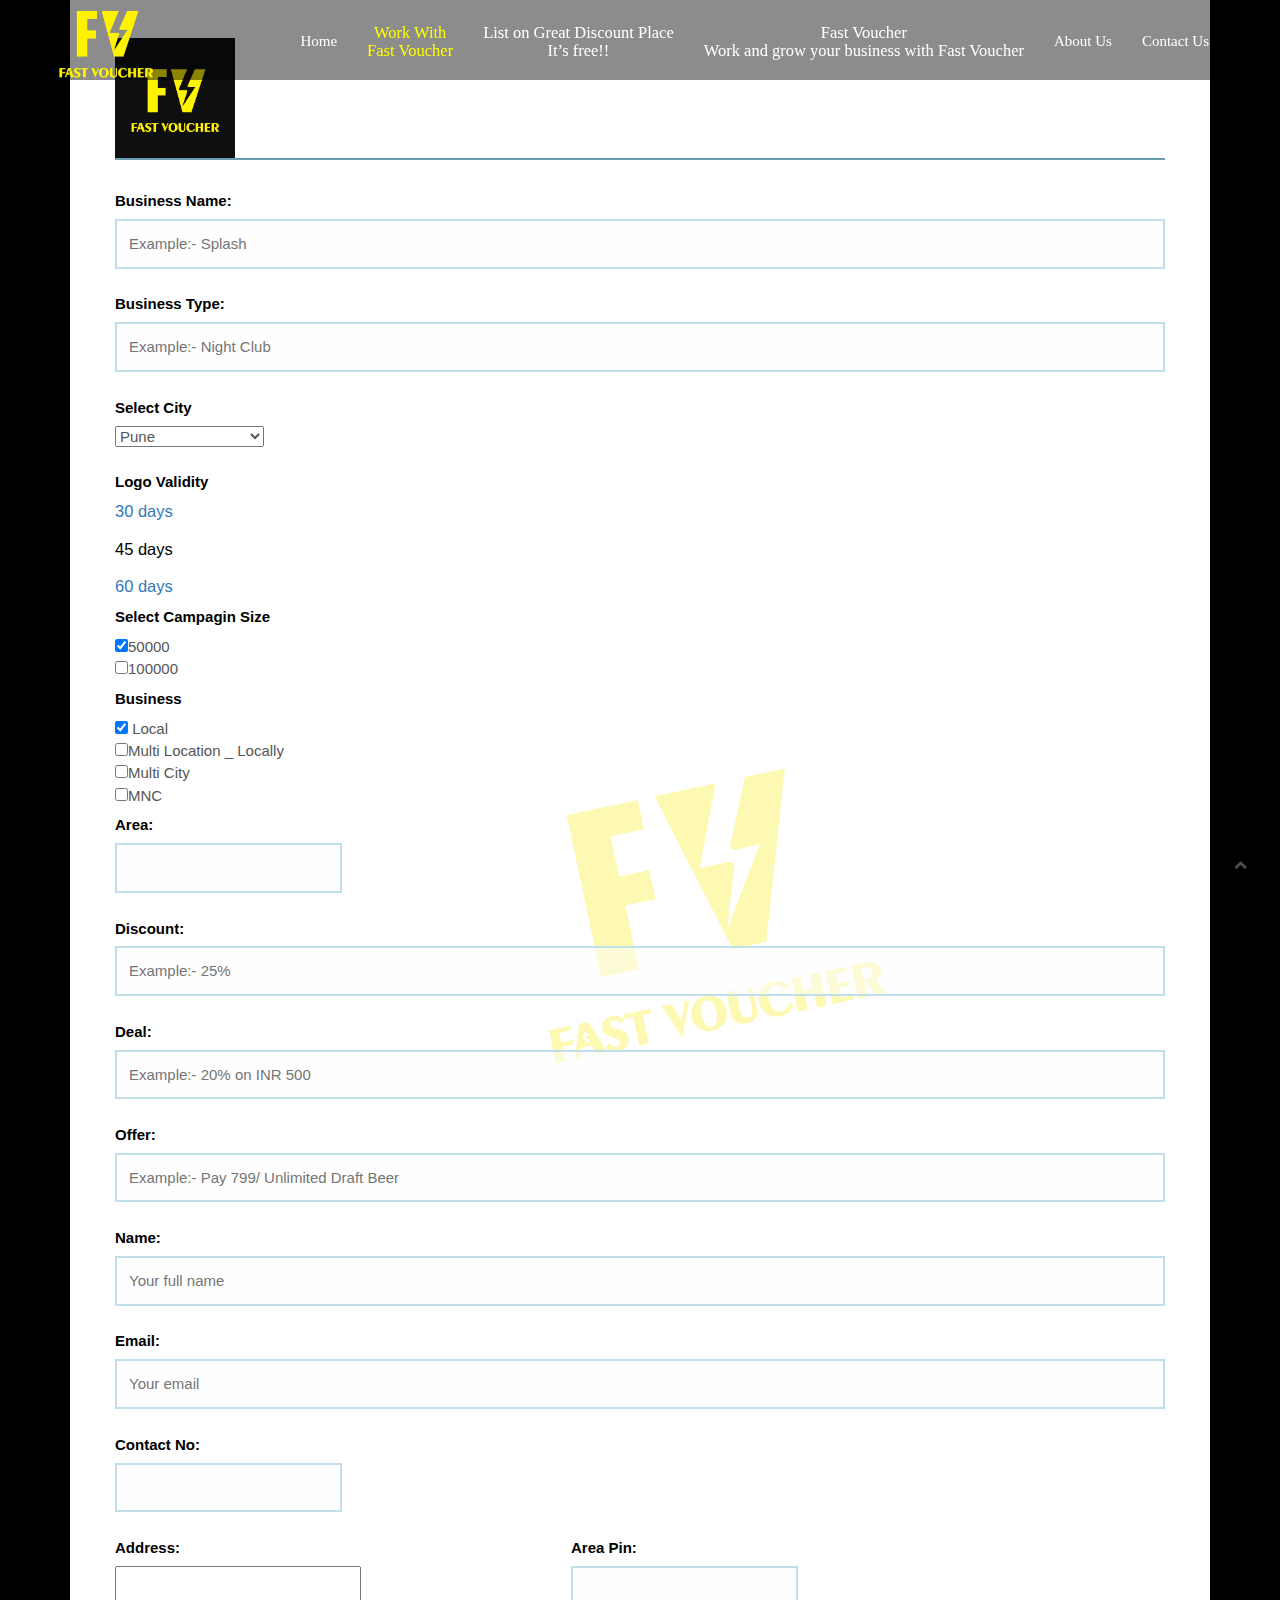
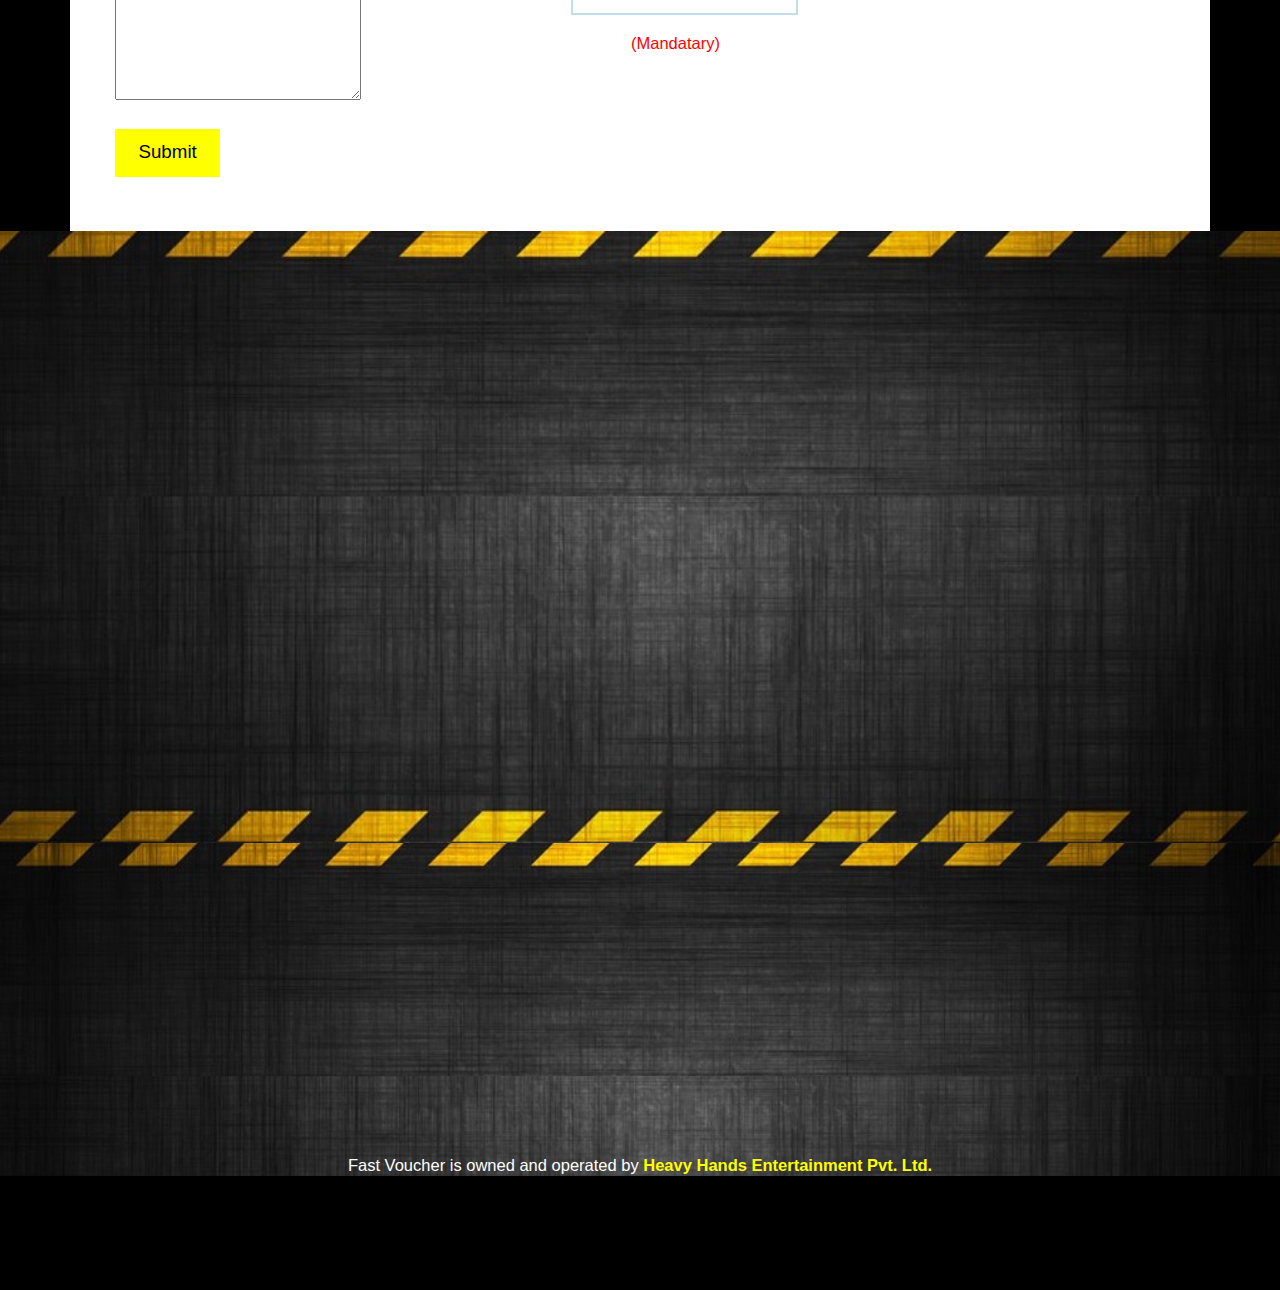
<file: validity.html>
<!doctype html>
<!--[if lt IE 7]>      <html class="no-js lt-ie9 lt-ie8 lt-ie7" lang=""> <![endif]-->
<!--[if IE 7]>         <html class="no-js lt-ie9 lt-ie8" lang=""> <![endif]-->
<!--[if IE 8]>         <html class="no-js lt-ie9" lang=""> <![endif]-->
<!--[if gt IE 8]><!--> <html class="no-js" lang=""> <!--<![endif]-->
    <head>
        <meta charset="utf-8">
        <meta http-equiv="X-UA-Compatible" content="IE=edge,chrome=1">
        <title>Fast voucher</title>
        <meta name="description" content="">
        <meta name="viewport" content="width=device-width, initial-scale=1">
        <link rel="apple-touch-icon" href="apple-touch-icon.png">

        <link rel="stylesheet" href="assets/css/bootstrap.min.css">
        <link href='https://fonts.googleapis.com/css?family=Pacifico' rel='stylesheet' type='text/css'>
        <link rel="stylesheet" href="assets/css/font-awesome.min.css">
        <!--        <link rel="stylesheet" href="assets/css/bootstrap-theme.min.css">-->


        <!--For Plugins external css-->
        <link rel="stylesheet" href="assets/css/animate/animate.css" />
        <link rel="stylesheet" href="assets/css/plugins.css" />

        <!--Theme custom css -->
        <link rel="stylesheet" href="assets/css/style.css">

        <!--Theme Responsive css-->
        <link rel="stylesheet" href="assets/css/responsive.css" />

        <script src="assets/js/vendor/modernizr-2.8.3-respond-1.4.2.min.js"></script>
        <script src="cities.js"></script>
    </head>
    <body>
        <!--[if lt IE 8]>
            <p class="browserupgrade">You are using an <strong>outdated</strong> browser. Please <a href="http://browsehappy.com/">upgrade your browser</a> to improve your experience.</p>
        <![endif]-->
		
        <header id="home" class="navbar-fixed-top">
            

            <!-- End navbar-collapse-->

            <div class="main_menu_bg">
                <div class="container"> 
                    <div class="row">
                        <nav class="navbar navbar-default">
                            <div class="container-fluid">
                                <!-- Brand and toggle get grouped for better mobile display -->
                                <div class="navbar-header">
                                    <button type="button" class="navbar-toggle collapsed" data-toggle="collapse" data-target="#bs-example-navbar-collapse-1" aria-expanded="false">
                                        <span class="sr-only">Toggle navigation</span>
                                        <span class="icon-bar"></span>
                                        <span class="icon-bar"></span>
                                        <span class="icon-bar"></span>
                                    </button>
                                    <a class="navbar-brand our_logo" href="#"><img src="fvlg.png" height="100px" width="100px" alt="" /></a>
                                </div>

                                <!-- Collect the nav links, forms, and other content for toggling -->
                                <div class="collapse navbar-collapse" id="bs-example-navbar-collapse-1">

                                    <ul class="nav navbar-nav navbar-right">
                                        <li><a href="index.html">Home</a></li>
                                     
                                        <li class="line-height"><a class="yel" href="work.html"><p>Work With</p>

                                           <p> Fast Voucher</p></a></li>
                                        
                                        
                                        <li  class="line-height"><a href="gdp.html"><p>List on Great Discount Place</p>
                                            <p>It’s free!!</p></a></li>
                                            <li  class="line-height"><a href="how.html"><p>Fast Voucher</p>
                                                <p>Work and grow your business with Fast Voucher</p></a></li>
                                            <li><a href="about.html">About Us</a></li>
                                        <li><a href="contact.html">Contact Us</a></li>
                                    
                                    </ul>
                                </div><!-- /.navbar-collapse -->
                            </div><!-- /.container-fluid -->
                        </nav>
                    </div>
                </div>
            </div>	
        </header> <!-- End Header Section -->
      
        
      
       <section>
        <div class="container">
    
          
           
        <div class="contact-form" id="fast-form">
            <form action="form.index.php" method="POST">
                <img src="fv logo finalll-01.jpg" width="120px" height="120px">
                               
                <legend></legend>
                
                <label for="name">Business Name:</label>
                <input type="text" id="name" name="name" placeholder="Example:- Splash" required>
                <label for="name">Business Type:</label>
                <input type="text" id="name" name="name" placeholder="Example:- Night Club" required>
                <label for="title">Select City</label>
                <select id="title" name="" required>
                 
                  <option value="">Pune</option>          
                  <option>Ahmednagar</option>
                  <option>Aurangabad</option>
                  <option>Jalgaon</option>
                  <option>Kolhapur</option>
                  <option>Mumbai</option>
                  <option>Mumbai Suburbs</option>
                  <option>Nagpur</option>
                  <option>Nasik</option>
                  <option>Navi Mumbai</option>
                  <option>Pune</option>
                  <option>Solapur</option>
                  <option>Maharashtra-Other</option>
                </select> 
                <div class="logo-validity"> 
                    <label for="title">Logo Validity</label>
                  
                     
                    <p><a  href="work.html">30 days</a></p>
                    <p ><a class="black" href="validity.html">45 days</a></p>
                    <p><a  href="val2.html">60 days</a></p>
                    </div>
                <label for="title">Select Campagin Size</label>
                
   
          
                    <div class="col-3 col">
                    <input type="checkbox" name="language" value="Eng" checked>50000<br>
                    </div>
                    <div class="col-3 col">
                    <input type="checkbox" name="language" value="o" >100000<br>
               
            
              
              <label for="title">Business</label>
            
              <div>
                    <input type="checkbox" name="language" value="" checked> Local<br>
                    </div>
                    <div class="col-3 col">
                    <input type="checkbox" name="language" value="Ma" >Multi Location _ Locally<br>
                    </div>
                    <div class="col-3 col">
                    <input type="checkbox" name="language" value="Eng">Multi City<br>
                    </div>
                    <div class="col-3 col">
                    <input type="checkbox" name="language" value="o" >MNC<br>
               
                <div class="contact-number">
                    <div class="col-6 col">
                    <label for="phone">Area:</label>
                    <input type="tel" id="phone" name="phone-number">
                    </div> 
                  
                        
                
                            <label for="name">Discount:</label>
                            <input type="text" id="name" name="name" placeholder="Example:- 25%">
                            <label for="name">Deal:</label>
                            <input type="text" id="name" name="name" placeholder="Example:- 20% on INR 500">  
                            <label for="name">Offer:</label>
                            <input type="text" id="name" name="name" placeholder="Example:- Pay 799/ Unlimited Draft Beer">  
                            <label for="name">Name:</label>
                            <input type="text" id="name" name="name" placeholder="Your full name">  
                            <label for="name">Email:</label>
                            <input type="email" id="Email" name="name" placeholder="Your email">    
              
                <div class="contact-number">
                <div class="col-6 col">
                <label for="phone">Contact No:</label>
                <input type="tel" id="phone" name="phone-number">
                </div>
                <div class="address-flex">
                    <div>
                <label for="name">Address:</label>
                <textarea class="textarea" rows="6" cols="25" ></textarea>
                </div>
                <div class="area-pin">
                <label for="phone">Area Pin:</label>
                <input type="tel" id="phone" name="phone-number" required><p class="r" style="padding-left: 60px">(Mandatary)</p>
                </div>
                </div>
              <button type="submit" value="SEND MESSAGE" >Submit</button>
              </form>
              </div>
                
              </div> 
            </section>
         
                                        

       
        
        <section id="portfolio" class="portfolio">
                <div class="container">
                    <div class="row">
                        <div class="portfolio_content text-center  wow fadeIn" data-wow-duration="5s">
                            <div class="col-md-12">
                                <div class="head_title text-center">
                                    <h4  class="insta">Instagram</h4>
                                    <h3>follow Us On <a href="https://www.instagram.com/fastvoucher/?hl=en" target="_blank" >@fastvoucher</a></h3>
                                </div>
    
                                <div class="main_portfolio_content">
                                    <div class="col-md-3 col-sm-4 col-xs-6 single_portfolio_text">
                                        <img src="fastinsta4.jpg" alt="" />
                                        <div class="portfolio_images_overlay text-center">
                                            <p>@fastvoucher is coming to a city near you!  We make your business stand out! Contact us for all your direct marketing needs!  What do we offer?</p>
                                          
                                            <a href="https://www.instagram.com/fastvoucher/?hl=en" target="_blank" class="btn btn-primary">Click here</a>
                                        </div>
                                    </div>
                                    <div class="col-md-3 col-sm-4 col-xs-6 single_portfolio_text">
                                        <img src="fastinsta2.jpg" alt="" />
                                        <div class="portfolio_images_overlay text-center">
                                            <p>@fastvoucher is coming to a city near you!  We make your business stand out! Contact us for all your direct marketing needs!  What do we offer?</p>
                                           
                                            <a href="https://www.instagram.com/fastvoucher/?hl=en" target="_blank" class="btn btn-primary">Click here</a>
                                        </div>								
                                    </div>
                                    <div class="col-md-3 col-sm-4 col-xs-6 single_portfolio_text">
                                        <img src="fast voucher 111.jpg" alt="" />
                                        <div class="portfolio_images_overlay text-center">
                                            <p>@fastvoucher is coming to a city near you!  We make your business stand out! Contact us for all your direct marketing needs!  What do we offer?</p>
                                          
                                            <a href="https://www.instagram.com/fastvoucher/?hl=en" target="_blank" class="btn btn-primary">Click here</a>
                                        </div>								
                                    </div>
                                    <div class="col-md-3 col-sm-4 col-xs-6 single_portfolio_text">
                                        <img src="fastinsta1.jpg" alt="" />
                                        <div class="portfolio_images_overlay text-center">
                                            <p>@fastvoucher is coming to a city near you!  We make your business stand out! Contact us for all your direct marketing needs!  What do we offer?</p>
                                           
                                            <a href="https://www.instagram.com/fastvoucher/?hl=en" target="_blank" class="btn btn-primary">Click here</a>
                                        </div>								
                                    </div>
                                    
                                </div>
                            </div>
                        </div>
                    </div>
                </div>
            </section>
            <section id="footer_widget" class="footer_widget">
                <div class="container">
                    <div class="row">
                        <div class="footer_widget_content text-center">
                                <div class="col-md-4">
                                        <div class="single_widget wow fadeIn" data-wow-duration="2s">
                                            <h3></h3>
            
                                            <div class="single_widget_info">
                                                    <img src="fvlg.png" height="150px" width="150px" alt="" /> 
                                            </div>
                                        </div>
                                </div>
                            <div class="col-md-4">
                                
                                <div class="single_widget wow fadeIn" data-wow-duration="2s">
                                    <h3>Contact Us</h3>
    
                                    <div class="single_widget_info">
                                      
                                         
                                        <p>Email:- <a href="mailto:info@myfastvoucher.com" target="_blank" class="mailid" rel="nofollow" title="Send mail to fast voucher">info@myfastvoucher.com</a> </p>
                                            
    
                                                    <p><span><a href="">www.myfastvoucher.com</a></span></p>
                                    </div>
    
                                </div>
                                
                            </div>
                            
                            <div class="col-md-4">
                                <div class="single_widget wow fadeIn" data-wow-duration="4s">
                                    <h3>Corporate Info</h3>
    
                                    <div class="single_widget_info">
                                        <li><a href="index.html">Home</a></li>
                                                <li><a href="about.html">Work With Fast Voucher</a></li>
                                                <li><a href="work.html">Fast Voucher Work and grow your business with Fast Voucher</a></li>
                                                
                                                <li><a href="gdp.html">List on Great Discount Place. It’s free!!</a></li>
                                                <li><a href="how.html">About Us</a></li>
                                                <li><a href="contact.html">Contact Us</a></li>
                                           
                                    </div>
                                    
                                </div>
                            </div>
    
                           
                            </div>
                        </div>
                    </div>
                </div>
                <p class="white">Fast Voucher is owned and operated by <b>Heavy Hands Entertainment Pvt. Ltd.</b></p>
            </section>
    
           
           
    
        <!--Footer-->
        <footer id="footer" class="footer">
            <div class="container text-center">
                <div class="row">
                    <div class="col-sm-12">
                        <div class="copyright wow zoomIn" data-wow-duration="3s">
							
                            <div class="footer_socail_icon">
                                <a href="https://www.facebook.com/fastvoucher/"><i class="fa fa-facebook"></i></a>
                                <a href="https://www.instagram.com/fastvoucher/?hl=en"><i class="fa fa-instagram"></i></a>
                                <a href=""><i class="fa fa-twitter"></i></a>
                                <a href=""><i class="fa fa-linkedin"></i></a>
                               
                                
                                
                            </div>
                            <div class="terms-flex">
                                    <div>
                                <p class="right-m"><a href="private.html">Privacy Policy</a></p>
                                </div>
                                <div>
                                <p class="left-m"><a href="term.html">Terms_&_Conditions</a></p>
                                </div>
                                </div>
						</div>
                    </div>
                </div>
            </div>
        </footer>
		
		<div class="scrollup">
			<a href="#"><i class="fa fa-chevron-up"></i></a>
		</div>		


        <script src="assets/js/vendor/jquery-1.11.2.min.js"></script>
        <script src="assets/js/vendor/bootstrap.min.js"></script>

        <script src="assets/js/jquery-easing/jquery.easing.1.3.js"></script>
        <script src="assets/js/wow/wow.min.js"></script>
        <script src="assets/js/plugins.js"></script>
        <script src="assets/js/main.js"></script>
    </body>
</html>
</file>
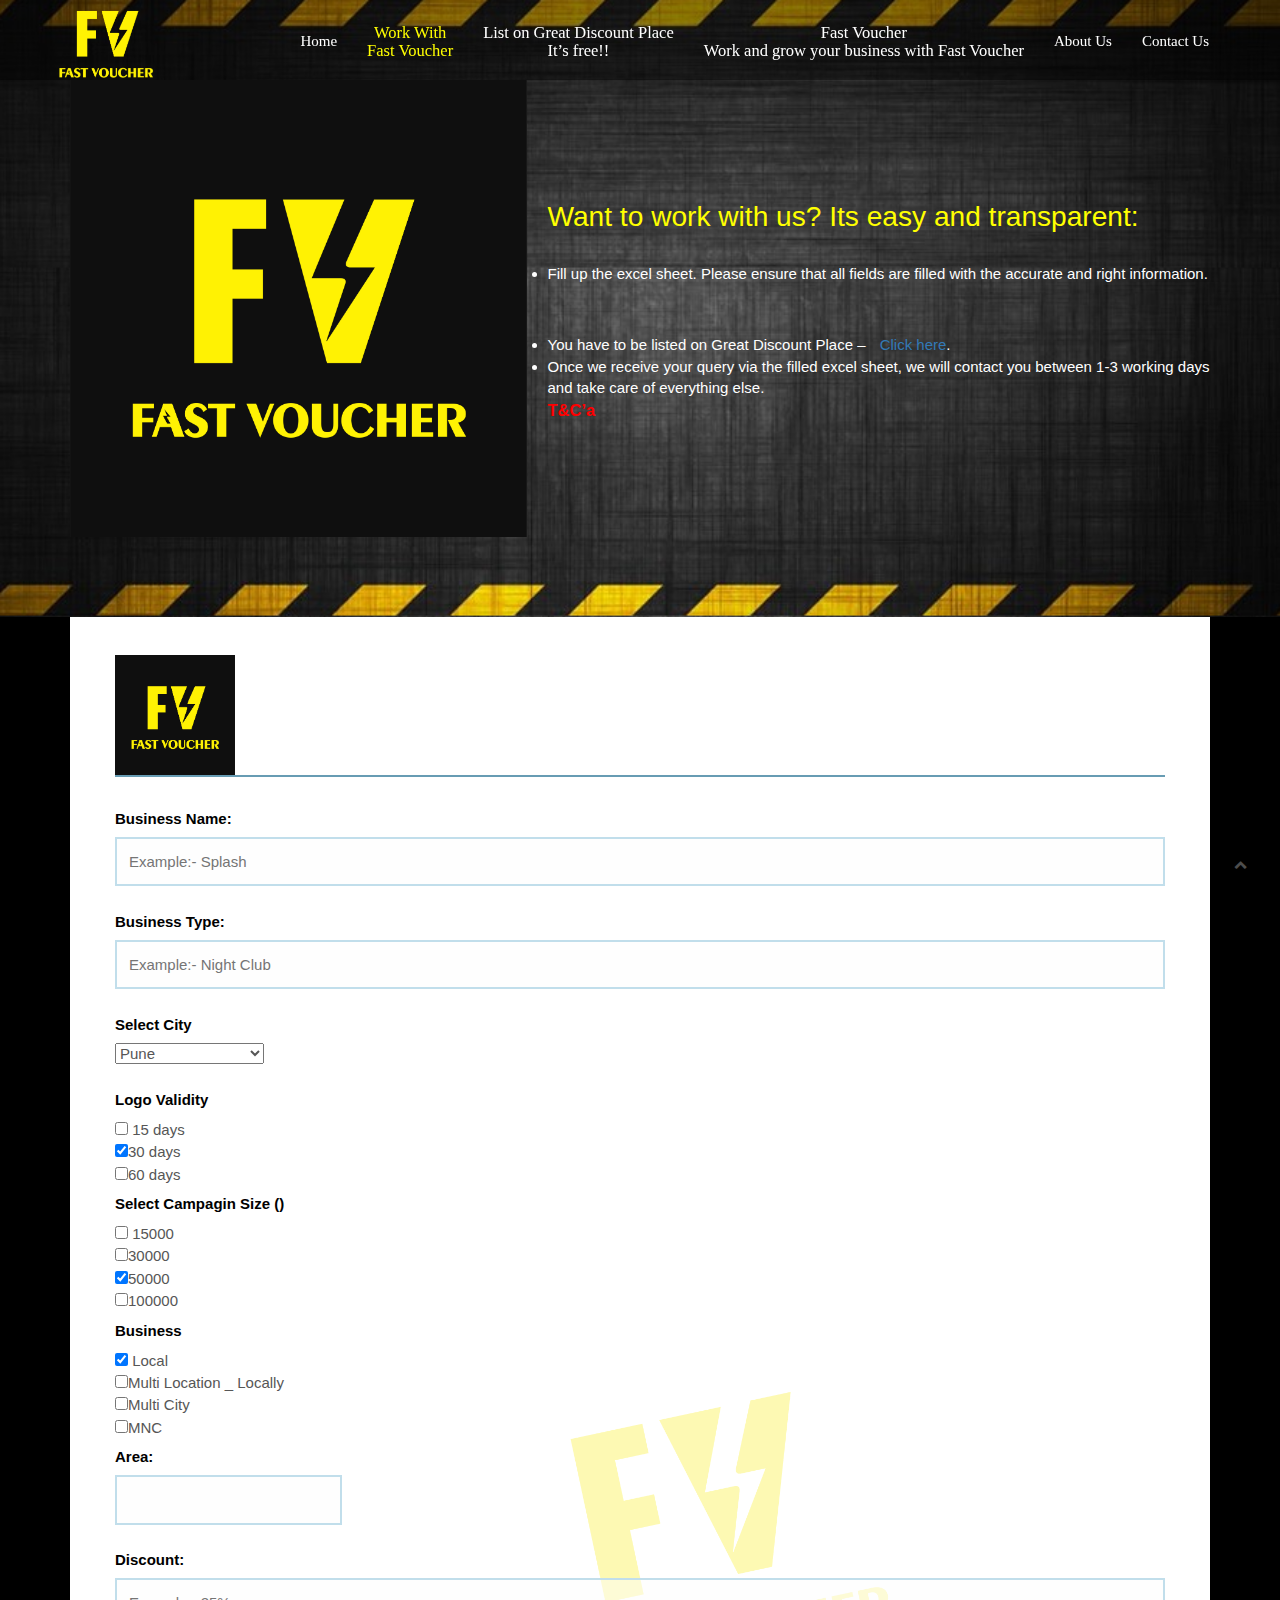
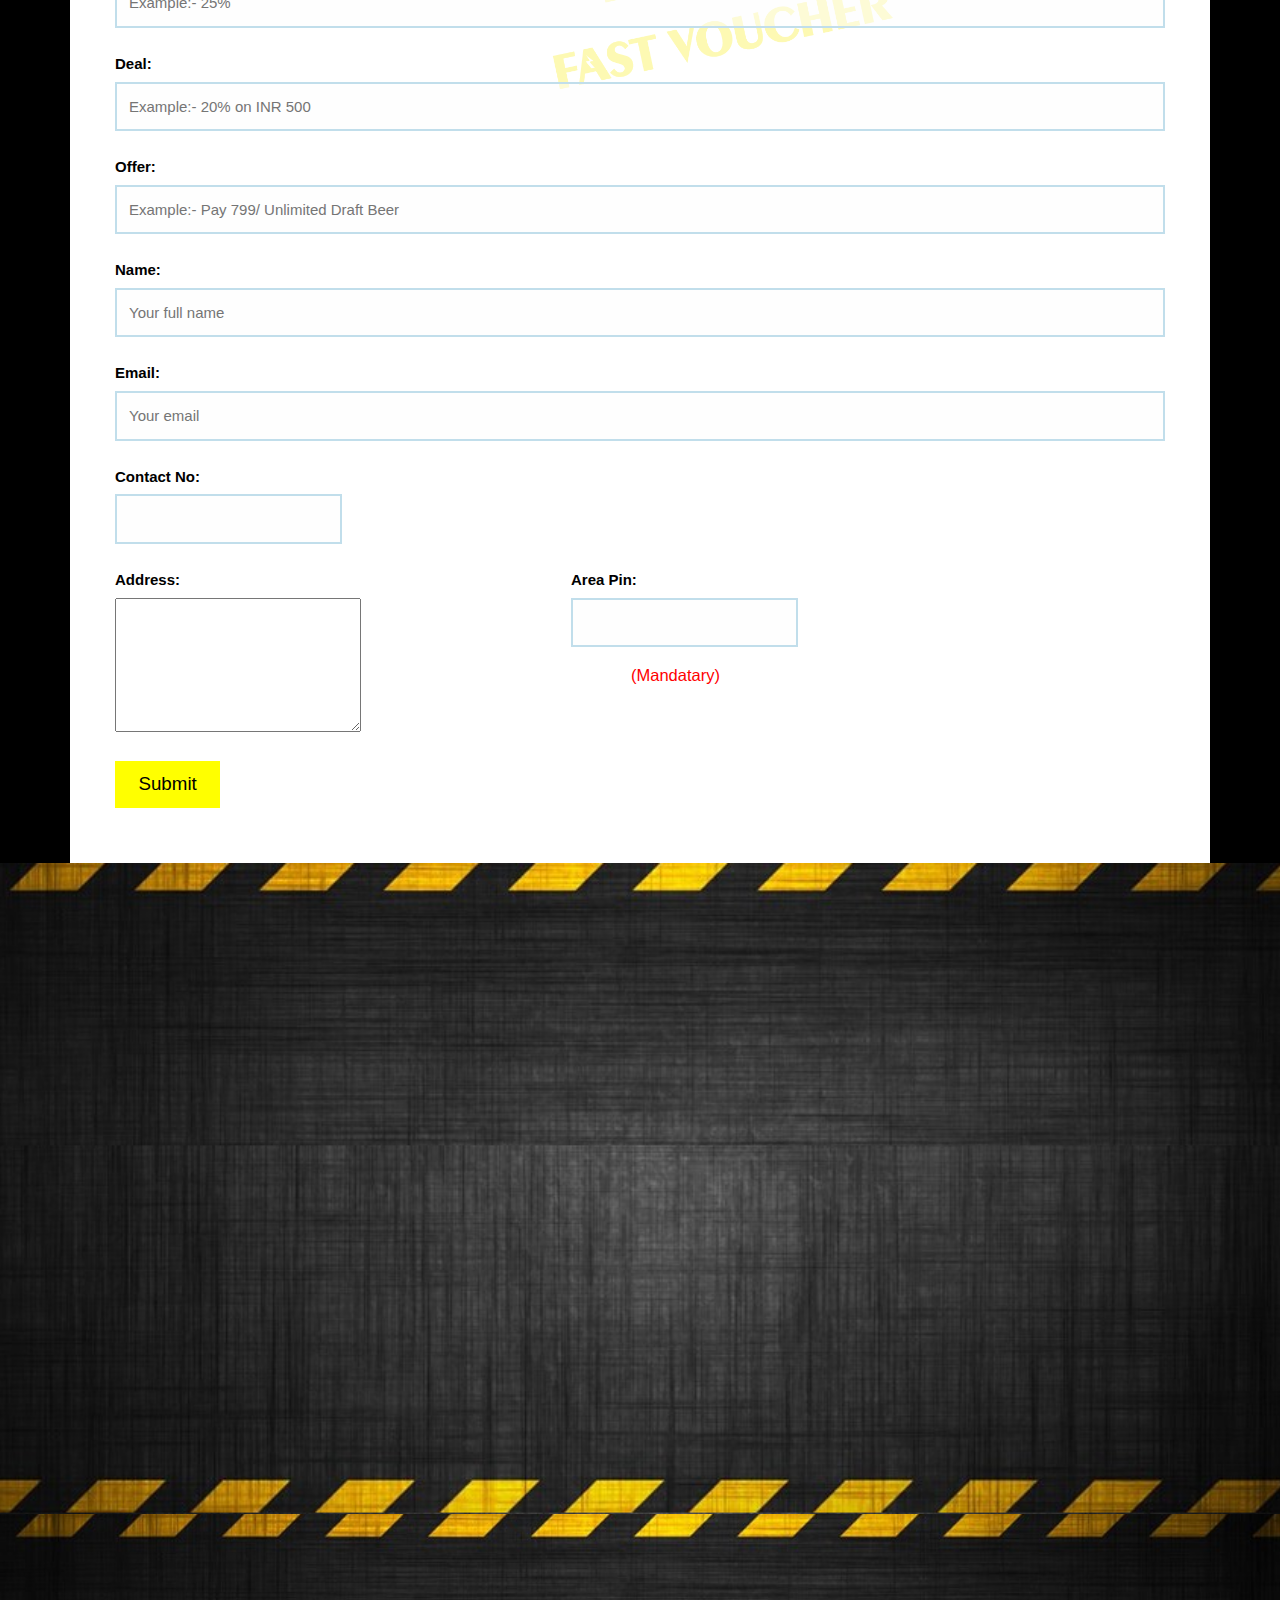
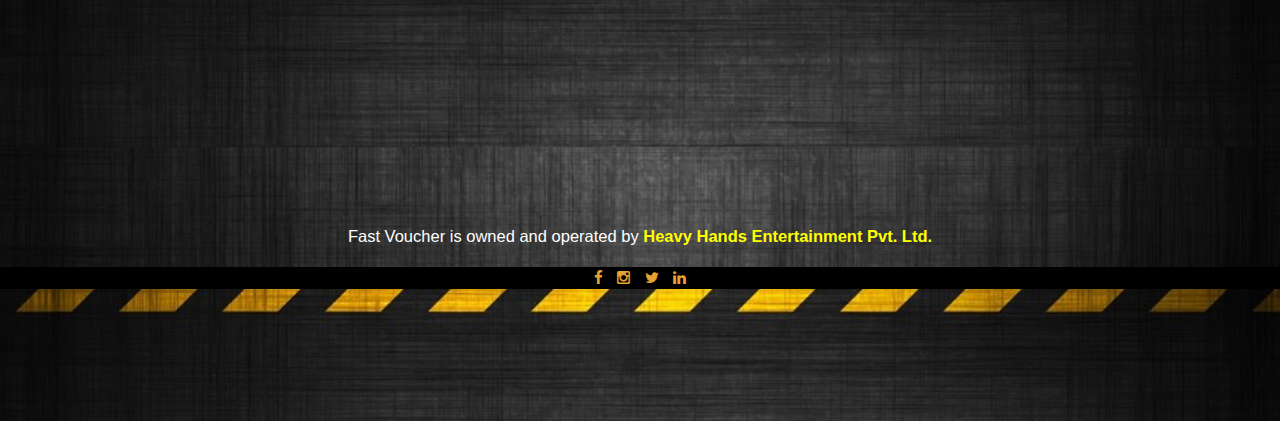
<file: work.html>
<!doctype html>
<!--[if lt IE 7]>      <html class="no-js lt-ie9 lt-ie8 lt-ie7" lang=""> <![endif]-->
<!--[if IE 7]>         <html class="no-js lt-ie9 lt-ie8" lang=""> <![endif]-->
<!--[if IE 8]>         <html class="no-js lt-ie9" lang=""> <![endif]-->
<!--[if gt IE 8]><!--> <html class="no-js" lang=""> <!--<![endif]-->
    <head>
        <meta charset="utf-8">
        <meta http-equiv="X-UA-Compatible" content="IE=edge,chrome=1">
        <title>Fast voucher</title>
        <meta name="description" content="">
        <meta name="viewport" content="width=device-width, initial-scale=1">
        <link rel="apple-touch-icon" href="apple-touch-icon.png">

        <link rel="stylesheet" href="assets/css/bootstrap.min.css">
        <link href='https://fonts.googleapis.com/css?family=Pacifico' rel='stylesheet' type='text/css'>
        <link rel="stylesheet" href="assets/css/font-awesome.min.css">
        <!--        <link rel="stylesheet" href="assets/css/bootstrap-theme.min.css">-->


        <!--For Plugins external css-->
        <link rel="stylesheet" href="assets/css/animate/animate.css" />
        <link rel="stylesheet" href="assets/css/plugins.css" />

        <!--Theme custom css -->
        <link rel="stylesheet" href="assets/css/style.css">

        <!--Theme Responsive css-->
        <link rel="stylesheet" href="assets/css/responsive.css" />

        <script src="assets/js/vendor/modernizr-2.8.3-respond-1.4.2.min.js"></script>
        <script src="cities.js"></script>
    </head>
    <body>
        <!--[if lt IE 8]>
            <p class="browserupgrade">You are using an <strong>outdated</strong> browser. Please <a href="http://browsehappy.com/">upgrade your browser</a> to improve your experience.</p>
        <![endif]-->
		
        <header id="home" class="navbar-fixed-top">
            

            <!-- End navbar-collapse-->

            <div class="main_menu_bg">
                <div class="container"> 
                    <div class="row">
                        <nav class="navbar navbar-default">
                            <div class="container-fluid">
                                <!-- Brand and toggle get grouped for better mobile display -->
                                <div class="navbar-header">
                                    <button type="button" class="navbar-toggle collapsed" data-toggle="collapse" data-target="#bs-example-navbar-collapse-1" aria-expanded="false">
                                        <span class="sr-only">Toggle navigation</span>
                                        <span class="icon-bar"></span>
                                        <span class="icon-bar"></span>
                                        <span class="icon-bar"></span>
                                    </button>
                                    <a class="navbar-brand our_logo" href="index.html"><img src="fvlg.png" height="100px" width="100px" alt="" /></a>
                                </div>

                                <!-- Collect the nav links, forms, and other content for toggling -->
                                <div class="collapse navbar-collapse" id="bs-example-navbar-collapse-1">

                                    <ul class="nav navbar-nav navbar-right">
                                        <li><a href="index.html">Home</a></li>
                                     
                                        <li class="line-height"><a class="yel" href="work.html"><p>Work With</p>

                                           <p> Fast Voucher</p></a></li>
                                        
                                        
                                        <li  class="line-height"><a href="gdp.html"><p>List on Great Discount Place</p>
                                            <p>It’s free!!</p></a></li>
                                            <li  class="line-height"><a href="how.html"><p>Fast Voucher</p>
                                                <p>Work and grow your business with Fast Voucher</p></a></li>
                                            <li><a href="about.html">About Us</a></li>
                                        <li><a href="contact.html">Contact Us</a></li>
                                    
                                    </ul>
                                </div><!-- /.navbar-collapse -->
                            </div><!-- /.container-fluid -->
                        </nav>
                    </div>
                </div>
            </div>	
        </header> <!-- End Header Section -->
      
        
       
        <section id="mobaileapps" class="mobailapps">
            <div class="slider_overlay">
                <div class="container">
                    <div class="row">
                        <div class="main_mobail_apps_content wow zoomIn">
                            <div class="col-md-5 col-sm-12 text-center">
                                <img src="fv logo finalll-01.jpg" alt="" />
                            </div>
                            <div class="col-md-7 col-sm-12">
                                <div class="single_monail_apps_text">
                                        <h4>Want to work with us? Its easy and transparent:</h4>

                                        <li>Fill up the excel sheet. Please ensure that all fields are filled
                                                with the accurate and right information.</li>
                                        
                                        <li>You have to be listed on Great Discount Place – <a href="gdp.html" target="_blank">Click here</a>.</li>
                                        
                                        <li>Once we receive your query via the filled excel sheet, we will contact you
                                                between 1-3 working days and take care of everything else.</li>
                                   <p><b class="r">T&C’a</b></p>
                                </div>
                            </div>
                        </div>
                    </div>
                </div>
                </div>
        </section>
       <section>
        <div class="container">
    
          
           
        <div class="contact-form" id="fast-form">
            <form action="form.index.php" method="POST">
                <img src="fv logo finalll-01.jpg" width="120px" height="120px">
                               
                <legend></legend>
                
                <label for="name">Business Name:</label>
                <input type="text" id="name" name="name" placeholder="Example:- Splash" required>
                <label for="name">Business Type:</label>
                <input type="text" id="name" name="name" placeholder="Example:- Night Club" required>
                <label for="title">Select City</label>
                <select id="title" name="" required>
                 
                  <option value="">Pune</option>          
                  <option>Ahmednagar</option>
                  <option>Aurangabad</option>
                  <option>Jalgaon</option>
                  <option>Kolhapur</option>
                  <option>Mumbai</option>
                  <option>Mumbai Suburbs</option>
                  <option>Nagpur</option>
                  <option>Nasik</option>
                  <option>Navi Mumbai</option>
                  <option>Pune</option>
                  <option>Solapur</option>
                  <option>Maharashtra-Other</option>
                </select>  
                <label for="title">Logo Validity</label>
                
   
              
                <div>
                  <input type="checkbox" name="language" value="" > 15 days<br>
                       </div>
                       <div class="col-3 col">
                       <input type="checkbox" name="language" value="Ma" checked>30 days<br>
                       </div>
                       <div class="col-3 col">
                       <input type="checkbox" name="language" value="Eng" >60 days<br>
                       </div>
                       

                <label for="title">Select Campagin Size ()</label>
                
   
              
             <div>
               <input type="checkbox" name="language" value="" > 15000<br>
                    </div>
                    <div class="col-3 col">
                    <input type="checkbox" name="language" value="Ma" >30000<br>
                    </div>
                    <div class="col-3 col">
                    <input type="checkbox" name="language" value="Eng" checked>50000<br>
                    </div>
                    <div class="col-3 col">
                    <input type="checkbox" name="language" value="o" >100000<br>
               
            
              
              <label for="title">Business</label>
            
              <div>
                    <input type="checkbox" name="language" value="" checked> Local<br>
                    </div>
                    <div class="col-3 col">
                    <input type="checkbox" name="language" value="Ma" >Multi Location _ Locally<br>
                    </div>
                    <div class="col-3 col">
                    <input type="checkbox" name="language" value="Eng">Multi City<br>
                    </div>
                    <div class="col-3 col">
                    <input type="checkbox" name="language" value="o" >MNC<br>
               
                <div class="contact-number">
                    <div class="col-6 col">
                    <label for="phone">Area:</label>
                    <input type="tel" id="phone" name="phone-number">
                    </div> 
                  
                        
                
                            <label for="name">Discount:</label>
                            <input type="text" id="name" name="name" placeholder="Example:- 25%">
                            <label for="name">Deal:</label>
                            <input type="text" id="name" name="name" placeholder="Example:- 20% on INR 500">  
                            <label for="name">Offer:</label>
                            <input type="text" id="name" name="name" placeholder="Example:- Pay 799/ Unlimited Draft Beer">  
                            <label for="name">Name:</label>
                            <input type="text" id="name" name="name" placeholder="Your full name">  
                            <label for="name">Email:</label>
                            <input type="email" id="Email" name="name" placeholder="Your email">    
              
                <div class="contact-number">
                <div class="col-6 col">
                <label for="phone">Contact No:</label>
                <input type="tel" id="phone" name="phone-number">
                </div>
                <div class="address-flex">
                    <div>
                <label for="name">Address:</label>
                <textarea class="textarea" rows="6" cols="25" ></textarea>
                </div>
                <div class="area-pin">
                <label for="phone">Area Pin:</label>
                <input type="tel" id="phone" name="phone-number" required><p class="r" style="padding-left: 60px">(Mandatary)</p>
                </div>
                </div>
              <button type="submit" value="SEND MESSAGE" >Submit</button>
              </form>
              </div>
                
              </div> 
            </section>
         
                                        

       
        
        
            <section id="portfolio" class="portfolio">
                <div class="container">
                    <div class="row">
                        <div class="portfolio_content text-center  wow fadeIn" data-wow-duration="5s">
                            <div class="col-md-12">
                                <div class="head_title text-center">
                                    <h4 class="instag">Instagram</h4>
                                    <h3>follow Us On <a href="https://www.instagram.com/fastvoucher/?hl=en" target="_blank" >@fastvoucher</a></h3>
                                </div>
    
                                <div class="main_portfolio_content">
                                    <div class="col-md-3 col-sm-4 col-xs-6 single_portfolio_text">
                                        <a  href="https://www.instagram.com/fastvoucher/?hl=en" target="_blank"><img src="fastinsta4.jpg" height="300px" width="300px" alt="" /></a>
                                        
                                    </div>
                                    <div class="col-md-3 col-sm-4 col-xs-6 single_portfolio_text">
                                        <a  href="https://www.instagram.com/fastvoucher/?hl=en" target="_blank"><img src="fastinsta1.jpg" height="300px" width="300px" alt="" /></a>
                                                                        
                                    </div>
                                    <div class="col-md-3 col-sm-4 col-xs-6 single_portfolio_text">
                                        <a  href="https://www.instagram.com/fastvoucher/?hl=en" target="_blank"><img src="fastinsta2.jpg" height="300px" width="300px" alt="" /></a>
                                                                        
                                    </div>
                                    <div class="col-md-3 col-sm-4 col-xs-6 single_portfolio_text">
                                        <a  href="https://www.instagram.com/fastvoucher/?hl=en" target="_blank"><img src="fast voucher 111.jpg" height="300px" width="300px" alt="" /></a>
                                                                    
                                    </div>
                                    
                                </div>
                            </div>
                        </div>
                    </div>
                </div>
            </section>
            <section id="footer_widget" class="footer_widget">
                <div class="container">
                    <div class="row">
                        <div class="footer_widget_content text-center">
                                <div class="col-md-4">
                                        <div class="single_widget wow fadeIn" data-wow-duration="2s">
                                            <h3></h3>
            
                                            <div class="single_widget_info">
                                                    <img src="fvlg.png" height="150px" width="150px" alt="" /> 
                                            </div>
                                        </div>
                                </div>
                            <div class="col-md-4">
                                
                                <div class="single_widget wow fadeIn" data-wow-duration="2s">
                                    <h3>Contact Us</h3>
    
                                    <div class="single_widget_info">
                                      
                                         
                                        <p>Email:- <a href="mailto:info@myfastvoucher.com" target="_blank" class="mailid" rel="nofollow" title="Send mail to fast voucher">info@myfastvoucher.com</a> </p>
                                            
    
                                                    <p><span><a href="">www.myfastvoucher.com</a></span></p>
                                    </div>
    
                                </div>
                                
                            </div>
                            
                            <div class="col-md-4">
                                <div class="single_widget wow fadeIn" data-wow-duration="4s">
                                    <h3>Corporate Info</h3>
    
                                    <div class="single_widget_info">
                                        <li><a href="index.html">Home</a></li>
                                                <li><a href="about.html">Work With Fast Voucher</a></li>
                                                <li><a href="work.html">Fast Voucher Work and grow your business with Fast Voucher</a></li>
                                                
                                                <li><a href="gdp.html">List on Great Discount Place. It’s free!!</a></li>
                                                <li><a href="how.html">About Us</a></li>
                                                <li><a href="contact.html">Contact Us</a></li>
                                           
                                    </div>
                                    
                                </div>
                            </div>
    
                           
                            </div>
                        </div>
                    </div>
                </div>
                <p class="white">Fast Voucher is owned and operated by <b>Heavy Hands Entertainment Pvt. Ltd.</b></p>
                <div class="down-footer">
                    <div class="footer_socail_icon">
                        <a href="https://www.facebook.com/fastvoucher/"><i class="fa fa-facebook"></i></a>
                        <a href="https://www.instagram.com/fastvoucher/?hl=en"><i class="fa fa-instagram"></i></a>
                        <a href=""><i class="fa fa-twitter"></i></a>
                        <a href=""><i class="fa fa-linkedin"></i></a>
                       
                        
                        
                    </div>
                  <section id="footer_widget" class="footer_widget">
                    <div class="container">
                        <div class="row">
                            <div class="footer_widget_content text-center">
                                <div class="col-md-4">
                                    <div class="single_widget wow fadeIn" data-wow-duration="2s">
                                            <p><a href="private.html">Privacy Policy</a></p>
                                        </div>
        
                                    </div>
                                </div>
        
                                <div class="col-md-4">
                                    <div class="single_widget wow fadeIn" data-wow-duration="4s">
                                     
                                    </div>
                                </div>
        
                                <div class="col-md-4">
                                    <div class="single_widget wow fadeIn" data-wow-duration="5s">
                                        
                                            <p><a href="term.html">Terms_&_Conditions</a></p>
                                            </div>
                                            </div>
                                        </div>
                                    </div>
                                </div>
                            </div>
                        </div>
                    </div>
                </section>
                    </div>
            </section>
    
           
           
    
        
		<div class="scrollup">
			<a href="#"><i class="fa fa-chevron-up"></i></a>
		</div>		


        <script src="assets/js/vendor/jquery-1.11.2.min.js"></script>
        <script src="assets/js/vendor/bootstrap.min.js"></script>

        <script src="assets/js/jquery-easing/jquery.easing.1.3.js"></script>
        <script src="assets/js/wow/wow.min.js"></script>
        <script src="assets/js/plugins.js"></script>
        <script src="assets/js/main.js"></script>
    </body>
</html>
</file>
<file: assets/css/plugins.css>
/*
Author: XpeedStudio
Author URI: http://themeforest.net/user/XpeedStudio/portfolio
*/
</file>
<file: assets/css/responsive.css>
/*
Author: XpeedStudio;
Author URI: http://themeforest.net/user/XpeedStudio/portfolio;
*/

@media (min-width:769px) and (max-width:991px) {
.portfolio_images_overlay {
    padding: 0px;
}
body{
    font-size:95%;
}
h1{font-size:90%;}

.single_pakeg_text ul li {
    background: url(../images/pkli.png) no-repeat left center;
    padding: 5px 0px 5px 60px;
    margin-top: 15px;
}
.single_monail_apps_text {
    margin-top: 40px;
}

.main_mobail_apps_content img{
    text-align: right;
}

.single_monail_apps_text a{
    margin-right:5px;
}
.main_menu_bg a.navbar-brand.our_logo{
	top: -77px;
	width: 40%;
}
.menu-scroll .main_menu_bg a.navbar-brand.our_logo {
    top: -16px;
    width: 35%;
}

	
}




@media (max-width:768px){

.main_menu_bg a.navbar-brand.our_logo{
    top: -78px;
    width: 35%;
}
	
.single_monail_apps_text {
    margin-top: 40px;
}
.main_mobail_apps_content img{
    text-align: right;
}
.menu-scroll .main_menu_bg a.navbar-brand.our_logo {
    top: -16px;
    width: 50%;
}
.navbar-default .navbar-toggle .icon-bar {
    background-color: #fff;
}
.navbar-default .navbar-toggle:hover, .navbar-default .navbar-toggle:focus {
    background-color: #E7A331;
}
.navbar-default .navbar-toggle {
    border-color: #fff;
}
.navbar-default .navbar-collapse, .navbar-default .navbar-form {
    border-color: transparent;
    border: 0px;
    background: rgba(0, 0, 0, .45);
    margin-top: 14px;
}


}


@media screen (min-width:320px) and (max-width:480px){

.header_top_menu .call_us_text{
	display:none !important;
}
.main_menu_bg a.navbar-brand.our_logo{
    top: -78px;
    width: 35%;
}
	
.single_monail_apps_text {
    margin-top: 40px;
}
.main_mobail_apps_content img{
    text-align: right;
}
.menu-scroll .main_menu_bg a.navbar-brand.our_logo {
    top: -16px;
    width: 60%;
}


}
</file>
<file: assets/css/style.css>
/*

Author: Bootstrapthemes
Author URI: http://bootstrapthemes.co

*/
/* ==========================================================================
   Author's custom styles
   ========================================================================== */
html,
body {
    background-color: #000000;
    font-size: 15px;
    color: #565656;
    width: 100%;
    padding: 0;
    margin-left: 0;
    margin-right: 0;
    font-family: 'roboto', sans-serif;
    font-weight: 300;
}

.insta {
    padding-top: 20px;
}
/*==========================================
PRE LOADER 
==========================================*/
.font-change {
    font-family: Georgia, 'Times New Roman', Times, serif;
    color: yellow;
    font-size: 150%;
}
.landing-font-change {
    font-family: Georgia, 'Times New Roman', Times, serif !important;
    color: yellow;
    text-align: center;
}
.gdp-png {
    padding-top: 20px;
}
.making-discount {
    padding-right: 20px;
    padding-top: 20px;
}
.line-height p {
    line-height: 20%;
    text-align: center;
    font-family: Georgia, 'Times New Roman', Times, serif;
}
.grow-flex {
    display: flex;
    text-align: center;
}
.grow-business {
    text-align: center;
}
.main_portfolio_content img {
    padding-right: 15px;
}
.preloader {
    position: fixed;
    top: 0;
    left: 0;
    right: 0;
    bottom: 0;
    background-image: url(blylcrp.png);
    z-index: 99999;
    height: 100%;
    width: 100%;
    overflow: hidden !important;
}
.slider-pic {
    background-image: url(blylcrp.png);
}
.slider-pic h3 {
    padding-top: 30px;
}
.loaded {
    width: 60px;
    height: 60px;
    position: absolute;
    left: 50%;
    top: 50%;
    background-image: url(fvlg.png);
    background-repeat: no-repeat;
    background-position: center;
    -moz-background-size: cover;
    background-size: cover;
    margin: -20px 0 0 -20px;
}
img {
    -moz-user-select: none;
    -webkit-user-select: none;
    -ms-user-select: none;
    user-select: none;
    -webkit-user-drag: none;
    user-drag: none;
}
a,
a:hover,
a:active,
a:focus {
    text-decoration: none;
    outline: none;
}
a,
button,
a span {
    -webkit-transition: 0.2s ease-in-out;
    -o-transition: 0.2s ease-in-out;
    transition: 0.2s ease-in-out;
}
.btn.extra-width {
    padding: 13px 40px;
}
.btn:focus,
.btn:active {
    outline: inherit;
}
*,
*:before,
*:after {
    -webkit-box-sizing: border-box;
    -moz-box-sizing: border-box;
    box-sizing: border-box;
    /*    direction: rtl;*/
}
p {
    margin: 0 0 15px;
}
.clear {
    clear: both;
}
ol,
ul {
    list-style: none;
    padding: 0;
}
img {
    max-width: 100%;
}
textarea,
input[type="text"],
input[type="password"],
input[type="datetime"],
input[type="datetime-local"],
input[type="date"],
input[type="month"],
input[type="time"],
input[type="week"],
input[type="number"],
input[type="email"],
input[type="url"],
input[type="search"],
input[type="tel"],
input[type="color"],
.uneditable-input {
    outline: none;
}
.form-control {
    border: 1px solid rgba(0, 0, 0, 0.08);
    font-size: 16px;
    height: 34px;
    max-width: 90%;
    background: #323232;
}
.form-control:focus {
    border-color: #d6962c;
}
h1,
h2,
h3 {
    font-family: 'Nanum Gothic', sans-serif;
    font-weight: 300;
    margin: 0;
}
h4,
h5 {
    
    font-weight: 300;
    margin: 0;
    line-height: 2rem;
    ;

}
h1 {
    font-size: 3rem;
    line-height: 4rem;
    font-weight: 300;
}
h2 {
    font-size: 2.5rem;
    line-height: 3rem;
    margin-bottom: .9rem;
	text-transform:uppercase;
	color:#3879D9;	
}
h3 {
    font-weight: 300;
    margin-bottom: .9rem;
    font-size: 2.375rem;
    line-height: 2.5rem;

}
h4 {
    font-size:1.875rem;
    line-height: 2.2rem;
    margin-bottom: 1.1rem;
    font-family: 'Nanum Gothic', sans-serif;
    color: yellow;

}
b {
    color: yellow;
}
h5 {
    font-size: 1.3rem;
    margin-bottom: 1rem;
}
h6 {
    font-size: 5px;
    margin-bottom: .9rem;
}
p {
    line-height: 1.5rem;
    font-size: 1.1rem;
    font-family: 'Nanum Gothic', sans-serif;
}
a:hover {
    color: yellow;
}
p:last-child {
    margin-bottom: 0px;
}

/*.home-wrap h1,*/
.home-wrap h2,
.home-wrap h3,
.home-wrap h4,
.home-wrap h5,
.home-wrap p {
    color: #ffffff;
    font-family: 'roboto', sans-serif;
}
.text {
    color: #333333;
}
.colorstext {
    color: #f56363;
}
.coloricon i {
    color: #f56363;
}
.colorsbg {
    background: #f56363;
    color: #ffffff;
}
.colorsbg .separator2 {
    border: 2px solid;
}

.colorsbg .separator_wrap::after,
.colorsbg .separator_wrap::before {
    background-color: #ffffff;
}
.lightbg {
    background-color: #f9f9f9;
}
.transition {
    -webkit-transition: all 300ms linear;
    -moz-transition: all 300ms linear;
    -o-transition: all 300ms linear;
    -ms-transition: all 300ms linear;
    transition: all 300ms linear;
}
/*
Section
*/
.grow-business {
    padding-top: 80px;
}
.grow-business .container {
    opacity: 5;
}
section{
	margin:0;
}
.sections {
    padding-top: 100px;
    padding-bottom: 100px;
    position: relative;
    overflow: hidden;
}
.sections.footer {
    padding-bottom: 80px;
}
section .subtitle h5 {
    margin-top: 10px;
    font-size: 1.3rem;
    font-family: 'roboto', sans-serif;
}
.parallax-section {
    max-width: 100%;
    color: #ffffff;
}
section .title-half h2 {
    font-size: 3rem;
    line-height: 4rem;
    font-weight: 300;
    margin-bottom: 1.4rem;
}
section .subtitle-half h5 {
    font-weight: 100;
    font-size: 17px;
}
/*
section:nth-of-type(odd) {
    background-color: #F9F9F9;
}*/
.fw-special-title-half {
    font-size: 2rem;
    line-height: 3rem;
    font-weight: 100;
    /*    margin-bottom: 10px;*/
}
.heading {
    margin-bottom: 4rem;
}
.overlay {
    background-color: rgba(0, 0, 0, 0.3);
    width: 100%;
    min-height: 750px;
}
.overlay-fluid-block {
    background-color: rgba(0, 0, 0, 0.5);
    width: 100%;
}
.home-overlay-fluid {
    background-color: rgba(41, 41, 41, 0.68);
    width: 80%;
    margin: auto;
}
.overlay-img {
    background: rgba(0, 0, 0, 0.3);
    width: 100%;
    padding-top: 100px;
    padding-bottom: 100px;
    color: #ffffff;
}
.no-padding {
    padding: 0 !important;
}
.fluid-blocks-col {
    padding: 70px 40px 0 80px;
}
.fluid-blocks-col-right {
    padding: 70px 80px 0 40px;
}
/*
Separator
*/
.separator {
    height: 1px;
    width: 150px;
    margin: auto;
    background: #f56363;
}
.separator-left {
    height: 1px;
    width: 150px;
    background: #f56363;
}
.separator_wrap {
    text-align: center;
}
.separator_wrap-left {
    text-align: left;
    margin-top: 5px;
    margin-bottom: 30px;
}
.separator_wrap::after,
.separator_wrap::before {
    background-color: #f56363;
    display: inline-block;
    vertical-align: middle;
    content: "";
    width: 90px;
    height: 1px;
    margin-top: 2px;
}
.separator_wrap-left::after {
    background-color: #f56363;
    display: inline-block;
    vertical-align: middle;
    content: "";
    width: 80px;
    height: 1px;
    margin-top: 2px;
}
.separator2 {
    display: inline-block;
    width: 8px;
    height: 8px;
    border: 2px solid #f56363;
    transform: rotate(45deg);
    margin-right: 4px;
}
/*
Button
*/
.btn-primary.active.focus,
.btn-primary.active:focus,
.btn-primary.active:hover,
.btn-primary:active.focus,
.btn-primary:active:focus,
.btn-primary:active:hover,
.open > .dropdown-toggle.btn-primary.focus,
.open > .dropdown-toggle.btn-primary:focus,
.open > .dropdown-toggle.btn-primary:hover,
.btn-primary.focus,
.btn-primary:focus,
.btn-primary.disabled,
.btn-primary.disabled:hover {
    color: #ffffff;
    background-color: #d6962c;
    border-color: #d6962c;
}
.btn {
    margin-right: 15px;
    border-radius: 0px;
}
/*.btn-default:active, .btn-default:hover  {
    background: transparent;
}*/
.btn-lg,
.btn-group-lg > .btn {
    padding: 8px;
    font-size: 1.2rem;
    border-radius: 4px;
    width: 200px;
    border: 1px solid #fff;
    text-transform: none;
    transition: .6s;
    margin-top: 30px;
    color: #fff;
}
button.btn-lg{
    padding: 10px;
    font-size: 1.2rem;
    border-radius: 4px;
    width: 200px;
    border: 1px solid #fff;
    text-transform: none;
    transition: .6s;
    margin-top: 30px;
    color: #fff;
	display:inline-block;
	background:transparent;
	line-height: 1.5em;
}


button.btn-lg:hover{
	background:#d6962c;
	color:#fff;
}

.btn-md,
.btn-group-md > .btn {
    padding: 8px 20px;
    font-size: 1.2rem;
    border-radius: 30px;
}

.btn-primary {
    color: #ffffff;
}
.btn-primary:active,
.btn-primary:hover {
    background: #d6962c;
}

.btn-default {
    color: #ffffff;
    border: 2px solid #ffffff;
    background-color: transparent;
}
.btn-default:before,
.btn-default:after {
    background-color: #ffffff;
}
.btn-default:focus {
    background-color: #ffffff;
    border-color: transparent;
}
.btn-default:hover {
    border-color: #ffffff;
    color: #f56363;
    background-color: #ffffff;
}
.btn-primary {
    background-color: #E7A331;
    color: #ffffff;
    border: 2px solid #E7A331;
    text-transform: uppercase;
	border-radius:4px;
}
.btn-primary:before,
.btn-primary:after {
    background-color: #ffffff;
}
.btn-primary:focus {
    background-color: #d6962c;
    border-color: #d6962c;
}
.btn-primary:hover {
    border-color: #d6962c;
    color: #fff;
}
/*
Extra height css
*/
.padding0{
	padding:0;
}
.center-content{
	text-align:center !important;
}
.margin-top-20 {
    margin-top: 20px;
}
.margin-bottom-20 {
    margin-bottom: 20px;
}
.margin-top-40 {
    margin-top: 40px;
}
.margin-bottom-40 {
    margin-bottom: 40px;
}
.margin-top-60 {
    margin-top: 60px;
}
.margin-80 {
    margin-top: 80px;
    margin-bottom: 80px;
}
.margin-bottom-60 {
    margin-bottom: 60px;
}
.margin-top-80 {
    margin-top: 80px;
}
.margin-bottom-80 {
    margin-bottom: 80px;
}
.padding-top-20 {
    padding-top: 1.33rem;
}
.padding-bottom-20 {
    padding-bottom: 1.33rem;
}
.padding-top-40 {
    padding-top: 2.66rem;
}
.padding-bottom-40 {
    padding-bottom: 2.66rem;
}
.padding-top-60 {
    padding-top: 5rem;
}
.padding-bottom-60 {
    padding-bottom: 5rem;
}
.padding-bottom-0 {
    padding-bottom: 0;
}
/*padding*/
.padding-twenty {
    padding: 10px 0;
}
.padding-fourty {
    padding: 20px 0;
}
.padding-sixty {
    padding: 30px 0;
}
.padding-eighty {
    padding: 40px 0;
}
h1 span {
    color: #f56363;
    font-weight: 400;
}

/*for placeholder changes*/

/*input::-webkit-input-placeholder {
  color: #CACACA;
  font-size: 18px;
}
input::-moz-placeholder {
  color: #CACACA;
  font-size: 18px;
}
input:-ms-input-placeholder {
  color: #CACACA;
  font-size: 18px;
}*/


/* Header top menu css */

.header_top_menu{
	background:#fff;
	position:relative;
}

.landing-h4 {
    padding-top: 110px;
}
a.navbar-brand.our_logo{
    position: absolute;
    left: 0;
    top: -50px;
    width: 25%;
    padding-top: 40px;
}

.header_top_menu .call_us_text a{
	color:#666;
	font-size:15px;
	margin-left:15px;
	padding:5px;
	display:inline-block;
}
.header_top_menu .call_us_text a i{
	color:#e7a331;
	margin-right:10px;
	font-size:18px;
}

.head_top_social a{
    color: #e7a331;
    padding: 5px;
    display: inline-block;
}

/* main menu */
.menu-scroll {
    padding-top: 0px;
    padding-bottom: 0px;
    position: fixed;
    top: 0; 
	left: 0; 
	right: 0; 
	z-index: 300;
    box-shadow: 0 6px 12px rgba(0, 0, 0, .175);
    -webkit-box-shadow: 0 6px 12px rgba(0, 0, 0, .175);
    background-color: #000;
	height:80px;
	
}

.menu-scroll .header_top_menu{
	display:none;
}
.menu-scroll a.navbar-brand.our_logo {
   
}
.navbar-brand {
    padding-top:35px;
}
.main_menu_bg{
	background:rgba(0, 0, 0, .45);
	height: 80px;
	
}
.navbar-default {
    background-color: transparent;
    border-color: transparent;
}
.container-fluid {
    margin-top: 15px;

}
.main_menu_bg li a.booking{
	border: 1px solid #fff;
    border-radius: 4px;
    color: #e7a331 !important;
    padding: 5px 10px;
    margin-top: 8px;
}
.main_menu_bg li a:hover.booking{
    color: #da9b31 !important;
}

.main_menu_bg .navbar {
   margin-bottom: 0px;
	
}

.navbar-default .navbar-nav>li>a {
    color: white;
    font-family: Georgia, 'Times New Roman', Times, serif;
}
.yel {
    color: yellow !important;
}

.navbar-default .navbar-nav>li>a:hover, .navbar-default .navbar-nav>li>a:focus{
	color: #da9b31;
}

/* slider section */
.form-control {
    width: 200px;
 color: #ffffff;
 
}
marquee {
    font-size: 100px;
}
.city {
    padding-left: 300px;
}
.slider{
	background:url(bannew1.png) center center no-repeat;
	background-size:cover;
}
.about-slider {
    background:url(bannerr) center center no-repeat;
	background-size:cover;
}

	.about-l {
        display: flex;
        text-align: left;
    }

.main_slider .main_slider_content h1{
font-size: 6rem;
    font-family: 'Pacifico', cursive;
    color: #fff;
    line-height: 6rem;
    margin:0px 0px 60px 0px;
}	
.main_slider_content{
	padding:250px 0px 200px 0px;
	width:70%;
	margin:0 auto;
	color:#fff;
}

.slider_overlay{
	background:rgba(0, 0, 0, 0);
	width:100%;
	top:0;
	left:0;
}


/* Abouts Section css */

.abouts{
	 background: url(blylcrp.png) no-repeat center top scroll;
  -moz-background-size: cover;
  -webkit-background-size: cover;
  -o-background-size: cover;
  background-size: cover;
  width: 100%;
  overflow: hidden;
}
.abouts_content{
	padding:120px 0px;
	display:inline-block;
}
.single_abouts_text h4{
	color:yellow;
}
.single_abouts_text p{
	color:#fffdfd;	
}
.single_abouts_text li {
    color: white;
}


/* Features section css */
.features{
	background:url(blylcrp.png) center center no-repeat;
	-moz-background-size: cover;
	-webkit-background-size: cover;
	-o-background-size: cover;
	background-size: cover;
	width: 100%;
	overflow: hidden;	
}
.main_features_content_area{
	padding:120px 0px;
	display:inline-block;
}
.main_features_content{
	background:url(voucher2.jpg) right center no-repeat;
	padding:40px;
	overflow:hidden;
}

.single_features_text{
	background:url(bl) center center no-repeat;
	padding:30px;
        background-size:cover;
}

/* Portfolio Section css */
.portfolio{
	background:url(blylcrp.png) center top no-repeat;
	-moz-background-size: cover;
	-webkit-background-size: cover;
	-o-background-size: cover;
	background-size: cover;
	width: 100%;
    overflow: hidden;	
    background-color: #000000;
}

.portfolio_content{
	padding-bottom:120px;
	display:inline-block;
}
.portfolio .portfolio_content .head_title h3{
    color:#f1f1f1;
    
}
.portfolio .portfolio_content .head_title h4{
    color:#ffffff;
    font-size: 70px;
    padding-bottom: 20px;
}
.main_portfolio_content {
    font-size: 15%;
}
.portfolio h4 {
    color: #f9f9f9;

}
.portfolio h3 {
    color: #f9f9f9;
    padding-top: 10px;
    font-size: 80%;
    font-family: 'Nanum Gothic', sans-serif;
}
.portfolio p {
    color: #f9f9f9;
}
.grow h1 {
    color: white;

}
.grow p {
    color: yellow;
}
.head_title{
	padding-top:15px;
	padding-bottom: 50px;
}
.select-city {
    color: #000;
}
.select-city h4 {
    color: yellow;
    font-family: 'Nanum Gothic', sans-serif;
}

.single_portfolio_text{
	display:inline-block;
	padding:0;
	position:relative;
	overflow:hidden;

}
.single_portfolio_text img{
	width:100%;
}

.single_portfolio_text:hover .portfolio_images_overlay{
	top: 28px;
    left: 14px;
}

.portfolio_images_overlay{
	width: 90%;
    height: 80%;
    background: rgba(0, 0, 0, .5);
    padding: 20px;
    margin: 0 auto;
    top:-100%;
    left: 14px;
    position: absolute;
	transition:.6s;
}
.portfolio_images_overlay h6{
	text-transform:uppercase;
	color:#fff;
	font-size:1.3125rem;
	line-height:2rem;
}

.portfolio_images_overlay p.product_price{
	font-size:2.5725rem;
	color:#fff;
	line-height:3rem;
}






/*Amazing Deliceas Section css */
.ourPakeg .main_pakeg_content .head_title h3{
    color:#fff;
    font-family: 'Nanum Gothic', sans-serif;
	
}
.ourPakeg .main_pakeg_content .head_title h4{
	
    font-family: 'Nanum Gothic', sans-serif;
	font-size:1.875rem;
}

.ourPakeg{
	background:url(../images/newsbg.jpg) no-repeat center top scroll;
  -moz-background-size: cover;
  -webkit-background-size: cover;
  -o-background-size: cover;
  background-size: cover;
  width: 100%;
  overflow: hidden;	
  padding-bottom:120px;
}

.single_pakeg_one{
	background:url(../images/newsone.jpg) left center no-repeat;
	padding:30px;
	overflow:hidden;
	margin-top:60px;
}
.single_pakeg_two{
	background:url(../images/newstwo.jpg) right center no-repeat;
	padding:30px;	
	overflow:hidden;
	margin-top:60px;	
	
}
.single_pakeg_three{
	background:url(../images/newsthree.jpg) left center no-repeat;
	padding:30px;	
	overflow:hidden;
	margin-top:60px;	
	
}

.single_pakeg_text{
	background:#fff;
	padding:30px;
	text-align:left;
}

.single_pakeg_text ul li{
    background: url(blylcrp.png) no-repeat left center;
    padding: 15px 0px 15px 60px;
    margin-top: 20px;
	
}

/* Mobail Apps Section css */

.mobailapps{
	background:url(blylcrp.png) top center no-repeat scroll;
	-moz-background-size: cover;
	-webkit-background-size: cover;
	-o-background-size: cover;
	background-size: cover;
	width: 100%;
	overflow: hidden;
	position:relative;
}
.gdp {
    text-align: center;
    padding-top: 10px;
}
.gdp-flex {
    display: flex;
}
.gdp-logo-flex {
    display: flex;
}
.gdp h4 {
    color: yellow;
}
.gdp-color {
    color: #f9c954;
    font-size: 90%;
}
.gdp-left {
    text-align: left;
    font-size: 80%;
}
.gdp-content p {
   color: white 
}
.contact-pad {
    padding-left: 40px;
}
.imp-pad {
    padding-top: 200px;
}
.grow{
	background:url(blylcrp.png) top center no-repeat scroll;
	-moz-background-size: cover;
	-webkit-background-size: cover;
	-o-background-size: cover;
	background-size: cover;
	width: 100%;
	overflow: hidden;
	position:relative;
}
.grow-h {
    color: yellow;
}
.grow-flex {
    padding-bottom: 100px;
}
.main_mobail_apps_content{
    margin: 80px 0px;
    color: #fff;
    overflow: hidden;
}

.single_monail_apps_text{
	margin-top:120px;
}
.single_monail_apps_text h4{
	font-size:1.875rem;
    margin-bottom:30px;
    color: yellow;
}

.single_monail_apps_text h1{
    font-size: 5rem;
    text-transform: uppercase;
    color: #fff;
    line-height: 5rem;

}
.single_monail_apps_text h1 span{
	font-size:1rem;
	color:#fff;
	display:block;
	
}

.single_monail_apps_text{
    margin-left:-10px;
}
.single_monail_apps_text a{
	margin-top:50px;
	margin-left:10px;
	display:inline-block;
}
.single_monail_apps_text a img{
	max-width:90%;
}

/* Footer Section CSS */
.footer_widget{
	background:url(blylcrp.png) center top no-repeat scroll;
	-moz-background-size: cover;
	-webkit-background-size: cover;
	-o-background-size: cover;
	background-size: cover;
	width: 100%;
	overflow: hidden;
}
.footer_widget_content{
	color:#fff;
}
.single_widget{
	padding-bottom: 50px;
	padding-top:60px;
}

.single_widget h3{
    font-size:1rem;
color: yellow;
	 font-family: 'Nanum Gothic', sans-serif;	
}
.single_widget_info p{
	margin-top:40px;
}
.single_widget_info p span{
	display:block;
}
.single_widget_info p span.phone_email{
	margin-top:15px;
}
.footer_socail_icon{
	margin-top:20px;
}
.footer_socail_icon a{
	padding:5px;
}
.footer_socail_icon a i{
	font-size:15px;
	color:#e7a331;
}
.submit-btn {
    padding-left: 45px;
}
.form-back {
    background-color: #ffffff;
}

.single_widget_info p span.date_day{
	margin-top:25px;
	margin-bottom:15px;
	font-weight:600;
}
.footer{
	background:#000;
}
.footer .copyright p{
	padding:25px;
	color:#fff;
}
.footer .copyright p i{
	padding:0px 10px;
	color:#ff0000;
}
.footer .copyright p a{
	padding:0px 10px;
	color:green;
}



/* scrollup */

.scrollup{
	width: 30px;
	height: 30px;
	border-radius: 15px;
	opacity: .3;
	position: fixed;
	bottom: 20px;
	right: 25px;
	color: #fff;
	cursor: pointer;
	background-color: #000;
	z-index: 1000;
	transition: opacity .5s, background-color .5s;
	-moz-transition: opacity .5s, background-color .5s;
	-webkit-transition: opacity .5s, background-color .5s;
}

.scrollup:hover {
	background: #e7a331;
	opacity: 1;
}

.scrollup i {
	font-size: 13px;
	position: absolute;
	opacity: 1;
	color: #fff;
	left: 50%;
	top: 50%;
	margin-top: -7px;
	margin-left: -6px;
	text-decoration: none;

}
.nino-testimonial {
	background: #f8f8f8;
	padding: 60px 0;
}
.nino-testimonial .unslider-arrow {
	font-size: 40px;
	color: #ccc;
	top: 50%;
	-webkit-transform: translateY(-50%);
	   -moz-transform: translateY(-50%);
		 -o-transform: translateY(-50%);
		-ms-transform: translateY(-50%);
			transform: translateY(-50%);
}
.nino-testimonialSlider {
	margin: 0 80px;
}
.nino-testimonialSlider .nino-avatar {
	width: 190px;
	margin-right: 35px;
}
.nino-testimonialSlider .nino-symbol {
	margin: 0 35px 0 5px;
}
.nino-testimonialSlider .nino-symbol .nino-icon {
	padding: 16px;
	border: 2px solid #95e1d3;
	font-size: 65px;
	color: #95e1d3;
}
.nino-testimonialSlider .quote {
	font-size: 18px;
	font-weight: 300;
	font-style: italic;
	margin-bottom: 10px;
}
.nino-testimonialSlider .name {
    font-family: 'Kaushan Script', cursive;
    font-size: 18px;
    position: relative;
    padding-left: 50px;
}
.nino-testimonialSlider .name:after {
	content: "";
	position: absolute;
	left: 0;
	top: 50%;
	width: 40px;
	height: 2px;
	background: #f38181;
	-webkit-transform: translateY(-50%);
	   -moz-transform: translateY(-50%);
		 -o-transform: translateY(-50%);
		-ms-transform: translateY(-50%);
			transform: translateY(-50%);
}
.r {
    color: red;
}
.form-pad{
    padding-left: 600px;
}
.cursive h4 {
    font-family: 'Nanum Brush Script', cursive;
    font-size: 50px;
    color: white;
    padding-top: 50px;
}
.cursive-up p {
    color: yellow;
    text-align: center;
}
.gdp-logo-p {
    padding-left: 1000px;
}
.icon {
    text-align: center;
    padding-top: 120px;
}
* {box-sizing:border-box}

* {box-sizing: border-box}
body {font-family: Verdana, sans-serif; margin:0}
.mySlides {display: none}
img {vertical-align: middle;}

/* Slideshow container */
.slideshow-container {
  max-width: 1000px;
  position: relative;
  margin: auto;
  background-image: url(slidercrop1.png);
  background-size: cover;
}

/* Next & previous buttons */
.prev, .next {
  cursor: pointer;
  position: absolute;
  top: 50%;
  width: auto;
  padding: 16px;
  margin-top: -22px;
  color: white;
  font-weight: bold;
  font-size: 18px;
  transition: 0.6s ease;
  border-radius: 0 3px 3px 0;
  user-select: none;
}

/* Position the "next button" to the right */
.next {
  right: 0;
  border-radius: 3px 0 0 3px;
}

/* On hover, add a black background color with a little bit see-through */
.prev:hover, .next:hover {
  background-color: rgba(0,0,0,0.8);
}

/* Caption text */
.text {
  color: #f2f2f2;
  font-size: 15px;
  padding: 8px 12px;
  position: absolute;
  bottom: 8px;
  width: 100%;
  text-align: center;
}

/* Number text (1/3 etc) */
.numbertext {
  color: #f2f2f2;
  font-size: 12px;
  padding: 8px 12px;
  position: absolute;
  top: 0;
}

/* The dots/bullets/indicators */
.dot {
  cursor: pointer;
  height: 15px;
  width: 15px;
  margin: 0 2px;
  background-color: #bbb;
  border-radius: 50%;
  display: inline-block;
  transition: background-color 0.6s ease;
}

.active, .dot:hover {
  background-color: #717171;
}

/* Fading animation */
.fade {
  -webkit-animation-name: fade;
  -webkit-animation-duration: 1.5s;
  animation-name: fade;
  animation-duration: 1.5s;
}
.slider-head {
    text-align: center;
    color: yellow;
    padding-bottom: 20px;
}

@-webkit-keyframes fade {
  from {opacity: .4} 
  to {opacity: 1}
}

@keyframes fade {
  from {opacity: .4} 
  to {opacity: 1}
}

/* On smaller screens, decrease text size */
@media only screen and (max-width: 600px) {
  .prev, .next,.text {font-size: 11px}
  body {
      background-image: none;
      background-color: #000;
  }
}
form {
	padding: .100em 3em 3em;
	padding-top: 1cm;
    background-color: white;
    background-image: url(Untitled-4-01.png);
    background-size: cover;
}

fieldset,
legend,
button {
	padding: 0;
	border: none;
}

fieldset {
	margin-top: 1.5em;
}

legend,
button {
	font-size: 1.25em;	
}

legend {
	font-weight: 500;
	padding-top: .5em;
	border-top: 2px solid #679cb3;
	margin-bottom: 1.125em;
}

input[type="text"],
input[type="email"],
legend {
	width: 100%;
}

label {
	color: #000;
	display: block;
	margin-bottom: .5em;
	margin-top:8px;
}

input,
select {
	margin-bottom: 1.125em;	
}

input {
	font-size: 1em;
	font-weight: 500;
	padding: .8em;
	background: #fcfcfc79;
	border: 2px solid #c1deeb;
	outline: none;
}

input:focus {
	background: rgba(207, 198, 240, 0.753);
	border-color: #0f0f0f;
	transition: border-color .4s, background-color .4s;
}

input[type="checkbox"],
input[type="radio"] {
	display: inline-block;
}

button {
	color: rgb(0, 0, 0);
	padding: .55em 1.25em;
	background: yellow;
	margin: 1.25em 0 .5em;
	cursor: pointer;
}

button:hover {
    background: #184c62;
    color: white;
}
.contact-pad-top {
    padding-top: 50px;
}
.address-flex {
    display: flex !important;
}
@media (max-width:767px) {
	.grow-flex {
        display: block !important;
    }
   
    .address-flex {
        display: block;

    }
    a.navbar-brand.our_logo{
        position: absolute;
        left: 0;
        top: -50px;
        width: 25%;
        padding-top: 40px;
    }
   body {
       background-image: none;
       background-color: #000;
   }
}

@media (min-width:200px and max-width: 450px) {
	.grow-flex {
        display: block !important;
    }
    body {
        background-image: none;
        background-color: #000;
    }
   
    .address-flex {
        display: block;
    }
}

.black {
    color: #000;
    text-align: center;
}
.listed {
    text-align: center;
}
.white {
    color: white;
    text-align: center;
}
.terms-flex {
    display: flex;
    
}
.left-m {
    margin-left:320%;
  ;
}

.area-pin {
    margin-left: 20%;
}
.terms li{
    color: white;
    padding-left: 40px;
    padding-right: 40px;
    font-family: Georgia, 'Times New Roman', Times, serif;
}
.terms p {
    color: white;
    padding-left: 40px;
    padding-right: 40px;
    font-family: Georgia, 'Times New Roman', Times, serif
}
.terms h4 {
    text-align: center;
    font-size: 160%;
    font-family: Georgia, 'Times New Roman', Times, serif;
}
.terms {
    padding-top: 100px;
   
}
.terms-head h4 {
color: yellow;
text-align: center;
font-size: 60px;
padding-top: 150px;
font-family: Georgia, 'Times New Roman', Times, serif;
}
.tech-gdp p {
color: white;
}
.tech-gdp li {
    color: white;
}
.tech-pad {
    padding-left: 120px;
}
.gdp-head-pad {
    padding-left: 30px;
}
.gdp-logo-pad-1 {
    padding-left: 80px;
}
.whole-gdp {
    padding-left: 90px;
}
.gdp-mob {
    padding-left: 10px;
}
.fv-logo-pad {
    text-align: center;
    padding-top: 80px;
}
.cursive-up-gdp p {
    color: yellow;
    text-align: center;
    font-size: 100%;
}
.fast-curve {
    padding-top: 60px;
}
.p-white {
    color: white;
}
.office-pad {
    padding-left: 40px;
}
.logo-validity  {
    color: rgb(59, 58, 58);
}
.logo-validity a:hover {
    color: rgb(59, 58, 58) !important;
}
.dot-big {
    font-size: 100px;
    color: rgb(156, 156, 156);
}
.black {
    color: #000;
}
#black-dot {
    color: #000 !important;
}
.instag {
    font-family: Georgia, 'Times New Roman', Times, serif;
    padding-top: 30px;
}
.down-footer {
    text-align: center !important;
    background-color: #000;
    background-image: none;
}
.terms-flex {
    text-align: center;
}
.left {
    padding-left: 180%;
    
}
.right {
    padding-left: 112px;
}
.georgia {
    font-family: Georgia, 'Times New Roman', Times, serif;
    font-size: 120%;
}
.gdp-new-align {
    text-align: left;
    padding-top: 40px;

}
.gdp-new-align p {
    color: white;
}
</file>
